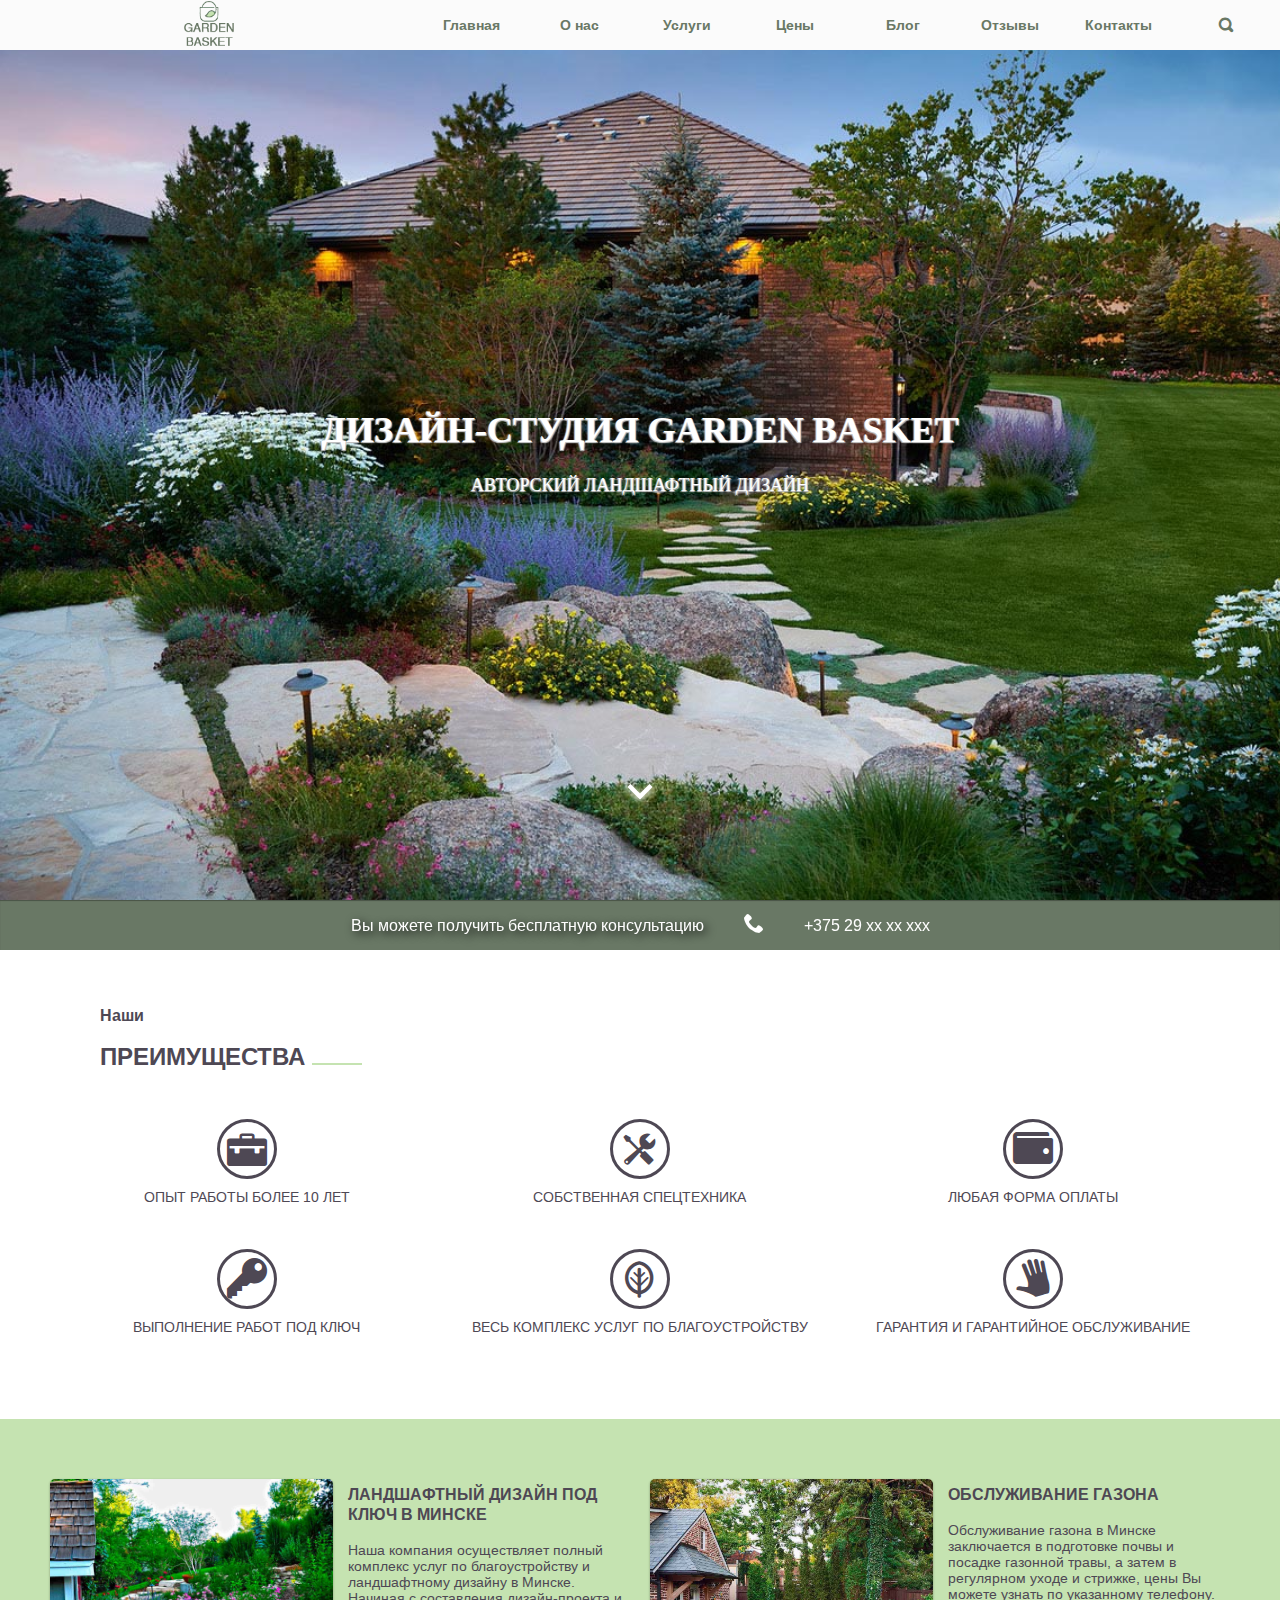
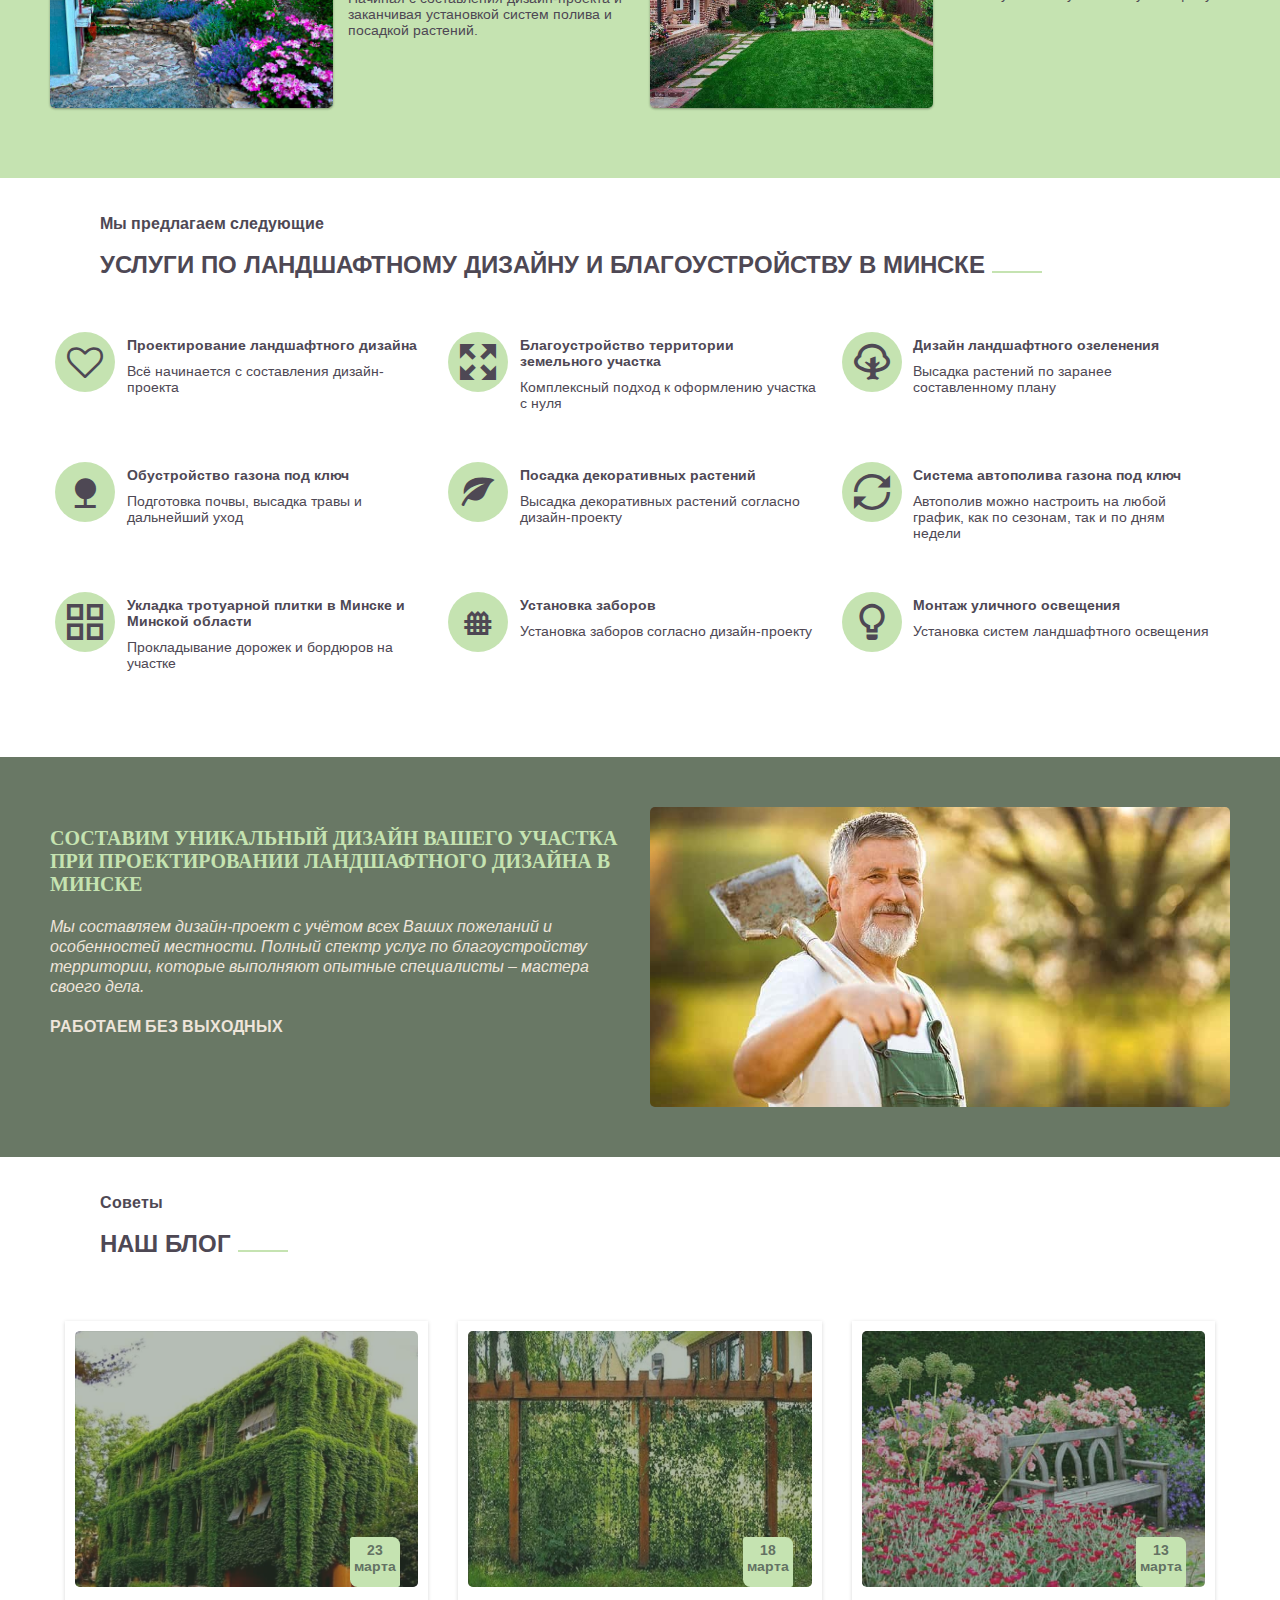
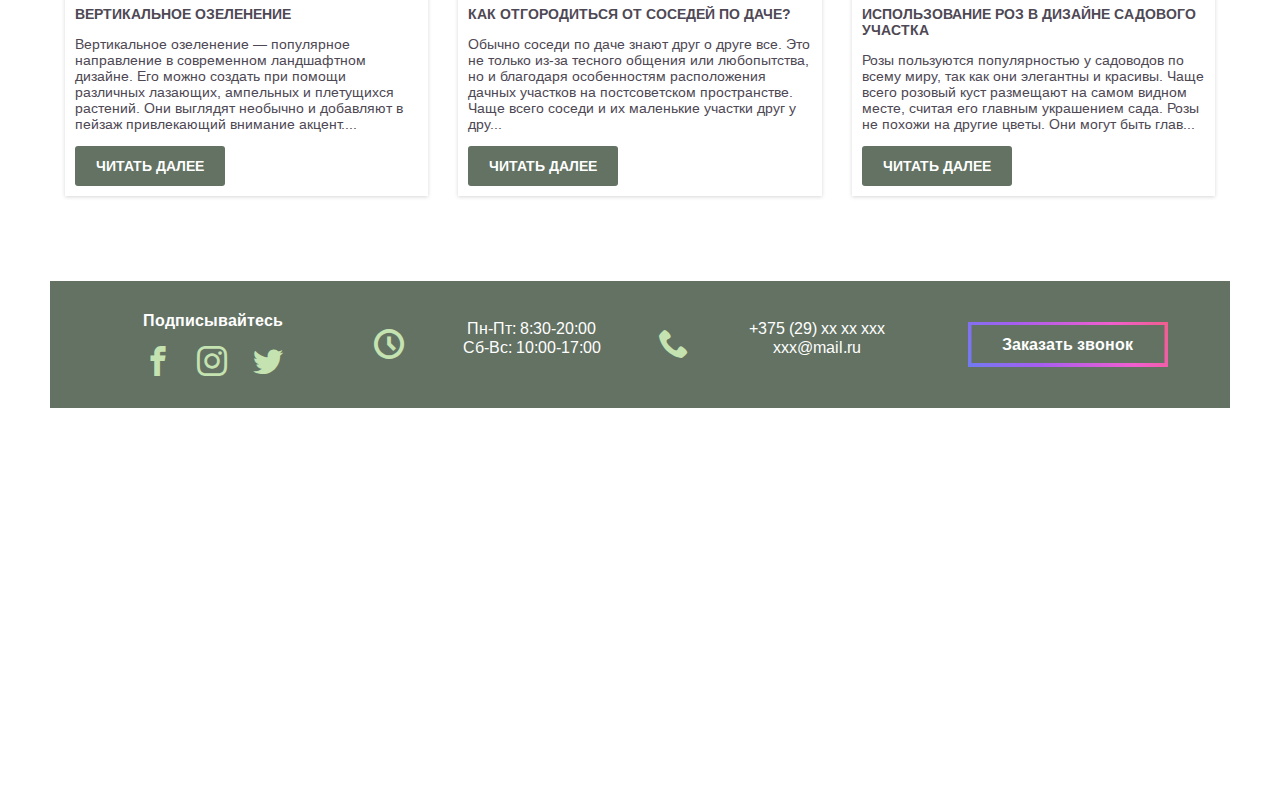
<file: index.html>
<!DOCTYPE html>
<html lang="ru">
<head>
	<title>Garden-basket</title>
	<meta charset="utf-8">
	<meta name="viewport" content="width=device-width, initial-scale=1">
	<link rel="stylesheet" type="text/css" href="styles/style.css">
	<link rel="preconnect" type="text/css" href="https://fonts.gstatic.com">
	<link href="https://fonts.googleapis.com/css2?family=Arimo&family=Merriweather+Sans&display=swap" rel="stylesheet">
	<link rel="stylesheet" type="text/css" href="fonts/icomoon-v1.0/style.css">
	<link rel="apple-touch-icon" sizes="180x180" href="favicon_io/apple-touch-icon.png">
	<link rel="icon" type="image/png" sizes="32x32" href="favicon_io/favicon-32x32.png">
	<link rel="icon" type="image/png" sizes="16x16" href="favicon_io/favicon-16x16.png">
	<link rel="manifest" href="favicon_io/site.webmanifest">
</head>
<body>
	<!-- Грид-контейенер общий -->
	<div class="grid">

		<!--Header-->
		<!--якорь-->
		<header id="to-top">
						<!--блок навгации-->
			<nav class="navigation">
				<!-- Кнопка раскрытия меню -->
				<a href="javascript:void(0)" class="btn-menu" onclick="myFunction()">
					<span class="icon icon-menu" ></span>
				</a>

				<!-- блок с логотипом -->
				<div class="logo">
					<img src="images/logo-png.png" alt="logo">
				</div>

				<!-- меню навигации -->
				<ul class="topnav" id="myTopnav">
					<li><a href="index.html">Главная</a></li>
					<li><a href="gallery.html">О нас</a></li>
					<li class="dropdown"><a href="javascript:void(0);" onclick="dropdownMenu()">Услуги</a>

						<!-- выпадающий список услуг в меню навигации -->
						<ul class="dropdown-menu" id="myDropdownMenu">
							<li><a href="service.html">Ландшафтное проектирование</a></li>
							<li><a href="service.html">Благоустройство территории</a></li>
							<li><a href="service.html">Озеленение территории</a></li>
							<li><a href="service.html">Устройство газона</a></li>
							<li><a href="service.html">Монтаж систем автополива</a></li>
							<li><a href="service.html">Укладка тротуарной плитки</a></li>
							<li><a href="service.html">Монтаж уличного освещения</a></li>
						</ul>
						<!-- / выпадающий список услуг в меню навигации -->

					</li>
					<li><a href="service.html">Цены</a></li>
					<li><a href="blog.html">Блог</a></li>
					<li><a href="feedback.html">Отзывы</a></li>
					<li><a href="contact.html">Контакты</a></li>

					<!-- кнопка поиска в меню навигации -->
					<li class="openBtn" onclick="openSearch()"><a class="icon icon-search" href="#"></a></li>
				</ul>
				<div id="myOverlay" class="overlay">
					<div class="closebtn" onclick="closeSearch()" title="Close Overlay"><span class="icon icon-keyboard_arrow_right"></span>
					</div>
					<div class="overlay-content">
						<form>
							<input type="text" placeholder="Search.." name="search">
							<button type="submit" class="search-btn"><span class="icon icon-search"></span></button>
						</form>
					</div>
				</div>
			</nav>
			<!--/ блок навгации-->

			<!-- текст-заголовок header -->
			<div class="header-caption">
				<h1>Дизайн-студия Garden Basket</h1>
				<h2>Дизайн-студия Garden Basket</h2>
				<p>Авторский ландшафтный дизайн</p>
			</div>

			<!-- стрелка прокрутки -->
			<div class="arrow">
				<a href="#start">
					<span class="icon icon-keyboard_arrow_down"></span></a>
				</div>
			</header>
			<!--/Header-->





			<!-- блок строки top-bar -->
			<div class="top-bar" id="start">
				<p>Вы можете получить бесплатную консультацию</p>
				<a href="tel:+37529xxxxxxx" class="top-bar-btn"><span class="icon icon-phone"></span></a>
				<a href="tel:+37529xxxxxxx">+375 29 xx xx xxx</a>
			</div>
			<!--/ блок строки top-bar -->


			<!--main-->
			<main>
				<!--блок с преимуществами-->
				<div class="adv"> 
					<div class="adv-block flex-column">
						<div class="block-title">
							<p>Наши</p>
							<div class="block-subtitle">
								ПРЕИМУЩЕСТВА
							</div>
						</div>
						<div class="flex adv-items">

							<div class="adv-item">
								<span class="icon icon-briefcase"></span>
								<p>ОПЫТ РАБОТЫ БОЛЕЕ 10 ЛЕТ</p>
							</div>

							<div class="adv-item">
								<span class="icon icon-tools"></span>
								<p>CОБСТВЕННАЯ СПЕЦТЕХНИКА</p>
							</div>

							<div class="adv-item">
								<span class="icon icon-wallet"></span>
								<p>ЛЮБАЯ ФОРМА ОПЛАТЫ</p>
							</div>

							<div class="adv-item">
								<span class="icon icon-key"></span>
								<p>ВЫПОЛНЕНИЕ РАБОТ ПОД КЛЮЧ</p>
							</div>

							<div class="adv-item">
								<span class="icon icon-leaf"></span>
								<p>ВЕСЬ КОМПЛЕКС УСЛУГ ПО БЛАГОУСТРОЙСТВУ</p>
							</div>

							<div class="adv-item">
								<span class="icon icon-hand"></span>
								<p>ГАРАНТИЯ И ГАРАНТИЙНОЕ ОБСЛУЖИВАНИЕ</p>
							</div>
						</div>
					</div>
				</div>
				<!--/блок с преимуществами-->


				<!--блок promo-->
				<div class="promo">
					<div class="flex-row">

						<div class=" promo-item flex">
							<div class="img">
								<img src="images/content/promor-1.jpg" title="landscape" alt="landscape">
							</div>
							<div class="promo-text">
								<h3>ЛАНДШАФТНЫЙ ДИЗАЙН ПОД КЛЮЧ В МИНСКЕ</h3>
								<p>Наша компания осуществляет полный комплекс услуг по благоустройству и ландшафтному дизайну в Минске. Начиная с составления дизайн-проекта и заканчивая установкой систем полива и посадкой растений.</p>
							</div>
						</div>

						<div class="promo-item flex">
							<div class="img">
								<img src="images/content/promo-2.jpg" title="landscape" alt="landscape">
							</div>
							<div class="promo-text">
								<h3>ОБСЛУЖИВАНИЕ ГАЗОНА</h3>
								<p>Обслуживание газона в Минске заключается в подготовке почвы и посадке газонной травы, а затем в регулярном уходе и стрижке, цены Вы можете узнать по указанному телефону.</p>
							</div>
						</div>
					</div>
						</div>
						<!--/блок promo-->


						<!--блок с услугами-->
						<div class="service">
							<div class="service-block flex-column">
								<div class="block-title">
									<p>Мы предлагаем следующие</p>
									<div class="block-subtitle">
										УСЛУГИ ПО ЛАНДШАФТНОМУ ДИЗАЙНУ И БЛАГОУСТРОЙСТВУ В МИНСКЕ
									</div>
								</div>
								<div class="flex service-items">

									<div class="service-item">
										<span class="icon icon-heart-o"></span>
										<div class="service-text">
											<p><a href="service.html">Проектирование ландшафтного дизайна</a></p>
											<p>Всё начинается с составления дизайн-проекта</p>
										</div>
									</div>

									<div class="service-item">
										<span class="icon icon-enlarge"></span>
										<div class="service-text">
											<p><a href="service.html">Благоустройство территории земельного участка</a></p>
											<p>Комплексный подход к оформлению участка с нуля</p>
										</div>
									</div>

									<div class="service-item">
										<span class="icon icon-tree1"></span>
										<div class="service-text">
											<p><a href="service.html">Дизайн ландшафтного озеленения</a></p>
											<p>Высадка растений по заранее составленному плану</p>
										</div>
									</div>

									<div class="service-item">
										<span class="icon icon-nature"></span>
										<div class="service-text">
											<p><a href="service.html">Обустройство газона под ключ</a></p>
											<p>Подготовка почвы, высадка травы и дальнейший уход</p>
										</div>
									</div>

									<div class="service-item">
										<span class="icon icon-leaf11"></span>
										<div class="service-text">
											<p><a href="service.html">Посадка декоративных растений</a></p>
											<p>Высадка декоративных растений согласно дизайн-проекту</p>
										</div>
									</div>

									<div class="service-item">
										<span class="icon icon-loop2"></span>
										<div class="service-text">
											<p><a href="service.html">Система автополива газона под ключ</a></p>
											<p>Автополив можно настроить на любой график, как по сезонам, так и по дням недели</p>
										</div>
									</div>

									<div class="service-item">
										<span class="icon icon-view-tile"></span>
										<div class="service-text">
											<p><a href="service.html">Укладка тротуарной плитки в Минске и Минской области</a></p>
											<p>Прокладывание дорожек и бордюров на участке</p>
										</div>
									</div>

									<div class="service-item">
										<span class="icon icon-fence"></span>
										<div class="service-text">
											<p><a href="service.html">Установка заборов</a></p>
											<p>Установка заборов согласно дизайн-проекту</p>
										</div>
									</div>

									<div class="service-item">
										<span class="icon icon-light-bulb"></span>
										<div class="service-text">
											<p><a href="service.html">Монтаж уличного освещения</a></p>
											<p>Установка систем ландшафтного освещения</p>
										</div>
									</div>
								</div>
							</div>
						</div>
						<!--/блок с услугами-->


						<!-- блок content -->
						<div class="content">
							<div class="flex-row">

								<div class="content-item">
									<h3>СОСТАВИМ УНИКАЛЬНЫЙ ДИЗАЙН ВАШЕГО УЧАСТКА ПРИ ПРОЕКТИРОВАНИИ ЛАНДШАФТНОГО ДИЗАЙНА В МИНСКЕ</h3>
									<p>Мы составляем дизайн-проект с учётом всех Ваших пожеланий и особенностей местности. Полный спектр услуг по благоустройству территории, которые выполняют опытные специалисты – мастера своего дела.</p>
									<h4>РАБОТАЕМ БЕЗ ВЫХОДНЫХ</h4>
								</div>

								<div class="content-item">
									<div class="img">
										<img src="images/content/farmer.jpg" title="farmer" alt="farmer">
										<a class="link" href="service.html"><span class="icon icon-keyboard_arrow_right"></span></a>
									</div>
								</div>
							</div>
						</div>
						<!--/ блок content -->


						<!-- блок блог -->
						<div class="blog"> 
							<div class="blog-block flex-column">
								<div class="block-title">
									<p>Советы</p>
									<div class="block-subtitle">
										НАШ БЛОГ
									</div>
								</div>
								<div class="flex blog-items">

									<div class="blog-item flex-column">
										<a class="img" href="blog.html">
											<!-- дата -->
											<div class="date">
												<p>23<br> марта</p>
											</div>
											<img src="images/content/blog/1606291792.jpg" alt="ВЕРТИКАЛЬНОЕ ОЗЕЛЕНЕНИЕ">
										</a>
											<h4><a href="blog.html">ВЕРТИКАЛЬНОЕ ОЗЕЛЕНЕНИЕ</a></h4>
										<p>Вертикальное озеленение — популярное направление в современном ландшафтном дизайне. Его можно создать при помощи различных лазающих, ампельных и плетущихся растений. Они выглядят необычно и добавляют в пейзаж привлекающий внимание акцент....</p>
										<a href="#" class="btn">Читать далее</a>
									</div>

									<div class="blog-item flex-column">
										<a class="img" href="blog.html">
											<!-- дата -->
											<div class="date">
												<p>18<br> марта</p>
											</div>
											<img src="images/content/blog/1606292669.jpg" alt="КАК ОТГОРОДИТЬСЯ ОТ СОСЕДЕЙ ПО ДАЧЕ?">
										</a>
										<h4><a href="blog.html">КАК ОТГОРОДИТЬСЯ ОТ СОСЕДЕЙ ПО ДАЧЕ?</a></h4>
										<p>Обычно соседи по даче знают друг о друге все. Это не только из-за тесного общения или любопытства, но и благодаря особенностям расположения дачных участков на постсоветском пространстве. Чаще всего соседи и их маленькие участки друг у дру...</p>
										<a href="blog.html" class="btn">Читать далее</a>
									</div>

									<div class="blog-item flex-column">
										<a class="img" href="blog.html">
											<!-- дата -->
											<div class="date">
												<p>13<br> марта</p>
											</div>
											<img src="images/content/blog/1606293789.jpg" alt="ИСПОЛЬЗОВАНИЕ РОЗ В ДИЗАЙНЕ САДОВОГО УЧАСТКА">
										</a>
										<h4><a href="blog.html">ИСПОЛЬЗОВАНИЕ РОЗ В ДИЗАЙНЕ САДОВОГО УЧАСТКА</a></h4>
										<p>Розы пользуются популярностью у садоводов по всему миру, так как они элегантны и красивы. Чаще всего розовый куст размещают на самом видном месте, считая его главным украшением сада. Розы не похожи на другие цветы. Они могут быть глав...</p>
										<a href="blog.html" class="btn">Читать далее</a>
									</div>

									<div class="blog-item flex-column passive">
										<a class="img" href="blog.html">
											<!-- дата -->
											<div class="date">
												<p>13<br> марта</p>
											</div>
											<img src="images/content/blog/1606293789.jpg" alt="ИСПОЛЬЗОВАНИЕ РОЗ В ДИЗАЙНЕ САДОВОГО УЧАСТКА"></a>
											<h4><a href="blog.html">ИСПОЛЬЗОВАНИЕ РОЗ В ДИЗАЙНЕ САДОВОГО УЧАСТКА</a></h4>
											<p>Розы пользуются популярностью у садоводов по всему миру, так как они элегантны и красивы. Чаще всего розовый куст размещают на самом видном месте, считая его главным украшением сада. Розы не похожи на другие цветы. Они могут быть глав...</p>
											<a href="blog.html" class="btn">Читать далее</a>
										</div>
											</div>
										</div>
									</div>
									<!--/ блок блог -->
								</main>
								<!-- /main -->


								<!-- стрелка прокрутки -->
								<div class="arrow-totop">
									<a href="#to-top" class="flex">
										<span class="icon icon-keyboard_arrow_up"></span></a>
								</div>


								<!-- footer -->
								<footer>
									<div class="flex-column footer">

										<!-- footer-top -->
										<div class="footer-top">
											<div class="flex">

												<div class="footer-top-item social">
													<h4>Подписывайтесь</h4>
													<a href="contact.html" target="blank">
														<span class="icon icon-facebook"></span>
													</a>
													<a href="contact.html" target="blank">
														<span class="icon icon-instagram"></span>
													</a>
													<a href="contact.html" target="blank">
														<span class="icon icon-c"></span>
													</a>
												</div>

												<div class="footer-top-item flex-item">
													<span class="icon icon-clock"></span>
													<p>Пн-Пт: 8:30-20:00<br>Сб-Вс: 10:00-17:00</p>
												</div>

												<div class="footer-top-item flex-item">
													<a href="tel:+37529xxxxxxx">
														<span class="icon icon-phone"></span>
													</a>
													<p>+375 (29) xx xx xxx<br>xxx@mail.ru</p>
												</div>

												<div class="footer-top-item flex-item">
													<div class="border">
														<a class="footer-btn" href="contact.html">Заказать звонок</a>
													</div>
												</div>
											</div>
										</div>
										<!-- /footer-top -->

										<!-- footer-bottom -->
										<div class="footer-bottom">
											<div class="flex">

												<div class="footer-bottom-item">
													<h4>О нас</h4>
													<p>Мы профессионалы своего дела и ценим свою репутацию. Именно поэтому качество наших услуг всегда остается на высоком уровне.
													Мы предоставляем все виды услуг по ландшафтному дизайну на всей территории Республики Беларусь</p>
												</div>

												<div class="footer-bottom-item">
													<h4>Наши услуги</h4>
													<ul>
														<li><a href="service.html"><span class="icon icon-keyboard_arrow_right"></span>Проектирование ландшафтного дизайна</a></li>
														<li><a href="service.html"><span class="icon icon-keyboard_arrow_right"></span>Благоустройство земельных территорий</a></li>
														<li><a href="service.html"><span class="icon icon-keyboard_arrow_right"></span>Озеленение участка дома под ключ</a></li>
														<li><a href="service.html"><span class="icon icon-keyboard_arrow_right"></span>Обустройство газона</a></li>
														<li><a href="#"><span class="icon icon-keyboard_arrow_right"></span>Посадка декоративных растений</a></li>
														<li><a href="service.html"><span class="icon icon-keyboard_arrow_right"></span>Монтаж и установка систем автоматического полива</a></li>
														<li><a href="service.html"><span class="icon icon-keyboard_arrow_right"></span>Укладка тротуарной плитки под ключ</a></li>
														<li><a href="service.html"><span class="icon icon-keyboard_arrow_right"></span>Установка заборовМонтаж уличного освещения</a></li>
													</ul>
												</div>

												<div class="footer-bottom-item">
													<h4>Контакты</h4>
													<ul class="contact">
														<li><span class="icon icon-location"></span> УНП XXXXXXXXX<br>
														г. Минск, уд.Семеняко 6</li>
														<li><span class="icon icon-phone"></span> +375 (29) xx xx xxx</li>
														<li><span class="icon icon-mail"></span> xxx@gmail.com</li>
													</ul>
												</div>

												<div class="footer-bottom-item">
													<h4>Где мы находимся</h4>
													<iframe src="https://www.google.com/maps/embed?pb=!1m18!1m12!1m3!1d2352.136440379468!2d27.4473220157515!3d53.87600228009349!2m3!1f0!2f0!3f0!3m2!1i1024!2i768!4f13.1!3m3!1m2!1s0x46dbda92c3136635%3A0xf54e6bbae216aaaa!2z0YPQuy4g0K7RgNC40Y8g0KHQtdC80LXQvdGP0LrQviA2LCDQnNC40L3RgdC6!5e0!3m2!1sru!2sby!4v1617837130729!5m2!1sru!2sby" width="270" height="270" style="border:0;" allowfullscreen="" loading="lazy"></iframe>
												</div>
											</div>
										</div>
									</div>
									<!--/ footer-bottom -->
								</footer>
								<!-- /footer -->
							</div>

					<!-- scripts -->
		<script src="scripts/jquery-3.6.0.min.js"></script>
		<!-- скрипт для вызова меню -->
		<script src="scripts/index.js">
		</script>

</body>
</html>
</file>
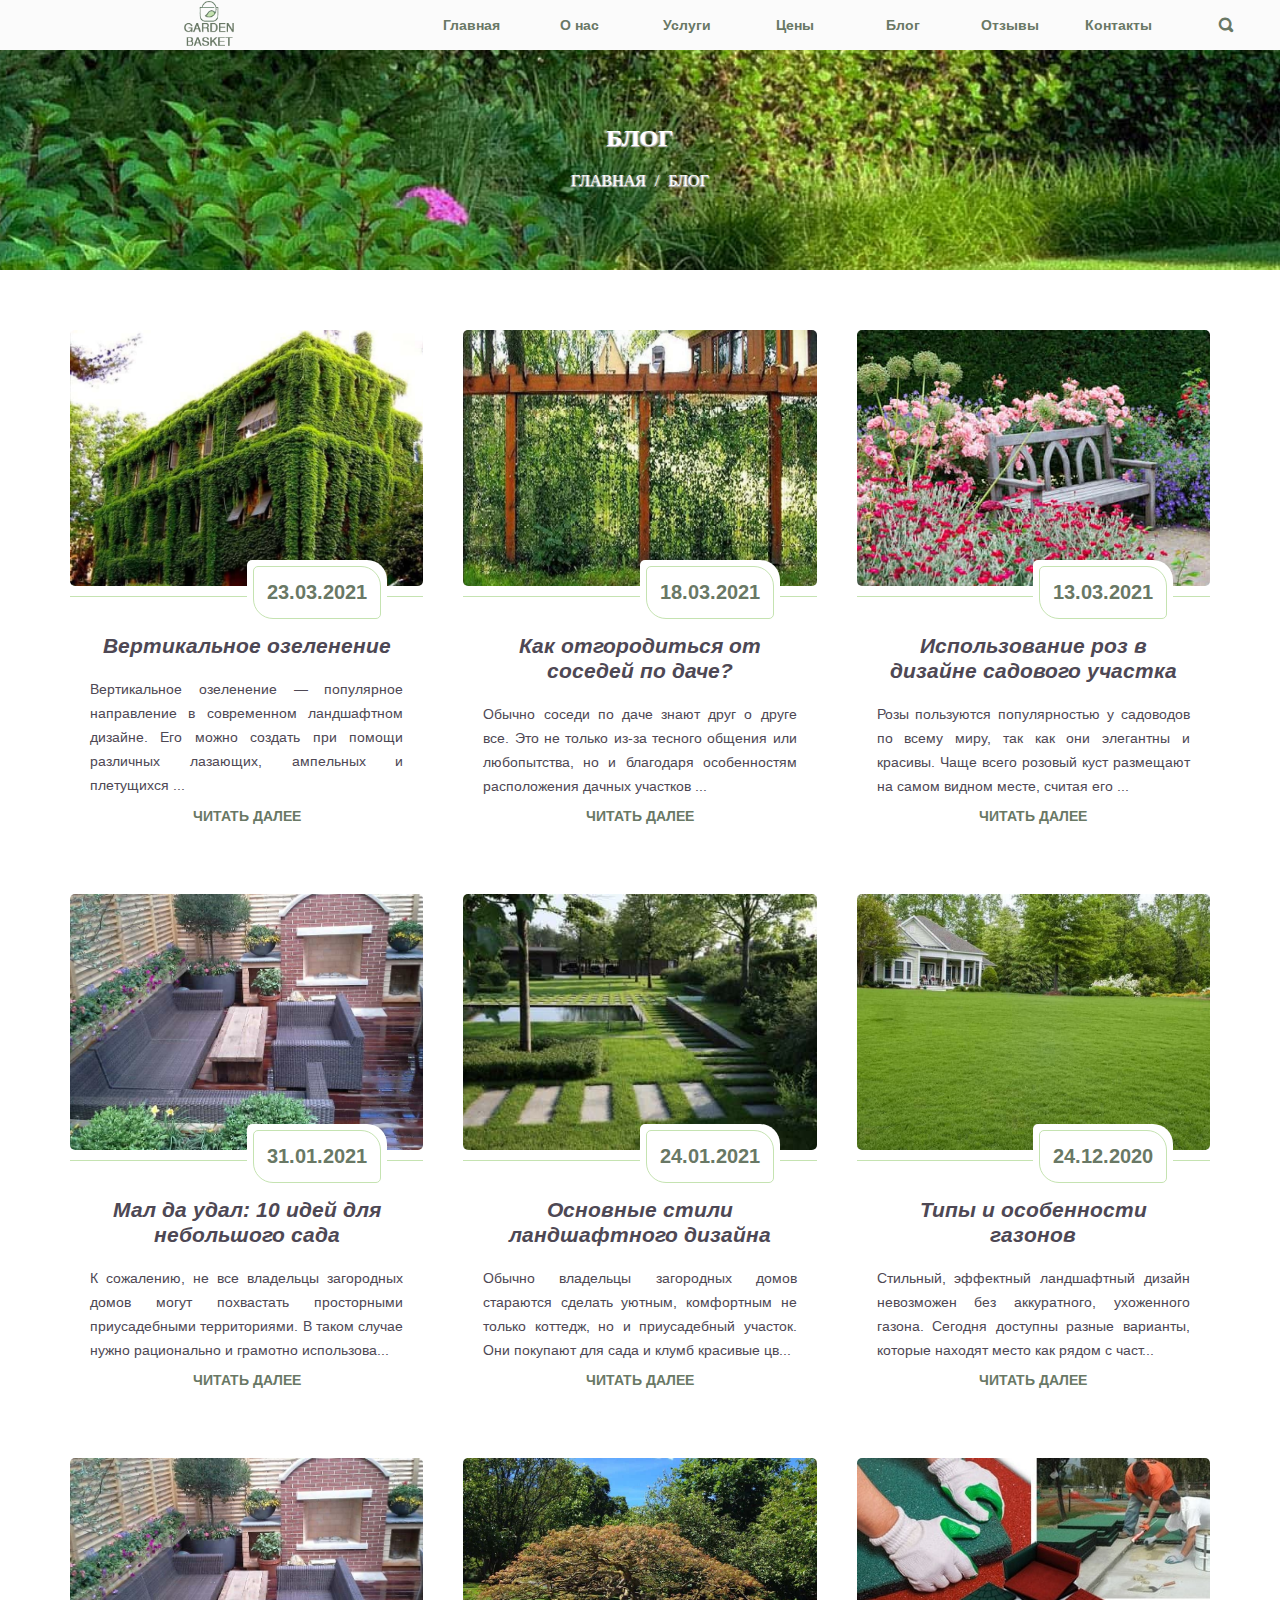
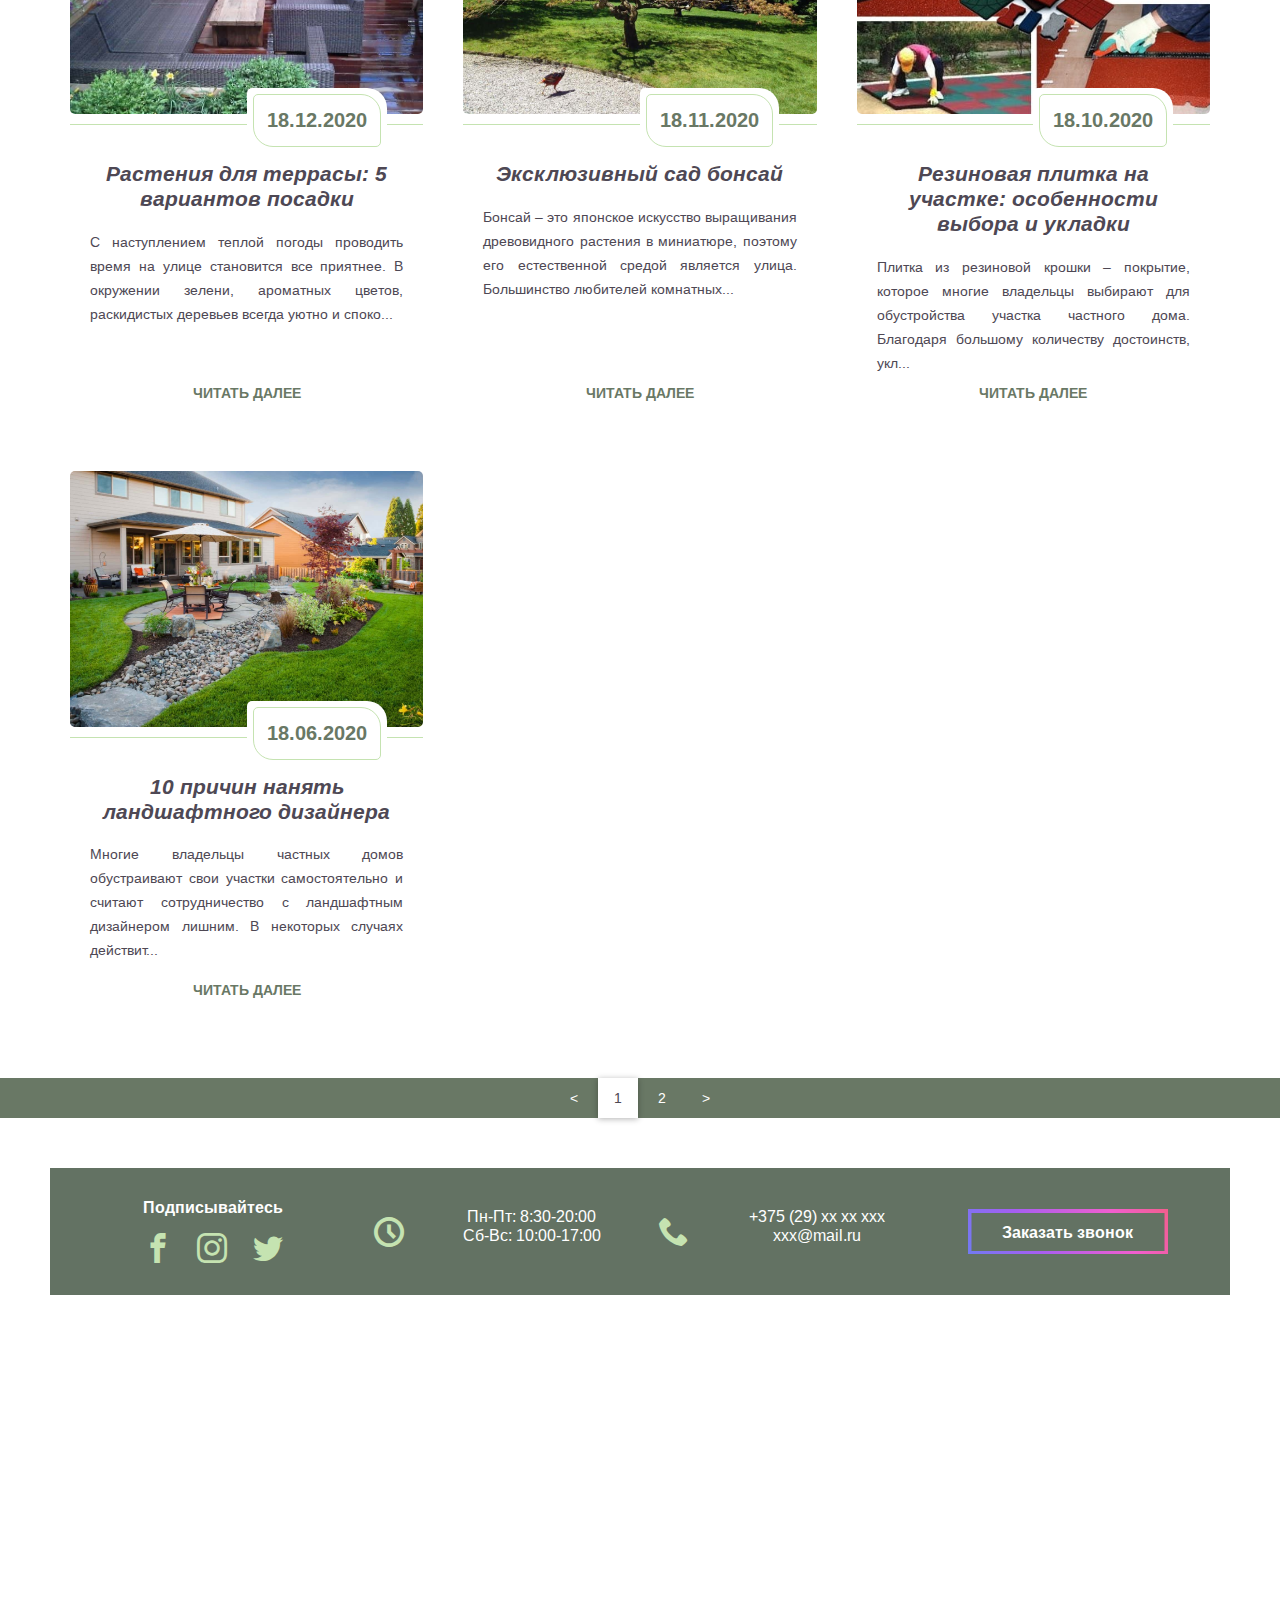
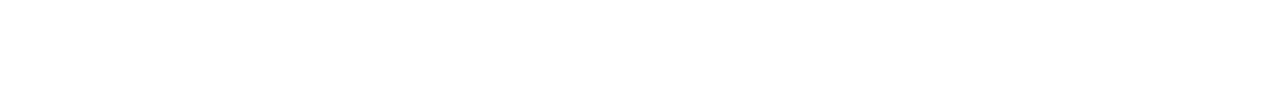
<file: blog.html>
<!DOCTYPE html>
<html lang="ru">
<head>
	<title>Garden-baske/Блог</title>
	<meta charset="utf-8">
	<meta name="viewport" content="width=device-width, initial-scale=1">
	<link rel="stylesheet" type="text/css" href="styles/style.css">
	<link rel="stylesheet" type="text/css" href="styles/style-blog.css">
	<link rel="preconnect" href="https://fonts.gstatic.com">
	<link href="https://fonts.googleapis.com/css2?family=Arimo&family=Merriweather+Sans&display=swap" rel="stylesheet">
	<link rel="stylesheet" type="text/css" href="fonts/icomoon-v1.0/style.css">
	<link rel="apple-touch-icon" sizes="180x180" href="favicon_io/apple-touch-icon.png">
	<link rel="icon" type="image/png" sizes="32x32" href="favicon_io/favicon-32x32.png">
	<link rel="icon" type="image/png" sizes="16x16" href="favicon_io/favicon-16x16.png">
	<link rel="manifest" href="favicon_io/site.webmanifest">
</head>
<body>
	<!-- Грид-контейенер общий -->
	<div class="grid">

		<!--Header-->
		<header id="to-top">
					<!--блок навгации-->
		<nav class="navigation minor-nav">
			<!-- Кнопка раскрытия меню -->
			<a href="javascript:void(0);" class="btn-menu" onclick="myFunction()">
				<span class="icon icon-menu" ></span>
			</a>

			<!-- блок с логотипом -->
			<div class="logo">
				<img src="images/logo-png.png" alt="logo">
			</div>

			<!-- меню навигации -->
			<ul class="topnav" id="myTopnav">
				<li><a href="index.html">Главная</a></li>
				<li><a href="gallery.html">О нас</a></li>
				<li class="dropdown"><a href="javascript:void(0);" onclick="dropdownMenu()">Услуги</a>

					<!-- выпадающий список услуг в меню навигации -->
					<ul class="dropdown-menu" id="myDropdownMenu">
						<li><a href="service.html">Ландшафтное проектирование</a></li>
						<li><a href="service.html">Благоустройство территории</a></li>
						<li><a href="service.html">Озеленение территории</a></li>
						<li><a href="service.html">Устройство газона</a></li>
						<li><a href="service.html">Монтаж систем автополива</a></li>
						<li><a href="service.html">Укладка тротуарной плитки</a></li>
						<li><a href="service.html">Монтаж уличного освещения</a></li>
					</ul>
					<!-- / выпадающий список услуг в меню навигации -->

				</li>
				<li><a href="service.html">Цены</a></li>
				<li><a href="blog.html">Блог</a></li>
				<li><a href="feedback.html">Отзывы</a></li>
				<li><a href="contact.html">Контакты</a></li>

				<!-- кнопка поиска в меню навигации -->
				<li class="openBtn" onclick="openSearch()"><a class="icon icon-search" href="#"></a></li>
			</ul>
			<div id="myOverlay" class="overlay">
				<div class="closebtn" onclick="closeSearch()" title="Close Overlay"><span class="icon icon-keyboard_arrow_right"></span></div>
				<div class="overlay-content">
					<form>
						<input type="text" placeholder="Search.." name="search">
						<button type="submit" class="search-btn"><span class="icon icon-search"></span></button>
					</form>
				</div>
			</div>
		</nav>
		<!--/ блок навгации-->

			<!-- текст-заголовок header -->
			<div class="header-caption">
				<h2>БЛОГ</h2>
				<h3>БЛОГ</h3>
				<p><a href="index.html">ГЛАВНАЯ </a> / <a href="#"> БЛОГ</a></p>
			</div>
		</header>
		<!--/Header-->



		<!--main-->
		<main>
			<div class="news-list flex-row">

				<div class="news-item flex-column">
					<a href="#" class="news-img">
						<img src="images/content/blog/1606291792.jpg" alt="Вертикальное озеленение" title="Вертикальное озеленение">
						<div class="news-date">23.03.2021</div>
					</a>

					<div class="news-desc flex-column">
						<a href="#">
							<h2 class="news-title">Вертикальное озеленение</h2>
						</a>
						<p>Вертикальное озеленение — популярное направление в современном ландшафтном дизайне. Его можно создать при помощи различных лазающих, ампельных и плетущихся ...</p>
						<a href="#" class="news-btn">Читать далее</a>
					</div>
				</div>

				<div class="news-item flex-column">
					<a href="#" class="news-img">
						<img src="images/content/blog/1606292669.jpg" alt="Как отгородиться от соседей по даче?" title="Как отгородиться от соседей по даче?">
						<div class="news-date">18.03.2021</div>
					</a>

					<div class="news-desc flex-column">
						<a href="#">
							<h2 class="news-title">Как отгородиться от соседей по даче?</h2>
						</a>
						<p>Обычно соседи по даче знают друг о друге все. Это не только из-за тесного общения или любопытства, но и благодаря особенностям расположения дачных участков ...</p>
						<a href="#" class="news-btn">Читать далее</a>
					</div>
				</div>

				<div class="news-item flex-column">
					<a href="#" class="news-img">
						<img src="images/content/blog/1606293789.jpg" alt="Использование роз в дизайне садового участка" title="Использование роз в дизайне садового участка">
						<div class="news-date">13.03.2021</div>
					</a>

					<div class="news-desc flex-column">
						<a href="#">
							<h2 class="news-title">Использование роз в дизайне садового участка</h2>
						</a>
						<p>Розы пользуются популярностью у садоводов по всему миру, так как они элегантны и красивы. Чаще всего розовый куст размещают на самом видном месте, считая его ...</p>
						<a href="#" class="news-btn">Читать далее</a>
					</div>
				</div>

				<div class="news-item flex-column">
					<a href="#" class="news-img">
						<img src="images/content/blog/1598860278.jpg" alt="Мал да удал: 10 идей для небольшого сада" title="Мал да удал: 10 идей для небольшого сада">
						<div class="news-date">31.01.2021</div>
					</a>

					<div class="news-desc flex-column">
						<a href="#">
							<h2 class="news-title">Мал да удал: 10 идей для небольшого сада</h2>
						</a>
						<p>К сожалению, не все владельцы загородных домов могут похвастать просторными приусадебными территориями. В таком случае нужно рационально и грамотно использова...</p>
						<a href="#" class="news-btn">Читать далее</a>
					</div>
				</div>

				<div class="news-item flex-column">
					<a href="#" class="news-img">
						<img src="images/content/blog/1598611270.jpg" alt="Основные стили ландшафтного дизайна" title="Основные стили ландшафтного дизайна">
						<div class="news-date">24.01.2021</div>
					</a>

					<div class="news-desc flex-column">
						<a href="#">
							<h2 class="news-title">Основные стили ландшафтного дизайна</h2>
						</a>
						<p>Обычно владельцы загородных домов стараются сделать уютным, комфортным не только коттедж, но и приусадебный участок. Они покупают для сада и клумб красивые цв...</p>
						<a href="#" class="news-btn">Читать далее</a>
					</div>
				</div>

				<div class="news-item flex-column">
					<a href="#" class="news-img">
						<img src="images/content/blog/1598612030.jpg" alt="Типы и особенности газонов" title="Типы и особенности газонов">
						<div class="news-date">24.12.2020</div>
					</a>

					<div class="news-desc flex-column">
						<a href="#">
							<h2 class="news-title">Типы и особенности газонов</h2>
						</a>
						<p>Стильный, эффектный ландшафтный дизайн невозможен без аккуратного, ухоженного газона. Сегодня доступны разные варианты, которые находят место как рядом с част...</p>
						<a href="#" class="news-btn">Читать далее</a>
					</div>
				</div>

				<div class="news-item flex-column">
					<a href="#" class="news-img">
						<img src="images/content/blog/1598609776.jpg" alt="Растения для террасы: 5 вариантов посадки" title="Растения для террасы: 5 вариантов посадки">
						<div class="news-date">18.12.2020</div>
					</a>

					<div class="news-desc flex-column">
						<a href="#">
							<h2 class="news-title">
								Растения для террасы: 5 вариантов посадки
							</h2>
						</a>
						<p>С наступлением теплой погоды проводить время на улице становится все приятнее. В окружении зелени, ароматных цветов, раскидистых деревьев всегда уютно и споко...</p>
						<a href="#" class="news-btn">
							Читать далее
						</a>
					</div>
				</div>

				<div class="news-item flex-column">
					<a href="#" class="news-img">
						<img src="images/content/blog/1598610742.jpg" alt="Эксклюзивный сад бонсай" title="Эксклюзивный сад бонсай">
						<div class="news-date">
							18.11.2020
						</div>
					</a>

					<div class="news-desc flex-column">
						<a href="#">
							<h2 class="news-title">
								Эксклюзивный сад бонсай
							</h2>
						</a>

						<p>Бонсай – это японское искусство выращивания древовидного растения в миниатюре, поэтому его естественной средой является улица. Большинство любителей комнатных...</p>
						<a href="#" class="news-btn">
							Читать далее
						</a>
					</div>
				</div>

				<div class="news-item flex-column">
					<a href="#" class="news-img">
						<img src="images/content/blog/1592475567.jpg" alt="Резиновая плитка на участке: особенности выбора и укладки" title="Резиновая плитка на участке: особенности выбора и укладки">
						<div class="news-date">
							18.10.2020
						</div>
					</a>

					<div class="news-desc flex-column">
						<a href="#">
							<h2 class="news-title">
								Резиновая плитка на участке: особенности выбора и укладки
							</h2>
						</a>
						<p>Плитка из резиновой крошки – покрытие, которое многие владельцы выбирают для обустройства участка частного дома. Благодаря большому количеству достоинств, укл...</p>
						<a href="#" class="news-btn">
							Читать далее
						</a>
					</div>
				</div>

				<div class="news-item flex-column">
					<a href="#" class="news-img">
						<img src="images/content/blog/1592477463.jpg" alt="10 причин нанять ландшафтного дизайнера" title="10 причин нанять ландшафтного дизайнера">
						<div class="news-date">
							18.06.2020
						</div>
					</a>

					<div class="news-desc">
						<a href="#">
							<h2 class="news-title">
								10 причин нанять ландшафтного дизайнера
							</h2>
						</a>
						<p>Многие владельцы частных домов обустраивают свои участки самостоятельно и считают сотрудничество с ландшафтным дизайнером лишним. В некоторых случаях действит...</p>
						<a href="#" class="news-btn">
							Читать далее
						</a>
					</div>
				</div>

				<div class="news-item flex-column passive">
					<a href="#" class="news-img">
						<img src="images/content/blog/1592477463.jpg" alt="10 причин нанять ландшафтного дизайнера" title="10 причин нанять ландшафтного дизайнера">
						<div class="news-date">
							18.06.2020
						</div>
					</a>

					<div class="news-desc">
						<a href="#">
							<h2 class="news-title">
								10 причин нанять ландшафтного дизайнера
							</h2>
						</a>
						<p>Многие владельцы частных домов обустраивают свои участки самостоятельно и считают сотрудничество с ландшафтным дизайнером лишним. В некоторых случаях действит...</p>
						<a href="#" class="news-btn">
							Читать далее
						</a>
					</div>
				</div>

				<div class="news-item flex-column passive">
					<a href="#" class="news-img">
						<img src="images/content/blog/1592477463.jpg" alt="10 причин нанять ландшафтного дизайнера" title="10 причин нанять ландшафтного дизайнера">
						<div class="news-date">
							18.06.2020
						</div>
					</a>

					<div class="news-desc">
						<a href="#">
							<h2 class="news-title">
								10 причин нанять ландшафтного дизайнера
							</h2>
						</a>
						<p>Многие владельцы частных домов обустраивают свои участки самостоятельно и считают сотрудничество с ландшафтным дизайнером лишним. В некоторых случаях действит...</p>
						<a href="#" class="news-btn">
							Читать далее
						</a>
					</div> 
				</div>
			</div>
			<!-- строка пагинации -->
			<div class="pagination-pager">
				<ul>
					<li><a href="#">&lt;</a></li>
					<li><a class='active ' href='#' >1</a></li>
					<li><a class=' ' href='#' >2</a></li>
					<li><a class=' ' href='#' >&gt;</a></li>
				</ul>
			</div>
		</main>
		<!-- /main -->


		<!-- стрелка прокрутки -->
		<div class="arrow-totop">
			<a href="#to-top" class="flex">
				<span class="icon icon-keyboard_arrow_up"></span>
			</a>
		</div>


		<!-- footer -->
		<footer>
			<div class="flex-column footer">

				<!-- footer-top -->
				<div class="footer-top">
					<div class="flex">

						<div class="footer-top-item social">
							<h4>Подписывайтесь</h4>
							<a href="contact.html" target="blank">
								<span class="icon icon-facebook"></span>
							</a>
							<a href="contact.html" target="blank">
								<span class="icon icon-instagram"></span>
							</a>
							<a href="contact.html" target="blank">
								<span class="icon icon-c"></span>
							</a>
						</div>

						<div class="footer-top-item flex-item">
							<span class="icon icon-clock"></span>
							<p>Пн-Пт: 8:30-20:00<br>Сб-Вс: 10:00-17:00</p>
						</div>

						<div class="footer-top-item flex-item">
							<a href="tel:+37529xxxxxxx">
								<span class="icon icon-phone"></span>
							</a>
							<p>+375 (29) xx xx xxx<br>xxx@mail.ru</p>
						</div>

						<div class="footer-top-item flex-item">
							<div class="border">
								<a class="footer-btn" href="contact.html">Заказать звонок</a>
							</div>
						</div>
					</div>
				</div>
				<!-- /footer-top -->

				<!-- footer-bottom -->
				<div class="footer-bottom">
					<div class="flex">

						<div class="footer-bottom-item">
							<h4>О нас</h4>
							<p>Мы профессионалы своего дела и ценим свою репутацию. Именно поэтому качество наших услуг всегда остается на высоком уровне.
							Мы предоставляем все виды услуг по ландшафтному дизайну на всей территории Республики Беларусь</p>
						</div>

						<div class="footer-bottom-item">
							<h4>Наши услуги</h4>
							<ul>
								<li><a href="service.html"><span class="icon icon-keyboard_arrow_right"></span>Проектирование ландшафтного дизайна</a></li>
								<li><a href="service.html"><span class="icon icon-keyboard_arrow_right"></span>Благоустройство земельных территорий</a></li>
								<li><a href="service.html"><span class="icon icon-keyboard_arrow_right"></span>Озеленение участка дома под ключ</a></li>
								<li><a href="service.html"><span class="icon icon-keyboard_arrow_right"></span>Обустройство газона</a></li>
								<li><a href="#"><span class="icon icon-keyboard_arrow_right"></span>Посадка декоративных растений</a></li>
								<li><a href="service.html"><span class="icon icon-keyboard_arrow_right"></span>Монтаж и установка систем автоматического полива</a></li>
								<li><a href="service.html"><span class="icon icon-keyboard_arrow_right"></span>Укладка тротуарной плитки под ключ</a></li>
								<li><a href="service.html"><span class="icon icon-keyboard_arrow_right"></span>Установка заборовМонтаж уличного освещения</a></li>
							</ul>
						</div>

						<div class="footer-bottom-item">
							<h4>Контакты</h4>
							<ul class="contact">
								<li><span class="icon icon-location"></span> УНП XXXXXXXXX<br>
								г. Минск, уд.Семеняко 6</li>
								<li><span class="icon icon-phone"></span> +375 (29) xx xx xxx</li>
								<li><span class="icon icon-mail"></span> xxx@gmail.com</li>
							</ul>
						</div>

						<div class="footer-bottom-item">
							<h4>Где мы находимся</h4>
							<iframe src="https://www.google.com/maps/embed?pb=!1m18!1m12!1m3!1d2352.136440379468!2d27.4473220157515!3d53.87600228009349!2m3!1f0!2f0!3f0!3m2!1i1024!2i768!4f13.1!3m3!1m2!1s0x46dbda92c3136635%3A0xf54e6bbae216aaaa!2z0YPQuy4g0K7RgNC40Y8g0KHQtdC80LXQvdGP0LrQviA2LCDQnNC40L3RgdC6!5e0!3m2!1sru!2sby!4v1617837130729!5m2!1sru!2sby" width="270" height="270" style="border:0;" allowfullscreen="" loading="lazy"></iframe>
						</div>
					</div>
				</div>
			</div>
			<!--/ footer-bottom -->
		</footer>
		<!-- /footer -->
	</div>

	<!-- scripts -->
	<script src="scripts/jquery-3.6.0.min.js"></script>
	<!-- скрипт для вызова меню -->
	<script src="scripts/index.js">
	</script>
</body>
</html>
</file>
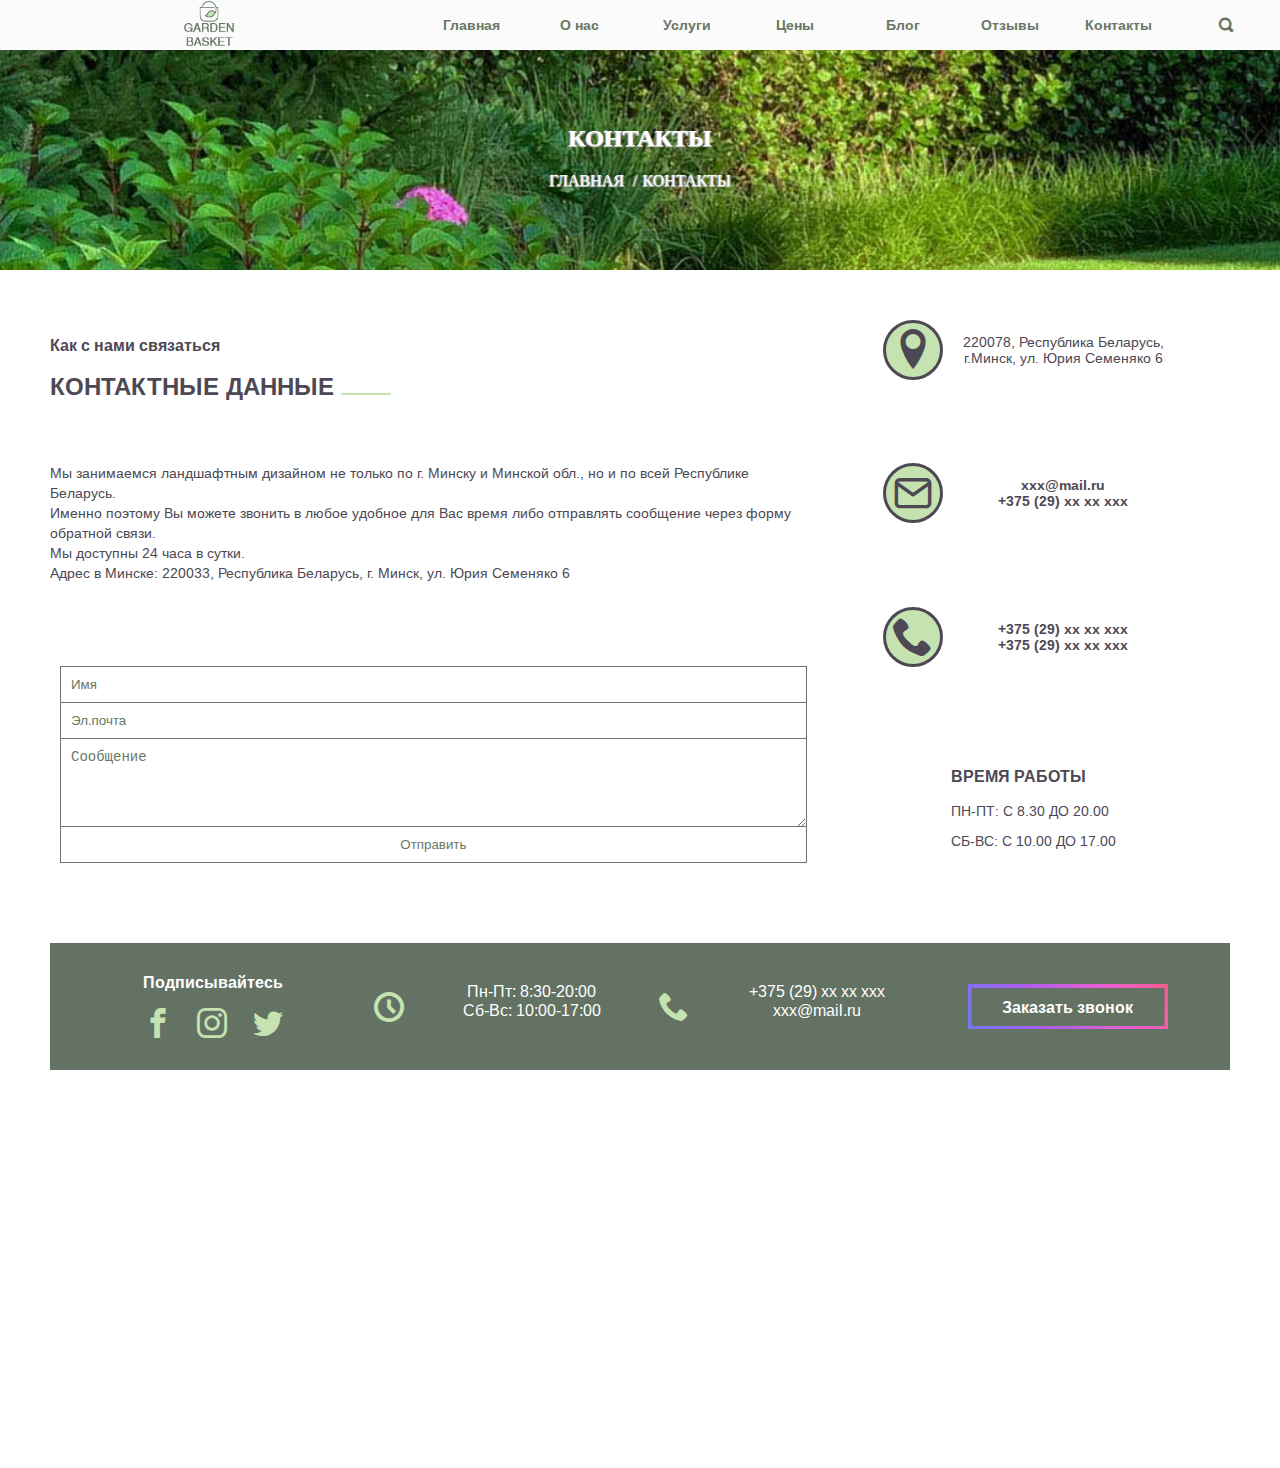
<file: contact.html>
<!DOCTYPE html>
<html lang="ru">
<head>
	<title>Наши контакты</title>
	<meta charset="utf-8">
	<meta name="viewport" content="width=device-width, initial-scale=1">
	<link rel="stylesheet" type="text/css" href="styles/style.css">
	<link rel="stylesheet" type="text/css" href="styles/style-contact.css">
	<link rel="preconnect" href="https://fonts.gstatic.com">
	<link href="https://fonts.googleapis.com/css2?family=Arimo&family=Merriweather+Sans&display=swap" rel="stylesheet">
	<link rel="stylesheet" type="text/css" href="fonts/icomoon-v1.0/style.css">
	<link rel="apple-touch-icon" sizes="180x180" href="favicon_io/apple-touch-icon.png">
	<link rel="icon" type="image/png" sizes="32x32" href="favicon_io/favicon-32x32.png">
	<link rel="icon" type="image/png" sizes="16x16" href="favicon_io/favicon-16x16.png">
	<link rel="manifest" href="favicon_io/site.webmanifest">
</head>
<body>
	<!-- Грид-контейенер общий -->
	<div class="grid">

		<!--Header-->
		<header id="to-top">
					<!--блок навгации-->
		<nav class="navigation minor-nav">
			<!-- Кнопка раскрытия меню -->
			<a href="javascript:void(0);" class="btn-menu" onclick="myFunction()">
				<span class="icon icon-menu" ></span>
			</a>

			<!-- блок с логотипом -->
			<div class="logo">
				<img src="images/logo-png.png" alt="logo">
			</div>

			<!-- меню навигации -->
			<ul class="topnav" id="myTopnav">
				<li><a href="index.html">Главная</a></li>
				<li><a href="gallery.html">О нас</a></li>
				<li class="dropdown"><a href="javascript:void(0);" onclick="dropdownMenu()">Услуги</a>

					<!-- выпадающий список услуг в меню навигации -->
					<ul class="dropdown-menu" id="myDropdownMenu">
						<li><a href="service.html">Ландшафтное проектирование</a></li>
						<li><a href="service.html">Благоустройство территории</a></li>
						<li><a href="service.html">Озеленение территории</a></li>
						<li><a href="service.html">Устройство газона</a></li>
						<li><a href="service.html">Монтаж систем автополива</a></li>
						<li><a href="service.html">Укладка тротуарной плитки</a></li>
						<li><a href="service.html">Монтаж уличного освещения</a></li>
					</ul>
					<!-- / выпадающий список услуг в меню навигации -->

				</li>
				<li><a href="service.html">Цены</a></li>
				<li><a href="blog.html">Блог</a></li>
				<li><a href="feedback.html">Отзывы</a></li>
				<li><a href="contact.html">Контакты</a></li>

				<!-- кнопка поиска в меню навигации -->
				<li class="openBtn" onclick="openSearch()"><a class="icon icon-search" href="#"></a></li>
			</ul>
			<div id="myOverlay" class="overlay">
				<div class="closebtn" onclick="closeSearch()" title="Close Overlay"><span class="icon icon-keyboard_arrow_right"></span></div>
				<div class="overlay-content">
					<form>
						<input type="text" placeholder="Search.." name="search">
						<button type="submit" class="search-btn"><span class="icon icon-search"></span></button>
					</form>
				</div>
			</div>
		</nav>
		<!--/ блок навгации-->

			<!-- текст-заголовок header -->
			<div class="header-caption">
				<h2>КОНТАКТЫ</h2>
				<h3>КОНТАКТЫ</h3>
				<p><a href="index.html">ГЛАВНАЯ </a> /<a href="contact.html"> КОНТАКТЫ</a></p>
			</div>
		</header>
		<!--/Header-->



		<!--main-->
		<main>
			<section class="contact-block">
				<div class="flex-row">

					<div class="left-side">
						<div class="left-side-text flex-column">
							<div class="block-title">
								<p>Как с нами связаться</p>
								<div class="block-subtitle">
									КОНТАКТНЫЕ ДАННЫЕ
								</div>
							</div>
							<p>Мы занимаемся ландшафтным дизайном не только по г. Минску и Минской обл., но и по всей Республике Беларусь.<br> Именно поэтому Вы можете звонить в любое удобное для Вас время либо отправлять сообщение через форму обратной связи.<br> Мы доступны 24 часа в сутки.<br>
							Адрес в Минске: 220033, Республика Беларусь, г. Минск, ул. Юрия Семеняко 6</p>
						</div>

						<form class="flex-column">
							<div>
								<input id="name" name="name" type="text" placeholder="Имя">
							</div>
							<div>
								<input id="mail" name='mail' type='email' placeholder="Эл.почта">
							</div>
							<div>
								<textarea name="message" id="message" placeholder="Сообщение"></textarea> 
							</div>
							<div>
								<input id="submit" name="submit" type="submit" value="Отправить">
							</div>
						</form>
					</div>

					<div class="flex-column contact-block-items">
						<div class="contact-block-item">
							<span class="icon icon-location"></span>
							<div class="contact-block-item-text">
								<p>220078, Республика Беларусь,<br> г.Минск, ул. Юрия Семеняко 6</p>
							</div>
						</div>

						<div class="contact-block-item">
							<span class="icon icon-mail"></span>
							<div class="contact-block-item-text">
								<p><a href="mailto:xxx@mail.ru">xxx@mail.ru</a><br><a href="tel:+37529xxxxxxx">+375 (29) xx xx xxx</a></p>
							</div>
						</div>

						<div class="contact-block-item">
							<span class="icon icon-phone"></span>
							<div class="contact-block-item-text">
								<p><a href="tel:+37529xxxxxxx">+375 (29) xx xx xxx</a><br><a href="tel:+37529xxxxxxx">+375 (29) xx xx xxx</a></p>
							</div>
						</div>
						<div class="contact-block-block-item">
							<h3>ВРЕМЯ РАБОТЫ</h3>
							<p>ПН-ПТ: С 8.30 ДО 20.00</p>
							<p>СБ-ВС: С 10.00 ДО 17.00</p>
						</div>
					</div>
				</div>
			</section>
		</main>
		<!-- /main -->


			<!-- стрелка прокрутки -->
			<div class="arrow-totop">
				<a href="#to-top" class="flex">
					<span class="icon icon-keyboard_arrow_up"></span>
				</a>
			</div>


			<!-- footer -->
			<footer>
				<div class="flex-column footer">

					<!-- footer-top -->
					<div class="footer-top">
						<div class="flex">

							<div class="footer-top-item social">
								<h4>Подписывайтесь</h4>
								<a href="contact.html" target="blank">
									<span class="icon icon-facebook"></span>
								</a>
								<a href="contact.html" target="blank">
									<span class="icon icon-instagram"></span>
								</a>
								<a href="contact.html" target="blank">
									<span class="icon icon-c"></span>
								</a>
							</div>

							<div class="footer-top-item flex-item">
								<span class="icon icon-clock"></span>
								<p>Пн-Пт: 8:30-20:00<br>Сб-Вс: 10:00-17:00</p>
							</div>

							<div class="footer-top-item flex-item">
								<a href="tel:+37529xxxxxxx">
									<span class="icon icon-phone"></span>
								</a>
								<p>+375 (29) xx xx xxx<br>xxx@mail.ru</p>
							</div>

							<div class="footer-top-item flex-item">
								<div class="border">
									<a class="footer-btn" href="contact.html">Заказать звонок</a>
								</div>
							</div>
						</div>
					</div>
					<!-- /footer-top -->

					<!-- footer-bottom -->
					<div class="footer-bottom">
						<div class="flex">

							<div class="footer-bottom-item">
								<h4>О нас</h4>
								<p>Мы профессионалы своего дела и ценим свою репутацию. Именно поэтому качество наших услуг всегда остается на высоком уровне.
								Мы предоставляем все виды услуг по ландшафтному дизайну на всей территории Республики Беларусь</p>
							</div>

							<div class="footer-bottom-item">
								<h4>Наши услуги</h4>
								<ul>
									<li><a href="service.html"><span class="icon icon-keyboard_arrow_right"></span>Проектирование ландшафтного дизайна</a></li>
									<li><a href="service.html"><span class="icon icon-keyboard_arrow_right"></span>Благоустройство земельных территорий</a></li>
									<li><a href="service.html"><span class="icon icon-keyboard_arrow_right"></span>Озеленение участка дома под ключ</a></li>
									<li><a href="service.html"><span class="icon icon-keyboard_arrow_right"></span>Обустройство газона</a></li>
									<li><a href="#"><span class="icon icon-keyboard_arrow_right"></span>Посадка декоративных растений</a></li>
									<li><a href="service.html"><span class="icon icon-keyboard_arrow_right"></span>Монтаж и установка систем автоматического полива</a></li>
									<li><a href="service.html"><span class="icon icon-keyboard_arrow_right"></span>Укладка тротуарной плитки под ключ</a></li>
									<li><a href="service.html"><span class="icon icon-keyboard_arrow_right"></span>Установка заборовМонтаж уличного освещения</a></li>
								</ul>
							</div>

							<div class="footer-bottom-item">
								<h4>Контакты</h4>
								<ul class="contact">
									<li><span class="icon icon-location"></span> УНП XXXXXXXXX<br>
									г. Минск, уд.Семеняко 6</li>
									<li><span class="icon icon-phone"></span> +375 (29) xx xx xxx</li>
									<li><span class="icon icon-mail"></span> xxx@gmail.com</li>
								</ul>
							</div>

							<div class="footer-bottom-item">
								<h4>Где мы находимся</h4>
								<iframe src="https://www.google.com/maps/embed?pb=!1m18!1m12!1m3!1d2352.136440379468!2d27.4473220157515!3d53.87600228009349!2m3!1f0!2f0!3f0!3m2!1i1024!2i768!4f13.1!3m3!1m2!1s0x46dbda92c3136635%3A0xf54e6bbae216aaaa!2z0YPQuy4g0K7RgNC40Y8g0KHQtdC80LXQvdGP0LrQviA2LCDQnNC40L3RgdC6!5e0!3m2!1sru!2sby!4v1617837130729!5m2!1sru!2sby" width="270" height="270" style="border:0;" allowfullscreen="" loading="lazy"></iframe>
							</div>
						</div>
					</div>
				</div>
				<!--/ footer-bottom -->
			</footer>
			<!-- /footer -->
		</div>

		<!-- scripts -->
	<script src="scripts/jquery-3.6.0.min.js"></script>

	<!-- скрипт для вызова меню -->
	<script src="scripts/index.js">
	</script>
</body>
</html>
</file>
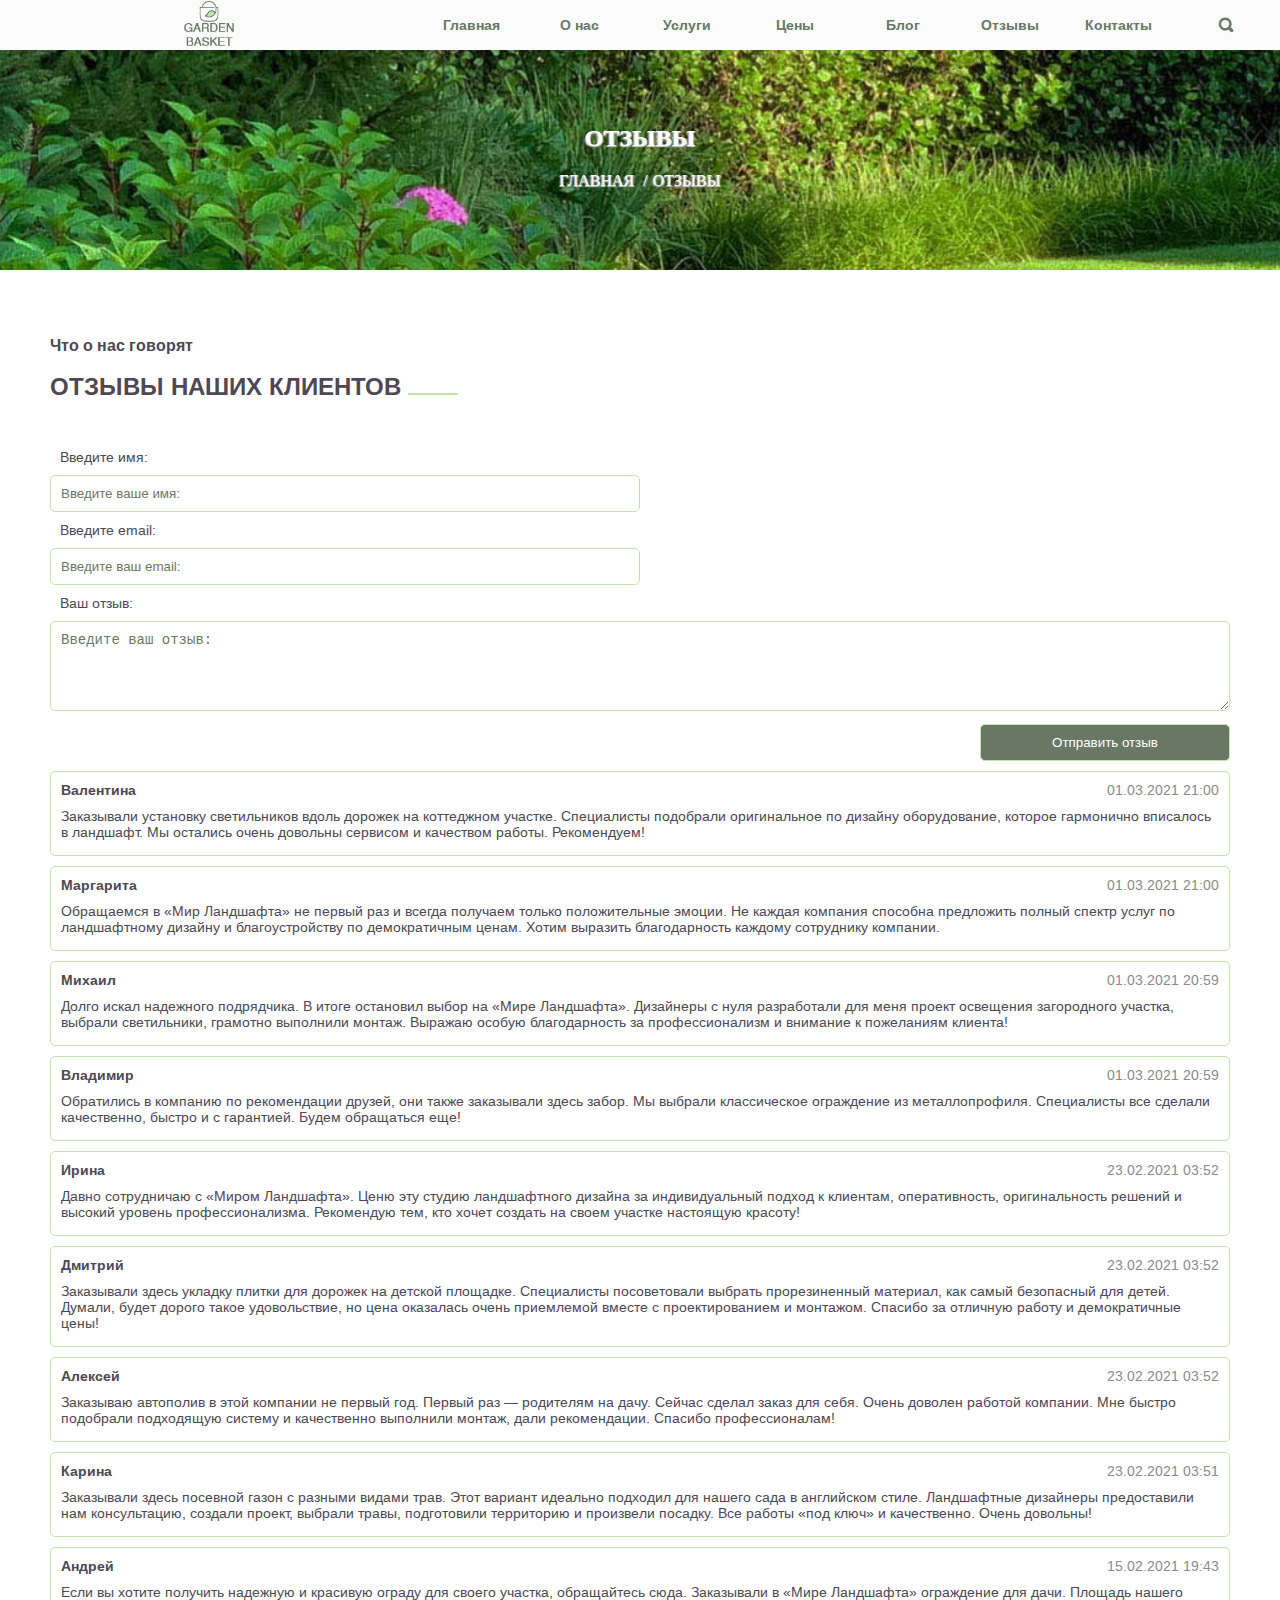
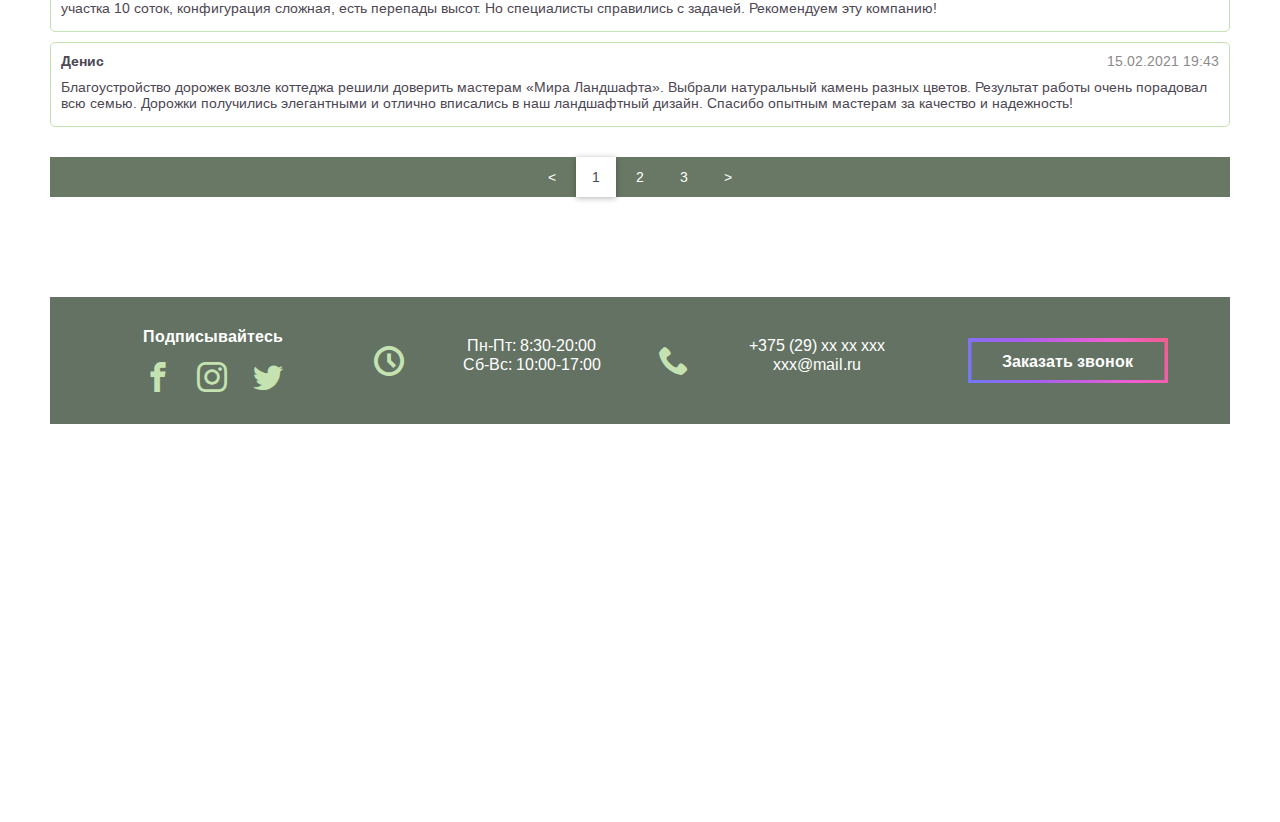
<file: feedback.html>
<!DOCTYPE html>
<html lang="ru">
<head>
	<title>Отзывы наших клиентов</title>
	<meta charset="utf-8">
	<meta name="viewport" content="width=device-width, initial-scale=1">
	<link rel="stylesheet" type="text/css" href="styles/style.css">
	<link rel="stylesheet" type="text/css" href="styles/style-feedback.css">
	<link rel="preconnect" href="https://fonts.gstatic.com">
	<link href="https://fonts.googleapis.com/css2?family=Arimo&family=Merriweather+Sans&display=swap" rel="stylesheet">
	<link rel="stylesheet" type="text/css" href="fonts/icomoon-v1.0/style.css">
	<link rel="apple-touch-icon" sizes="180x180" href="favicon_io/apple-touch-icon.png">
	<link rel="icon" type="image/png" sizes="32x32" href="favicon_io/favicon-32x32.png">
	<link rel="icon" type="image/png" sizes="16x16" href="favicon_io/favicon-16x16.png">
	<link rel="manifest" href="favicon_io/site.webmanifest">
</head>
<body>
	<!-- Грид-контейенер общий -->
	<div class="grid">

		<!--Header-->
		<header id="to-top">
					<!--блок навгации-->
		<nav class="navigation minor-nav">
			<!-- Кнопка раскрытия меню -->
			<a href="javascript:void(0);" class="btn-menu" onclick="myFunction()">
				<span class="icon icon-menu" ></span>
			</a>

			<!-- блок с логотипом -->
			<div class="logo">
				<img src="images/logo-png.png" alt="logo">
			</div>

			<!-- меню навигации -->
			<ul class="topnav" id="myTopnav">
				<li><a href="index.html">Главная</a></li>
				<li><a href="gallery.html">О нас</a></li>
				<li class="dropdown"><a href="javascript:void(0);" onclick="dropdownMenu()">Услуги</a>

					<!-- выпадающий список услуг в меню навигации -->
					<ul class="dropdown-menu" id="myDropdownMenu">
						<li><a href="service.html">Ландшафтное проектирование</a></li>
						<li><a href="service.html">Благоустройство территории</a></li>
						<li><a href="service.html">Озеленение территории</a></li>
						<li><a href="service.html">Устройство газона</a></li>
						<li><a href="service.html">Монтаж систем автополива</a></li>
						<li><a href="service.html">Укладка тротуарной плитки</a></li>
						<li><a href="service.html">Монтаж уличного освещения</a></li>
					</ul>
					<!-- / выпадающий список услуг в меню навигации -->

				</li>
				<li><a href="service.html">Цены</a></li>
				<li><a href="blog.html">Блог</a></li>
				<li><a href="feedback.html">Отзывы</a></li>
				<li><a href="contact.html">Контакты</a></li>

				<!-- кнопка поиска в меню навигации -->
				<li class="openBtn" onclick="openSearch()"><a class="icon icon-search" href="#"></a></li>
			</ul>
			<div id="myOverlay" class="overlay">
				<div class="closebtn" onclick="closeSearch()" title="Close Overlay"><span class="icon icon-keyboard_arrow_right"></span></div>
				<div class="overlay-content">
					<form>
						<input type="text" placeholder="Search.." name="search">
						<button type="submit" class="search-btn"><span class="icon icon-search"></span></button>
					</form>
				</div>
			</div>
		</nav>
		<!--/ блок навгации-->

			<!-- текст-заголовок header -->
			<div class="header-caption">
				<h2>ОТЗЫВЫ</h2>
				<h3>ОТЗЫВЫ</h3>
				<p><a href="index.html">ГЛАВНАЯ </a> /<a href="contact.html"> ОТЗЫВЫ</a></p>
			</div>
		</header>
		<!--/Header-->




		<!--main-->
		<main>
			<div class="flex-column feedback">
				<div class="block-title">
					<p>Что о нас говорят</p>
					<div class="block-subtitle">
						Отзывы наших клиентов
					</div>
				</div>

				<form class="flex-column">
					<div>
						<label>Введите имя:</label>
						<div>
							<input id="name" name="name" type="text" placeholder="Введите ваше имя:">
						</div>
					</div>
					<div>
						<label>Введите email:</label>
						<div>
							<input id="mail" name='mail' type='email' placeholder="Введите ваш email:">
						</div>
					</div>
					<div>
						<label>Ваш отзыв:</label>
						<div>
							<textarea name="message" id="message" placeholder="Введите ваш отзыв:"></textarea>
						</div> 
					</div>
					<div>
						<input id="submit" name="submit" type="submit" value="Отправить отзыв">
					</div>
				</form>

				<!-- список с отзывами -->
				<div class='feedback-list'>
					<div class='feedback-post'>
						<span class='post-author'>Валентина</span>
						<span class='post-date'>01.03.2021 21:00</span>
						<p>Заказывали установку светильников вдоль дорожек на коттеджном участке. Специалисты подобрали оригинальное по дизайну оборудование, которое гармонично вписалось в ландшафт. Мы остались очень довольны сервисом и качеством работы. Рекомендуем!</p>
					</div>

					<div class='feedback-post'>
						<span class='post-author'>Маргарита</span>
						<span class='post-date'>01.03.2021 21:00</span>
						<p>Обращаемся в «Мир Ландшафта» не первый раз и всегда получаем только положительные эмоции. Не каждая компания способна предложить полный спектр услуг по ландшафтному дизайну и благоустройству по демократичным ценам. Хотим выразить благодарность каждому сотруднику компании.</p>
					</div>

					<div class='feedback-post'>
						<span class='post-author'>Михаил</span>
						<span class='post-date'>01.03.2021 20:59</span>
						<p>Долго искал надежного подрядчика. В итоге остановил выбор на «Мире Ландшафта». Дизайнеры с нуля разработали для меня проект освещения загородного участка, выбрали светильники, грамотно выполнили монтаж. Выражаю особую благодарность за профессионализм и внимание к пожеланиям клиента!</p>
					</div>

					<div class='feedback-post'>
						<span class='post-author'>Владимир</span>
						<span class='post-date'>01.03.2021 20:59</span>
						<p>Обратились в компанию по рекомендации друзей, они также заказывали здесь забор. Мы выбрали классическое ограждение из металлопрофиля. Специалисты все сделали качественно, быстро и с гарантией. Будем обращаться еще!</p>
					</div>

					<div class='feedback-post'>
						<span class='post-author'>Ирина</span>
						<span class='post-date'>23.02.2021 03:52</span>
						<p>Давно сотрудничаю с «Миром Ландшафта». Ценю эту студию ландшафтного дизайна за индивидуальный подход к клиентам, оперативность, оригинальность решений и высокий уровень профессионализма. Рекомендую тем, кто хочет создать на своем участке настоящую красоту!</p>
					</div>

					<div class='feedback-post'>
						<span class='post-author'>Дмитрий</span>
						<span class='post-date'>23.02.2021 03:52</span>
						<p>Заказывали здесь укладку плитки для дорожек на детской площадке. Специалисты посоветовали выбрать прорезиненный материал, как самый безопасный для детей. Думали, будет дорого такое удовольствие, но цена оказалась очень приемлемой вместе с проектированием и монтажом. Спасибо за отличную работу и демократичные цены!</p>
					</div>

					<div class='feedback-post'>
						<span class='post-author'>Алексей</span>
						<span class='post-date'>23.02.2021 03:52</span>
						<p>Заказываю автополив в этой компании не первый год. Первый раз — родителям на дачу. Сейчас сделал заказ для себя. Очень доволен работой компании. Мне быстро подобрали подходящую систему и качественно выполнили монтаж, дали рекомендации. Спасибо профессионалам!</p>
					</div>

					<div class='feedback-post'>
						<span class='post-author'>Карина</span>
						<span class='post-date'>23.02.2021 03:51</span>
						<p>Заказывали здесь посевной газон с разными видами трав. Этот вариант идеально подходил для нашего сада в английском стиле. Ландшафтные дизайнеры предоставили нам консультацию, создали проект, выбрали травы, подготовили территорию и произвели посадку. Все работы «под ключ» и качественно. Очень довольны!</p>
					</div>

					<div class='feedback-post'>
						<span class='post-author'>Андрей</span>
						<span class='post-date'>15.02.2021 19:43</span>
						<p>Если вы хотите получить надежную и красивую ограду для своего участка, обращайтесь сюда. Заказывали в «Мире Ландшафта» ограждение для дачи. Площадь нашего участка 10 соток, конфигурация сложная, есть перепады высот. Но специалисты справились с задачей. Рекомендуем эту компанию!</p>
					</div>

					<div class='feedback-post'>
						<span class='post-author'>Денис</span>
						<span class='post-date'>15.02.2021 19:43</span>
						<p>Благоустройство дорожек возле коттеджа решили доверить мастерам «Мира Ландшафта». Выбрали натуральный камень разных цветов. Результат работы очень порадовал всю семью. Дорожки получились элегантными и отлично вписались в наш ландшафтный дизайн. Спасибо опытным мастерам за качество и надежность!</p>
					</div>
				</div>
				<!-- строка пагинации -->
				<div class="pagination-pager">
					<ul>
						<li><a href="#" >&lt;</a></li>
						<li><a class='active ' href='#' >1</a></li>
						<li><a  href='#' >2</a></li>
						<li><a  href='#' >3</a></li>
						<li><a  href='#' >&gt;</a></li>
					</ul>
				</div>
			</div>
		</main>
		<!-- /main -->


				<!-- стрелка прокрутки -->
				<div class="arrow-totop">
					<a href="#to-top" class="flex">
						<span class="icon icon-keyboard_arrow_up"></span>
					</a>
				</div>


				<!-- footer -->
				<footer>
					<div class="flex-column footer">

						<!-- footer-top -->
						<div class="footer-top">
							<div class="flex">

								<div class="footer-top-item social">
									<h4>Подписывайтесь</h4>
									<a href="contact.html" target="blank">
										<span class="icon icon-facebook"></span>
									</a>
									<a href="contact.html" target="blank">
										<span class="icon icon-instagram"></span>
									</a>
									<a href="contact.html" target="blank">
										<span class="icon icon-c"></span>
									</a>
								</div>

								<div class="footer-top-item flex-item">
									<span class="icon icon-clock"></span>
									<p>Пн-Пт: 8:30-20:00<br>Сб-Вс: 10:00-17:00</p>
								</div>

								<div class="footer-top-item flex-item">
									<a href="tel:+37529xxxxxxx">
										<span class="icon icon-phone"></span>
									</a>
									<p>+375 (29) xx xx xxx<br>xxx@mail.ru</p>
								</div>

								<div class="footer-top-item flex-item">
									<div class="border">
										<a class="footer-btn" href="contact.html">Заказать звонок</a>
									</div>
								</div>
							</div>
						</div>
						<!-- /footer-top -->

						<!-- footer-bottom -->
						<div class="footer-bottom">
							<div class="flex">

								<div class="footer-bottom-item">
									<h4>О нас</h4>
									<p>Мы профессионалы своего дела и ценим свою репутацию. Именно поэтому качество наших услуг всегда остается на высоком уровне.
									Мы предоставляем все виды услуг по ландшафтному дизайну на всей территории Республики Беларусь</p>
								</div>

								<div class="footer-bottom-item">
									<h4>Наши услуги</h4>
									<ul>
										<li><a href="service.html"><span class="icon icon-keyboard_arrow_right"></span>Проектирование ландшафтного дизайна</a></li>
										<li><a href="service.html"><span class="icon icon-keyboard_arrow_right"></span>Благоустройство земельных территорий</a></li>
										<li><a href="service.html"><span class="icon icon-keyboard_arrow_right"></span>Озеленение участка дома под ключ</a></li>
										<li><a href="service.html"><span class="icon icon-keyboard_arrow_right"></span>Обустройство газона</a></li>
										<li><a href="#"><span class="icon icon-keyboard_arrow_right"></span>Посадка декоративных растений</a></li>
										<li><a href="service.html"><span class="icon icon-keyboard_arrow_right"></span>Монтаж и установка систем автоматического полива</a></li>
										<li><a href="service.html"><span class="icon icon-keyboard_arrow_right"></span>Укладка тротуарной плитки под ключ</a></li>
										<li><a href="service.html"><span class="icon icon-keyboard_arrow_right"></span>Установка заборовМонтаж уличного освещения</a></li>
									</ul>
								</div>

								<div class="footer-bottom-item">
									<h4>Контакты</h4>
									<ul class="contact">
										<li><span class="icon icon-location"></span> УНП XXXXXXXXX<br>
										г. Минск, уд.Семеняко 6</li>
										<li><span class="icon icon-phone"></span> +375 (29) xx xx xxx</li>
										<li><span class="icon icon-mail"></span> xxx@gmail.com</li>
									</ul>
								</div>

								<div class="footer-bottom-item">
									<h4>Где мы находимся</h4>
									<iframe src="https://www.google.com/maps/embed?pb=!1m18!1m12!1m3!1d2352.136440379468!2d27.4473220157515!3d53.87600228009349!2m3!1f0!2f0!3f0!3m2!1i1024!2i768!4f13.1!3m3!1m2!1s0x46dbda92c3136635%3A0xf54e6bbae216aaaa!2z0YPQuy4g0K7RgNC40Y8g0KHQtdC80LXQvdGP0LrQviA2LCDQnNC40L3RgdC6!5e0!3m2!1sru!2sby!4v1617837130729!5m2!1sru!2sby" width="270" height="270" style="border:0;" allowfullscreen="" loading="lazy"></iframe>
								</div>
							</div>
						</div>
					</div>
					<!--/ footer-bottom -->
				</footer>
				<!-- /footer -->
			</div>

			<!-- scripts -->
			<script src="scripts/jquery-3.6.0.min.js"></script>

			<!-- скрипт для вызова меню -->
			<script src="scripts/index.js">
			</script>
		</body>
		</html>
</file>
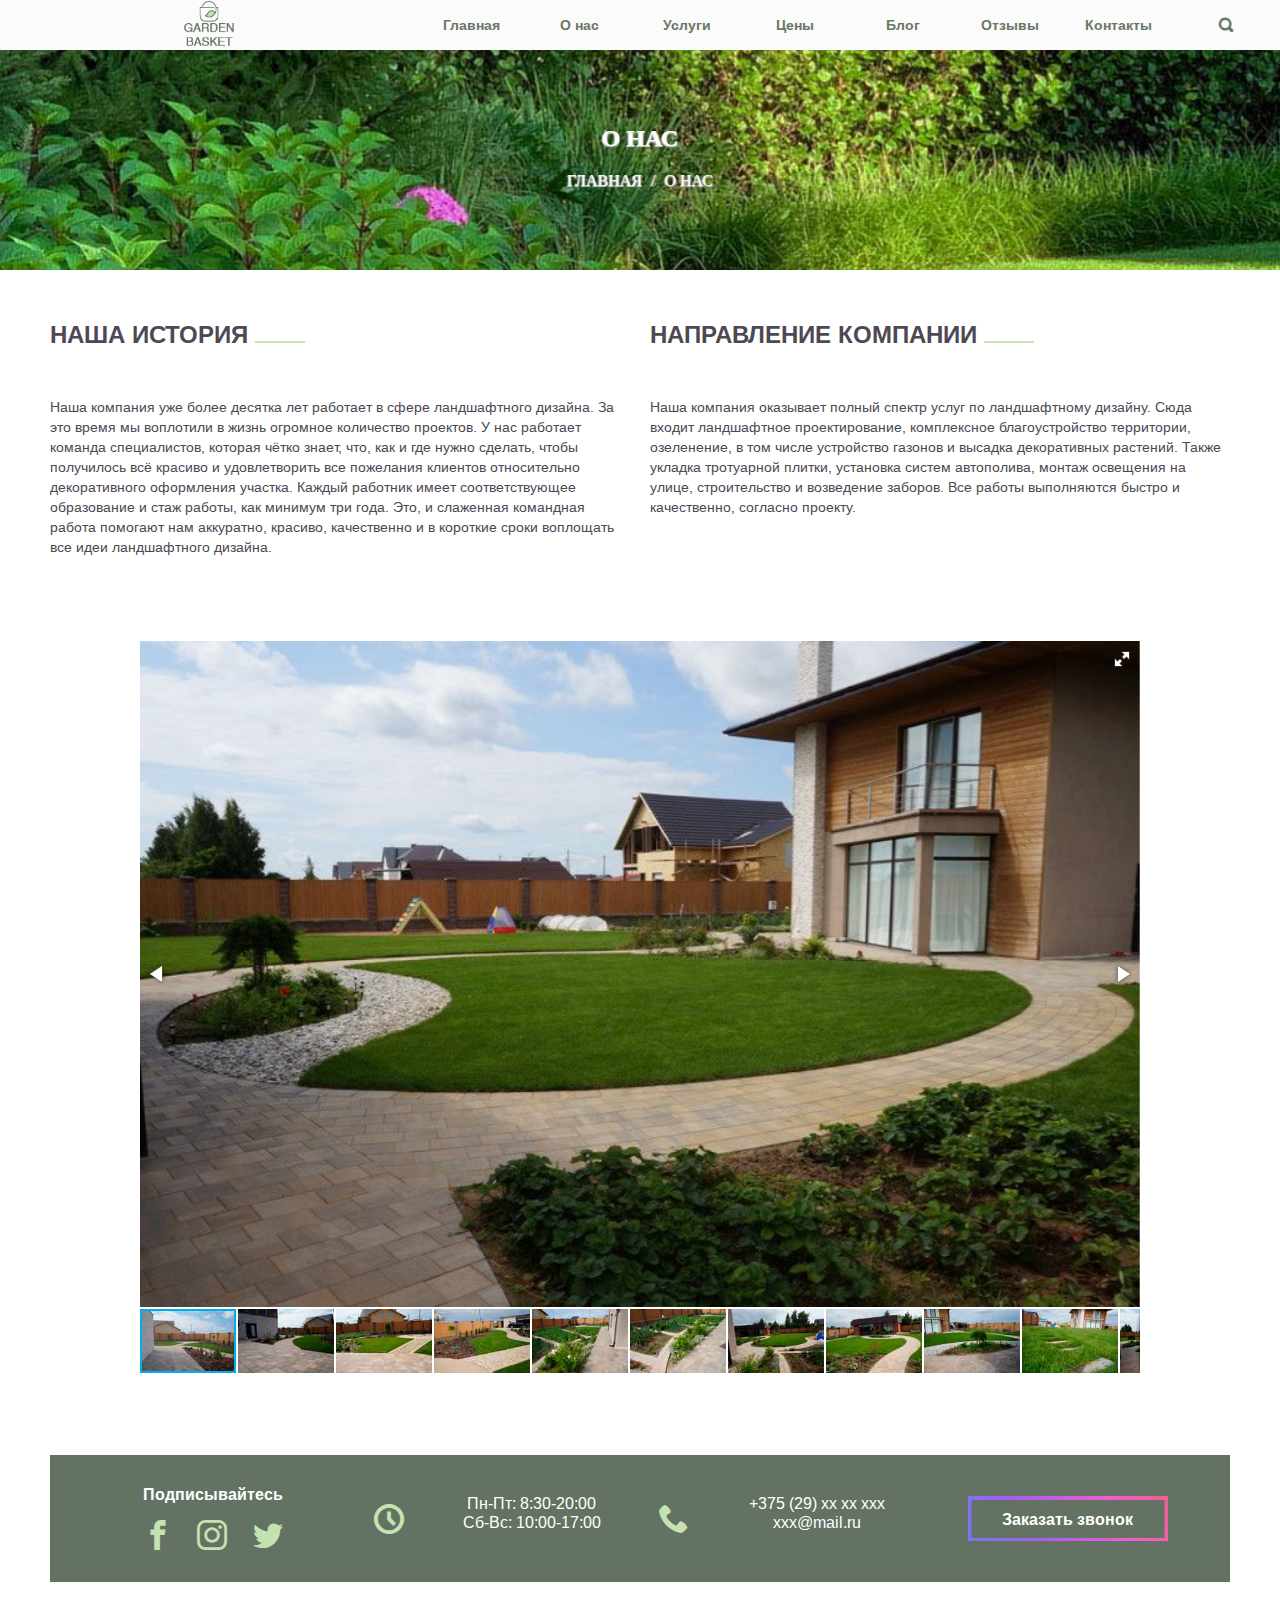
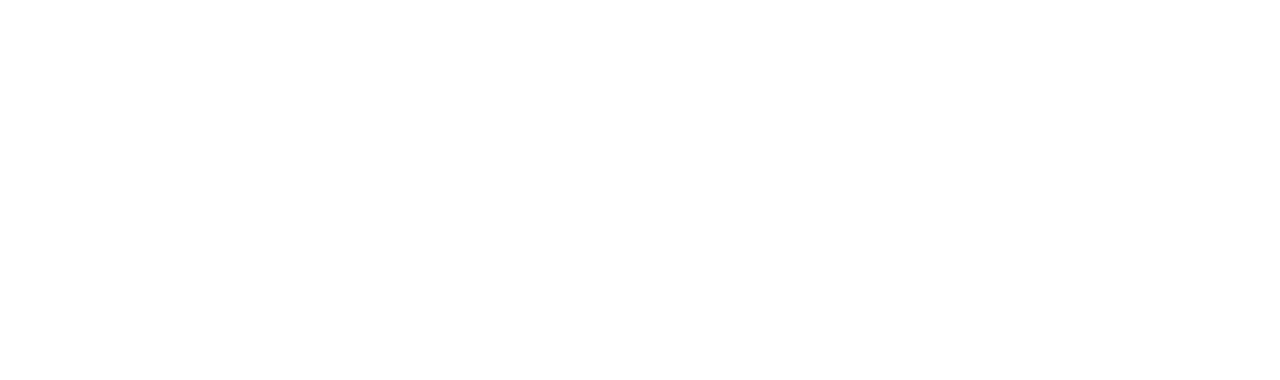
<file: gallery.html>
<!DOCTYPE html>
<html lang="ru">
<head>
	<title>Garden-basket/О нас</title>
	<meta charset="utf-8">
	<meta name="viewport" content="width=device-width, initial-scale=1">
	<link rel="stylesheet" type="text/css" href="styles/style.css">
	<link rel="stylesheet" type="text/css" href="styles/style-gallery.css">
	<link rel="preconnect" href="https://fonts.gstatic.com">
	<link href="https://fonts.googleapis.com/css2?family=Arimo&family=Merriweather+Sans&display=swap" rel="stylesheet">
	<link rel="stylesheet" type="text/css" href="fonts/icomoon-v1.0/style.css">
	<link rel="apple-touch-icon" sizes="180x180" href="favicon_io/apple-touch-icon.png">
	<link rel="icon" type="image/png" sizes="32x32" href="favicon_io/favicon-32x32.png">
	<link rel="icon" type="image/png" sizes="16x16" href="favicon_io/favicon-16x16.png">
	<link rel="manifest" href="favicon_io/site.webmanifest">
	<link  href="fotorama-4.6.4/fotorama.css" rel="stylesheet">
</head>
<body>

	<!-- Грид-контейенер общий -->
	<div class="grid">

		<!--Header-->
		<header id="to-top">
		<!--блок навгации-->
		<nav class="navigation minor-nav">

			<!-- Кнопка раскрытия меню -->
			<a href="javascript:void(0);" class="btn-menu" onclick="myFunction()">
				<span class="icon icon-menu" ></span>
			</a>

			<!-- блок с логотипом -->
			<div class="logo">
				<img src="images/logo-png.png" alt="logo">
			</div>

			<!-- меню навигации -->
			<ul class="topnav" id="myTopnav">
				<li><a href="index.html">Главная</a></li>
				<li><a href="gallery.html">О нас</a></li>
				<li class="dropdown"><a href="javascript:void(0);" onclick="dropdownMenu()">Услуги</a>

					<!-- выпадающий список услуг в меню навигации -->
					<ul class="dropdown-menu" id="myDropdownMenu">
						<li><a href="service.html">Ландшафтное проектирование</a></li>
						<li><a href="service.html">Благоустройство территории</a></li>
						<li><a href="service.html">Озеленение территории</a></li>
						<li><a href="service.html">Устройство газона</a></li>
						<li><a href="service.html">Монтаж систем автополива</a></li>
						<li><a href="service.html">Укладка тротуарной плитки</a></li>
						<li><a href="service.html">Монтаж уличного освещения</a></li>
					</ul>
					<!-- / выпадающий список услуг в меню навигации -->

				</li>
				<li><a href="service.html">Цены</a></li>
				<li><a href="blog.html">Блог</a></li>
				<li><a href="feedback.html">Отзывы</a></li>
				<li><a href="contact.html">Контакты</a></li>

				<!-- кнопка поиска в меню навигации -->
				<li class="openBtn" onclick="openSearch()"><a class="icon icon-search" href="#"></a></li>
			</ul>
			<div id="myOverlay" class="overlay">
				<div class="closebtn" onclick="closeSearch()" title="Close Overlay"><span class="icon icon-keyboard_arrow_right"></span></div>
				<div class="overlay-content">
					<form>
						<input type="text" placeholder="Search.." name="search">
						<button type="submit" class="search-btn"><span class="icon icon-search"></span></button>
					</form>
				</div>
			</div>
		</nav>
		<!--/ блок навгации-->
			<!-- текст-заголовок header -->
			<div class="header-caption">
				<h2>О нас</h2>
				<h3>О нас</h3>
				<p><a href="#">ГЛАВНАЯ </a> / <a href="#"> О НАС </a> </p>
			</div>
		</header>
		<!--/Header-->




		<!--main-->
		<main>
			<div class="flex-row">
				<div class="gallery-block">
					<div class="block-title">
						<div class="block-subtitle">
							<span>Наша история</span>
						</div>
					</div>
					<div class="gallery-block-text">
						<p>Наша компания уже более десятка лет работает в сфере ландшафтного дизайна. За это время мы воплотили в жизнь огромное количество проектов. У нас работает команда специалистов, которая чётко знает, что, как и где нужно сделать, чтобы получилось всё красиво и удовлетворить все пожелания клиентов относительно декоративного оформления участка. Каждый работник имеет соответствующее образование и стаж работы, как минимум три года. Это, и слаженная командная работа помогают нам аккуратно, красиво, качественно и в короткие сроки воплощать все идеи ландшафтного дизайна.</p>
					</div>
				</div>
				<div class="gallery-block">
					<div class="block-title">
						<div class="block-subtitle">
							<span>Направление компании</span>
						</div>
					</div>
					<div class="gallery-block-text">
						<p>Наша компания оказывает полный спектр услуг по ландшафтному дизайну. Сюда входит ландшафтное
							проектирование, комплексное благоустройство территории, озеленение, в том числе устройство
							газонов и высадка декоративных растений. Также укладка тротуарной плитки, установка систем
							автополива, монтаж освещения на улице, строительство и возведение заборов. Все работы
						выполняются быстро и качественно, согласно проекту.</p>
					</div>
				</div>
			</div>

			<!-- блок с fotorama -->
			<div class="container ">
				<div class="gallery ">
					<div class="fotorama" data-width="80%"
					data-ratio="800/600"
					data-minwidth="300"
					data-maxwidth="1000"
					data-minheight="300"
					data-maxheight="80%"  
					data-allowfullscreen="native" 
					data-nav="thumbs"  
					data-loop="true" 
					data-arrows="true" 
					data-click="true" 
					data-swipe="true">
						<a href="images/content/gallery/DSC03561.jpg">
							<img src="images/content/gallery/DSC03544_thumb.jpg" width="150"
							height="100" alt="landscape">
						</a>
						<a href="images/content/gallery/DSC03561.jpg">
							<img src="images/content/gallery/DSC03545_thumb.jpg" width="150"
							height="100" alt="landscape">
						</a>
						<a href="images/content/gallery/DSC03561.jpg">
							<img src="images/content/gallery/DSC03547_thumb.jpg" width="150"
							height="100" alt="landscape">
						</a>
						<a href="images/content/gallery/DSC03561.jpg">
							<img src="images/content/gallery/DSC03550_thumb.jpg" width="150"
							height="100" alt="landscape">
						</a>
						<a href="images/content/gallery/DSC03561.jpg">
							<img src="images/content/gallery/DSC03551_thumb.jpg" width="150"
							height="100" alt="landscape">
						</a>
						<a href="images/content/gallery/DSC03561.jpg">
							<img src="images/content/gallery/DSC03552_thumb.jpg" width="150"
							height="100" alt="landscape">
						</a>
						<a href="images/content/gallery/DSC03561.jpg">
							<img src="images/content/gallery/DSC03553_thumb.jpg" width="150"
							height="100" alt="landscape">
						</a>
						<a href="images/content/gallery/DSC03561.jpg">
							<img src="images/content/gallery/DSC03556_thumb.jpg" width="150"
							height="100" alt="landscape">
						</a>
						<a href="images/content/gallery/DSC03561.jpg">
							<img src="images/content/gallery/DSC03557_thumb.jpg" width="150"
							height="100" alt="landscape">
						</a>
						<a href="images/content/gallery/DSC03561.jpg">
							<img src="images/content/gallery/DSC03559_thumb.jpg" width="150"
							height="100" alt="landscape">
						</a>
						<a href="images/content/gallery/DSC03561.jpg">
							<img src="images/content/gallery/DSC03561_thumb.jpg" width="150"
							height="100" alt="landscape">
						</a>
						<a href="images/content/gallery/DSC03561.jpg">
							<img src="images/content/gallery/DSC03562_thumb.jpg" width="150"
							height="100" alt="landscape">
						</a>
					</div>
				</div>
			</div>
		</main>
		<!-- /main -->


		<!-- стрелка прокрутки -->
		<div class="arrow-totop">
			<a href="#to-top" class="flex">
				<span class="icon icon-keyboard_arrow_up"></span>
			</a>
		</div>


		<!-- footer -->
		<footer>
			<div class="flex-column footer">

				<!-- footer-top -->
				<div class="footer-top">
					<div class="flex">

						<div class="footer-top-item social">
							<h4>Подписывайтесь</h4>
							<a href="contact.html" target="blank">
								<span class="icon icon-facebook"></span>
							</a>
							<a href="contact.html" target="blank">
								<span class="icon icon-instagram"></span>
							</a>
							<a href="contact.html" target="blank">
								<span class="icon icon-c"></span>
							</a>
						</div>

						<div class="footer-top-item flex-item">
							<span class="icon icon-clock"></span>
							<p>Пн-Пт: 8:30-20:00<br>Сб-Вс: 10:00-17:00</p>
						</div>

						<div class="footer-top-item flex-item">
							<a href="tel:+37529xxxxxxx">
								<span class="icon icon-phone"></span>
							</a>
							<p>+375 (29) xx xx xxx<br>xxx@mail.ru</p>
						</div>

						<div class="footer-top-item flex-item">
							<div class="border">
								<a class="footer-btn" href="contact.html">Заказать звонок</a>
							</div>
						</div>
					</div>
				</div>
				<!-- /footer-top -->

				<!-- footer-bottom -->
				<div class="footer-bottom">
					<div class="flex">

						<div class="footer-bottom-item">
							<h4>О нас</h4>
							<p>Мы профессионалы своего дела и ценим свою репутацию. Именно поэтому качество наших услуг всегда остается на высоком уровне.
							Мы предоставляем все виды услуг по ландшафтному дизайну на всей территории Республики Беларусь</p>
						</div>

						<div class="footer-bottom-item">
							<h4>Наши услуги</h4>
							<ul>
								<li><a href="service.html"><span class="icon icon-keyboard_arrow_right"></span>Проектирование ландшафтного дизайна</a></li>
								<li><a href="service.html"><span class="icon icon-keyboard_arrow_right"></span>Благоустройство земельных территорий</a></li>
								<li><a href="service.html"><span class="icon icon-keyboard_arrow_right"></span>Озеленение участка дома под ключ</a></li>
								<li><a href="service.html"><span class="icon icon-keyboard_arrow_right"></span>Обустройство газона</a></li>
								<li><a href="#"><span class="icon icon-keyboard_arrow_right"></span>Посадка декоративных растений</a></li>
								<li><a href="service.html"><span class="icon icon-keyboard_arrow_right"></span>Монтаж и установка систем автоматического полива</a></li>
								<li><a href="service.html"><span class="icon icon-keyboard_arrow_right"></span>Укладка тротуарной плитки под ключ</a></li>
								<li><a href="service.html"><span class="icon icon-keyboard_arrow_right"></span>Установка заборовМонтаж уличного освещения</a></li>
							</ul>
						</div>

						<div class="footer-bottom-item">
							<h4>Контакты</h4>
							<ul class="contact">
								<li><span class="icon icon-location"></span> УНП XXXXXXXXX<br>
								г. Минск, уд.Семеняко 6</li>
								<li><span class="icon icon-phone"></span> +375 (29) xx xx xxx</li>
								<li><span class="icon icon-mail"></span> xxx@gmail.com</li>
							</ul>
						</div>

						<div class="footer-bottom-item">
							<h4>Где мы находимся</h4>
							<iframe src="https://www.google.com/maps/embed?pb=!1m18!1m12!1m3!1d2352.136440379468!2d27.4473220157515!3d53.87600228009349!2m3!1f0!2f0!3f0!3m2!1i1024!2i768!4f13.1!3m3!1m2!1s0x46dbda92c3136635%3A0xf54e6bbae216aaaa!2z0YPQuy4g0K7RgNC40Y8g0KHQtdC80LXQvdGP0LrQviA2LCDQnNC40L3RgdC6!5e0!3m2!1sru!2sby!4v1617837130729!5m2!1sru!2sby" width="270" height="270" style="border:0;" allowfullscreen="" loading="lazy"></iframe>
						</div>
					</div>
				</div>
			</div>
			<!--/ footer-bottom -->
		</footer>
		<!-- /footer -->
		</div>

					<!-- scripts -->
		<script src="scripts/jquery-3.6.0.min.js"></script>
		<script src="fotorama-4.6.4/fotorama.js"></script>
		<!-- скрипт для вызова меню -->
		<script src="scripts/index.js">
		</script>
</body>
</html>
</file>
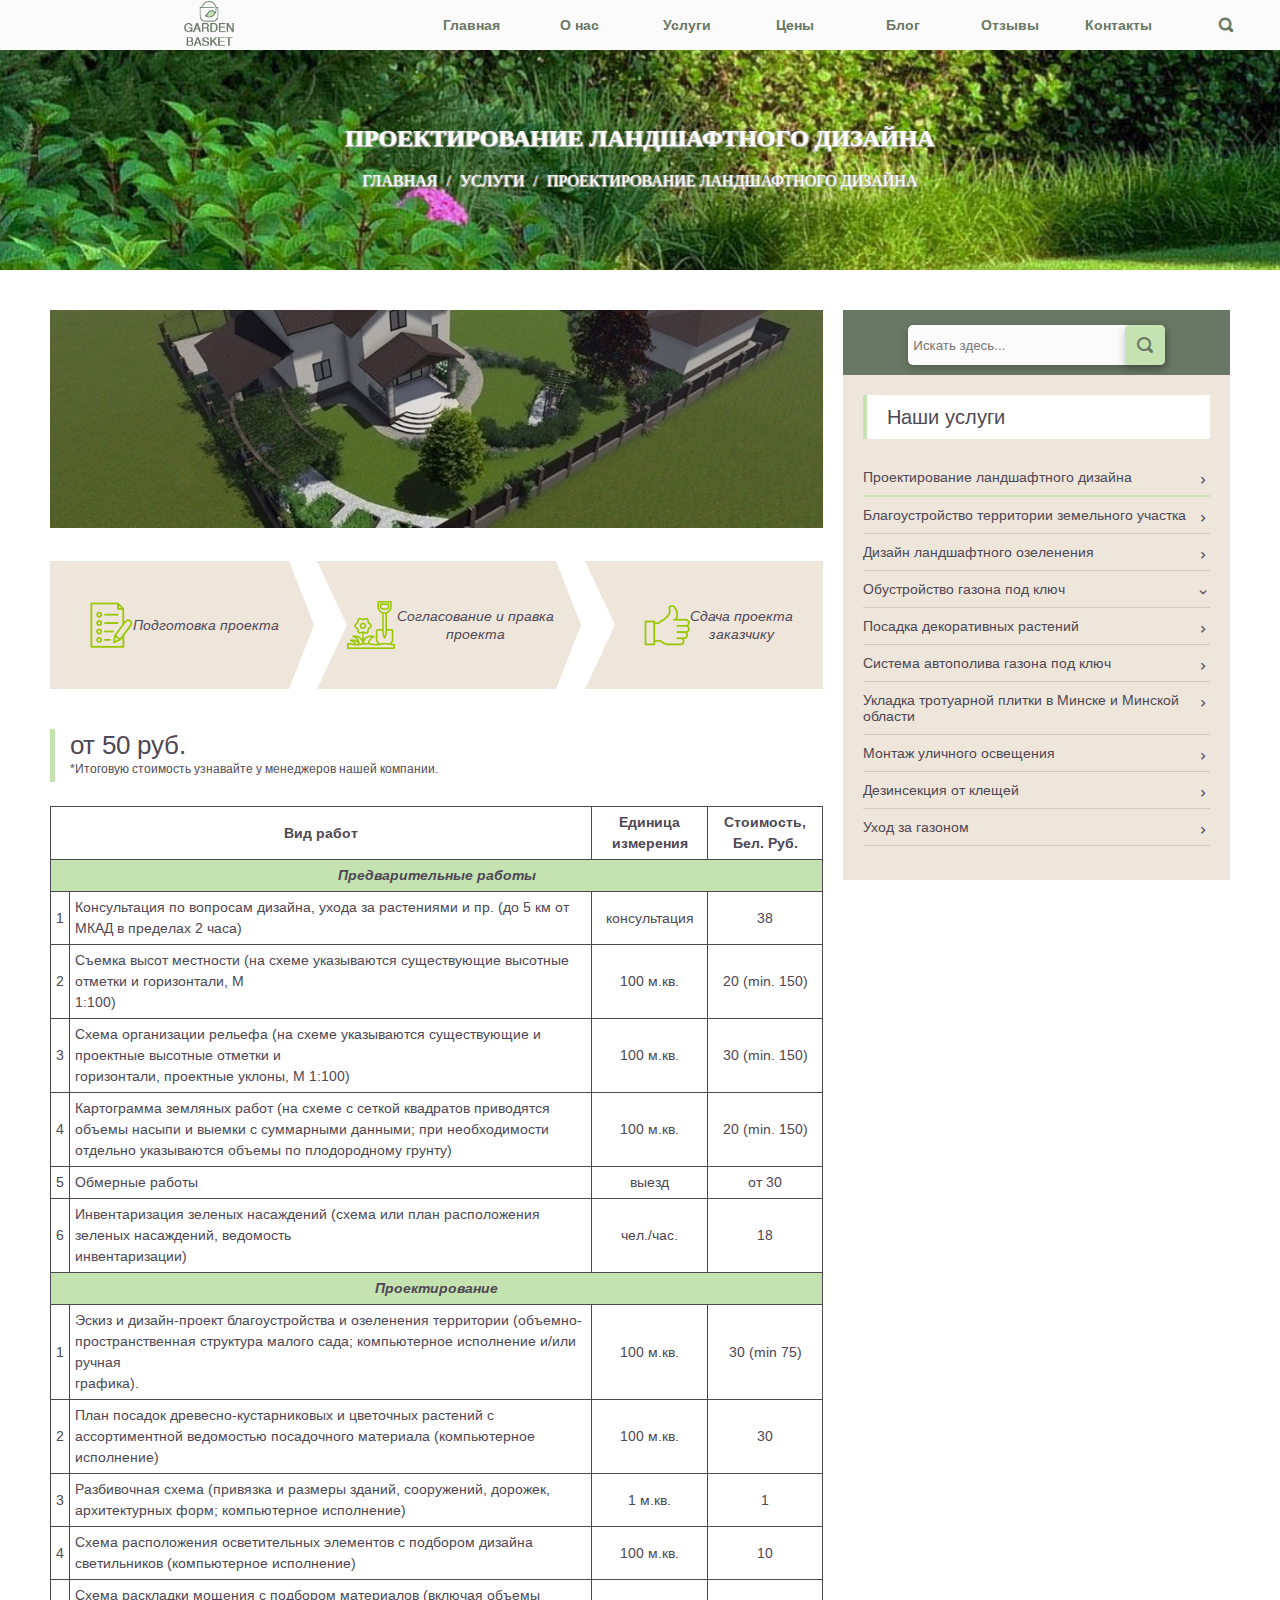
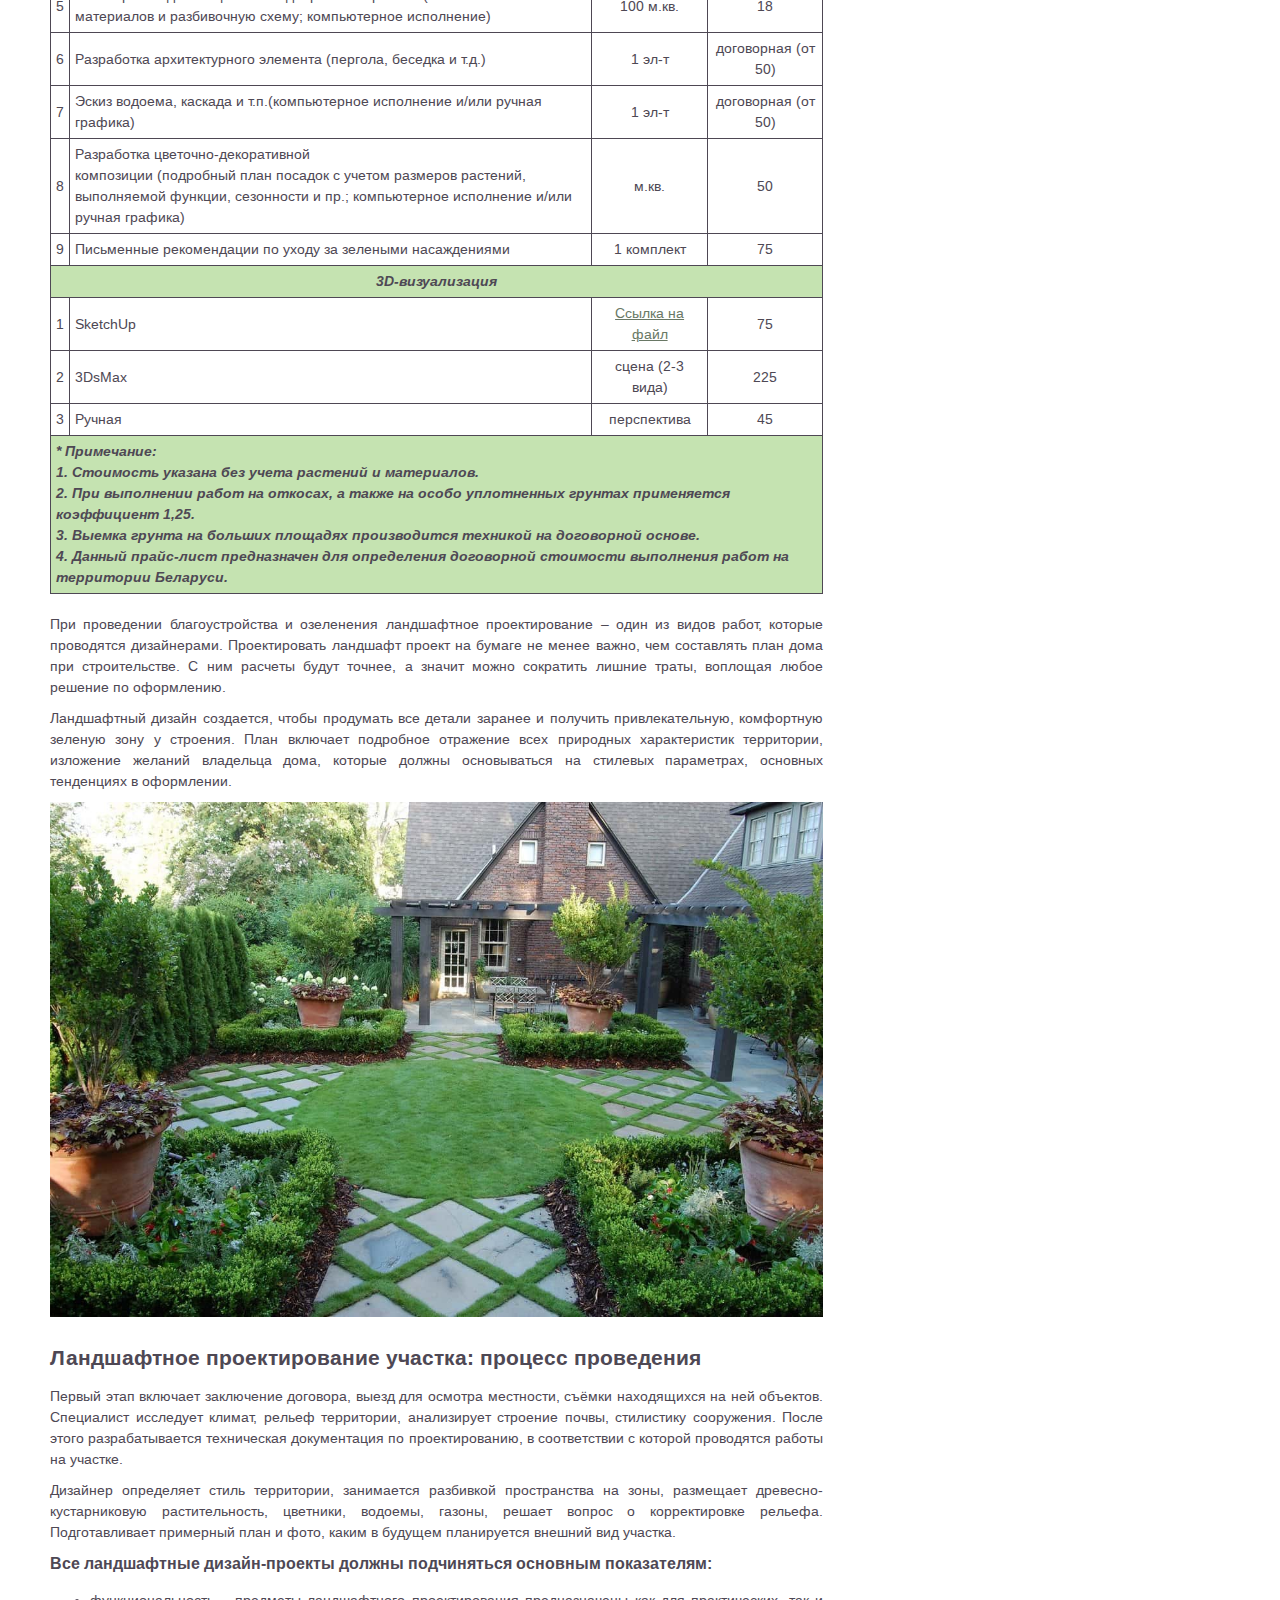
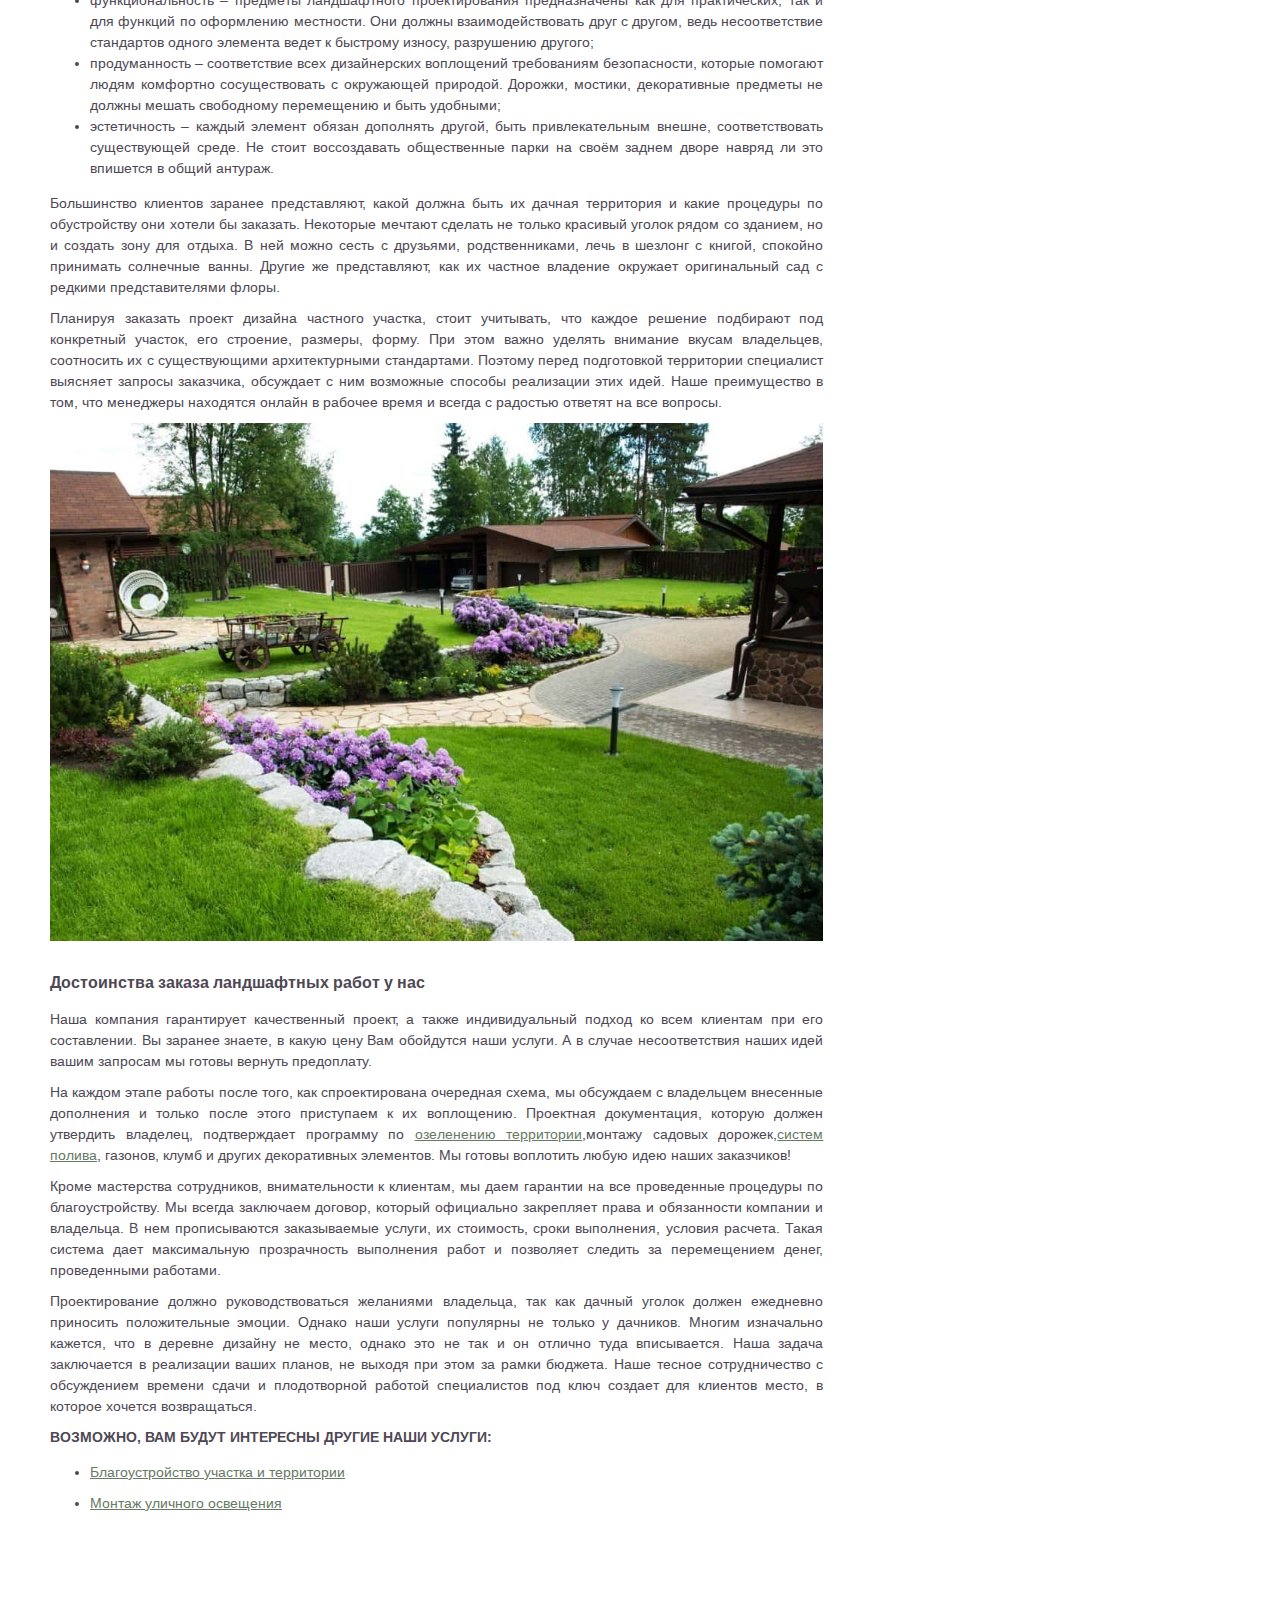
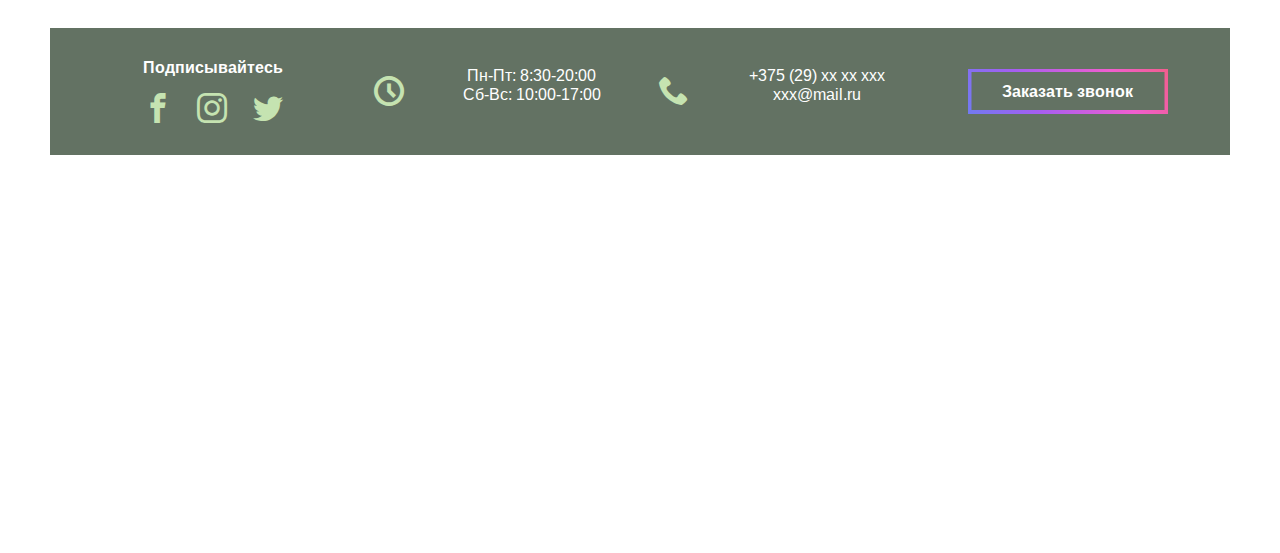
<file: service.html>
<!DOCTYPE html>
<html lang="ru">
<head>
	<title>Наши услуги/ПРОЕКТИРОВАНИЕ ЛАНДШАФТНОГО ДИЗАЙНА</title>
	<meta charset="utf-8">
	<meta name="viewport" content="width=device-width, initial-scale=1">
	<link rel="stylesheet" type="text/css" href="styles/style.css">
	<link rel="stylesheet" type="text/css" href="styles/style-service.css">
	<link rel="preconnect" href="https://fonts.gstatic.com">
	<link href="https://fonts.googleapis.com/css2?family=Arimo&family=Merriweather+Sans&display=swap" rel="stylesheet">
	<link rel="stylesheet" type="text/css" href="fonts/icomoon-v1.0/style.css">
	<link rel="apple-touch-icon" sizes="180x180" href="favicon_io/apple-touch-icon.png">
	<link rel="icon" type="image/png" sizes="32x32" href="favicon_io/favicon-32x32.png">
	<link rel="icon" type="image/png" sizes="16x16" href="favicon_io/favicon-16x16.png">
	<link rel="manifest" href="favicon_io/site.webmanifest">
</head>
<body>

	<!-- Грид-контейенер общий -->
	<div class="grid">

		<!--Header-->
		<header id="to-top">
					<nav class="navigation minor-nav">
			<!-- Кнопка раскрытия меню -->
			<a href="javascript:void(0);" class="btn-menu" onclick="myFunction()">
				<span class="icon icon-menu" ></span>
			</a>

			<!-- блок с логотипом -->
			<div class="logo">
				<img src="images/logo-png.png" alt="logo">
			</div>

			<!-- меню навигации -->
			<ul class="topnav" id="myTopnav">
				<li><a href="index.html">Главная</a></li>
				<li><a href="gallery.html">О нас</a></li>
				<li class="dropdown"><a href="javascript:void(0);" onclick="dropdownMenu()">Услуги</a>

					<!-- выпадающий список услуг в меню навигации -->
					<ul class="dropdown-menu" id="myDropdownMenu">
						<li><a href="service.html">Ландшафтное проектирование</a></li>
						<li><a href="service.html">Благоустройство территории</a></li>
						<li><a href="service.html">Озеленение территории</a></li>
						<li><a href="service.html">Устройство газона</a></li>
						<li><a href="service.html">Монтаж систем автополива</a></li>
						<li><a href="service.html">Укладка тротуарной плитки</a></li>
						<li><a href="service.html">Монтаж уличного освещения</a></li>
					</ul>
					<!-- / выпадающий список услуг в меню навигации -->

				</li>
				<li><a href="service.html">Цены</a></li>
				<li><a href="blog.html">Блог</a></li>
				<li><a href="feedback.html">Отзывы</a></li>
				<li><a href="contact.html">Контакты</a></li>

				<!-- кнопка поиска в меню навигации -->
				<li class="openBtn" onclick="openSearch()"><a class="icon icon-search" href="#"></a></li>
			</ul>
			<div id="myOverlay" class="overlay">
				<div class="closebtn" onclick="closeSearch()" title="Close Overlay"><span class="icon icon-keyboard_arrow_right"></span></div>
				<div class="overlay-content">
					<form>
						<input type="text" placeholder="Search.." name="search">
						<button type="submit" class="search-btn"><span class="icon icon-search"></span></button>
					</form>
				</div>
			</div>
		</nav>
		<!--/ блок навгации-->

			<!-- текст-заголовок header -->
			<div class="header-caption">
				<h2>ПРОЕКТИРОВАНИЕ ЛАНДШАФТНОГО ДИЗАЙНА</h2>
				<h3>ПРОЕКТИРОВАНИЕ ЛАНДШАФТНОГО ДИЗАЙНА</h3>
				<p><a href="index.html">ГЛАВНАЯ </a> / <a href="service.html"> УСЛУГИ </a> / <a href="service.html"> ПРОЕКТИРОВАНИЕ ЛАНДШАФТНОГО ДИЗАЙНА</a></p>
			</div>
		</header>
		<!--/Header-->

		<!--блок навгации-->



		<!--main-->
		<main>
			<div class="flex-row">
				<!-- блок с ценами -->
				<div class="service-block">
					<div class="flex-column">
						<div class="service-block-img">
							<img src="images/content/cat_landshaftnoe-proektirovanie.jpg" alt="landshaftnoe-proektirovanie">
						</div>

						<div class="how-work-block">
							<div class="how-work-items how-work-three-items">
								<div class="how-work-item">
									<img class="how-work-item_image" src="images/how_page.png" alt="page" />
									<p class="how-work-item_text">Подготовка проекта</p>
								</div>
								<div class="how-work-item">
									<img class="how-work-item_image" src="images/how_Plants.png" alt="plants" />
									<p class="how-work-item_text">Cогласование и правка проекта </p>
								</div>
								<div class="how-work-item">
									<img class="how-work-item_image" src="images/how_hand.png" alt="hand" />
									<p class="how-work-item_text">Cдача проекта<br> заказчику</p>
								</div>
							</div>
						</div>

						<div class="block_price">
							<div class="price-elem">
								<div class="price">
									<div class="price_text">от 50 руб.</div>
									<div class="footnote">*Итоговую стоимость узнавайте у менеджеров нашей компании.</div>
								</div>
							</div>
						</div>
						<!-- таблица с ценами -->
						<div class="service-desc">
							<div class="price-table">
								<table>
									<thead>
										<tr class="showtr">
											<th colspan="2">
												<p>
													<strong>Вид работ</strong>
												</p>
											</th>
											<th>
												<p>
													<strong>Единица измерения</strong>
												</p>
											</th>
											<th>
												<p>
													<strong>Стоимость, Бел. Руб.</strong>
												</p>
											</th>
										</tr>
									</thead>
									<tbody>
										<tr class="showtr">
											<td colspan="4">
												<p>
													<strong>Предварительные работы</strong>
												</p>
											</td>
										</tr>
										<tr class="showtr">
											<td>
												<p>
													1
												</p>
											</td>
											<td>
												<p>
													Консультация по вопросам дизайна, ухода за растениями и пр. (до 5 км от МКАД в пределах 2 часа)
												</p>
											</td>
											<td>
												<p>
													консультация
												</p>
											</td>
											<td>
												<p>
													38
												</p>
											</td>
										</tr>
										<tr class="showtr">
											<td>
												<p>
													2
												</p>
											</td>
											<td>
												<p>
													Съемка высот местности (на схеме указываются существующие высотные отметки и горизонтали, М
												</p>

												<p>
													1:100)
												</p>
											</td>
											<td>
												<p>
													100 м.кв.
												</p>
											</td>
											<td>
												<p>
													20 (min. 150)
												</p>
											</td>
										</tr>
										<tr class="showtr">
											<td>
												<p>
													3
												</p>
											</td>
											<td>
												<p>
													Схема организации рельефа (на схеме указываются существующие и проектные высотные отметки и
												</p>

												<p>
													горизонтали, проектные уклоны, М 1:100)
												</p>
											</td>
											<td>
												<p>
													100 м.кв.
												</p>
											</td>
											<td>
												<p>
													30 (min. 150)
												</p>
											</td>
										</tr>
										<tr class="showtr">
											<td>
												<p>
													4
												</p>
											</td>
											<td>
												<p>
													Картограмма земляных работ (на схеме с сеткой квадратов приводятся объемы насыпи и выемки с суммарными данными; при необходимости отдельно указываются объемы по плодородному грунту)
												</p>
											</td>
											<td>
												<p>
													100 м.кв.
												</p>
											</td>
											<td>
												<p>
													20 (min. 150)
												</p>
											</td>
										</tr>
										<tr class="showtr">
											<td>
												<p>
													5
												</p>
											</td>
											<td>
												<p>
													Обмерные работы
												</p>
											</td>
											<td>
												<p>
													выезд
												</p>
											</td>
											<td>
												<p>
													от 30
												</p>
											</td>
										</tr>
										<tr class="showtr">
											<td>
												<p>
													6
												</p>
											</td>
											<td>
												<p>
													Инвентаризация зеленых насаждений (схема или план расположения зеленых насаждений, ведомость
												</p>

												<p>
													инвентаризации)
												</p>
											</td>
											<td>
												<p>
													чел./час.
												</p>
											</td>
											<td>
												<p>
													18
												</p>
											</td>
										</tr>
										<tr>
											<td colspan="4">
												<p>
													<strong><em>Проектирование</em></strong>
												</p>
											</td>
										</tr>
										<tr id="hide">
											<td>
												<p>
													1
												</p>
											</td>
											<td>
												<p>
													Эскиз и дизайн-проект благоустройства и озеленения территории (объемно-пространственная структура малого сада; компьютерное исполнение и/или ручная
												</p>

												<p>
													графика).
												</p>
											</td>
											<td>
												<p>
													100 м.кв.
												</p>
											</td>
											<td>
												<p>
													30 (min 75)
												</p>
											</td>
										</tr>
										<tr>
											<td>
												<p>
													2
												</p>
											</td>
											<td>
												<p>
													План посадок древесно-кустарниковых и цветочных
													растений с ассортиментной ведомостью посадочного материала (компьютерное исполнение)
												</p>
											</td>
											<td>
												<p>
													100 м.кв.
												</p>
											</td>
											<td>
												<p>
													30
												</p>
											</td>
										</tr>
										<tr>
											<td>
												<p>
													3
												</p>
											</td>
											<td>
												<p>
													Разбивочная схема (привязка и размеры зданий, сооружений, дорожек, архитектурных форм; компьютерное исполнение)
												</p>
											</td>
											<td>
												<p>
													1 м.кв.
												</p>
											</td>
											<td>
												<p>
													1
												</p>
											</td>
										</tr>
										<tr>
											<td>
												<p>
													4
												</p>
											</td>
											<td>
												<p>
													Схема расположения осветительных элементов с подбором дизайна светильников (компьютерное исполнение)
												</p>
											</td>
											<td>
												<p>
													100 м.кв.
												</p>
											</td>
											<td>
												<p>
													10
												</p>
											</td>
										</tr>
										<tr>
											<td>
												<p>
													5
												</p>
											</td>
											<td>
												<p>
													Схема раскладки мощения с подбором материалов (включая объемы материалов и разбивочную схему; компьютерное исполнение)
												</p>
											</td>
											<td>
												<p>
													100 м.кв.
												</p>
											</td>
											<td>
												<p>
													18
												</p>
											</td>
										</tr>
										<tr>
											<td>
												<p>
													6
												</p>
											</td>
											<td>
												<p>
													Разработка архитектурного элемента (пергола, беседка и т.д.)
												</p>
											</td>
											<td>
												<p>
													1 эл-т
												</p>
											</td>
											<td>
												<p>
													договорная (от 50)
												</p>
											</td>
										</tr>
										<tr>
											<td>
												<p>
													7
												</p>
											</td>
											<td>
												<p>
													Эскиз водоема, каскада и т.п.(компьютерное исполнение и/или ручная графика)
												</p>
											</td>
											<td>
												<p>
													1 эл-т
												</p>
											</td>
											<td>
												<p>
													договорная (от 50)
												</p>
											</td>
										</tr>
										<tr>
											<td>
												<p>
													8
												</p>
											</td>
											<td>
												<p>
													Разработка цветочно-декоративной
												</p>

												<p>
													композиции (подробный план посадок с учетом размеров растений, выполняемой функции, сезонности и пр.; компьютерное исполнение и/или ручная графика)
												</p>
											</td>
											<td>
												<p>
													м.кв.
												</p>
											</td>
											<td>
												<p>
													50
												</p>
											</td>
										</tr>
										<tr>
											<td>
												<p>
													9
												</p>
											</td>
											<td>
												<p>
													Письменные рекомендации по уходу за зелеными насаждениями
												</p>
											</td>
											<td>
												<p>
													1 комплект
												</p>
											</td>
											<td>
												<p>
													75
												</p>
											</td>
										</tr>
										<tr>
											<td colspan="4">
												<p>
													<strong><em>3</em></strong><strong><em>D-визуализация</em></strong>
												</p>
											</td>
										</tr>
										<tr>
											<td>
												<p>
													1
												</p>
											</td>
											<td>
												<p>
													SketchUp
												</p>
											</td>
											<td>
												<p>
													<a href="https://3dwarehouse.sketchup.com/search/?q=landscape&searchTab=model">Ссылка на файл</a>
												</p>
											</td>
											<td>
												<p>
													75
												</p>
											</td>
										</tr>
										<tr>
											<td>
												<p>
													2
												</p>
											</td>
											<td>
												<p>
													3DsMax
												</p>
											</td>
											<td>
												<p>
													сцена (2-3 вида)
												</p>
											</td>
											<td>
												<p>
													225
												</p>
											</td>
										</tr>
										<tr>
											<td>
												<p>
													3
												</p>
											</td>
											<td>
												<p>
													Ручная
												</p>
											</td>
											<td>
												<p>
													перспектива
												</p>
											</td>
											<td>
												<p>
													45
												</p>
											</td>
										</tr>
										<tr class="last-row">
											<td colspan="4">
												<p>
													<strong>*&nbsp;Примечание:</strong>
												</p>

												<p>
													<strong>1.&nbsp;Стоимость указана без учета растений и материалов.</strong>
												</p>

												<p>
													<strong>2.&nbsp;При выполнении работ на откосах, а также на особо уплотненных грунтах применяется коэффициент 1,25.</strong>
												</p>

												<p>
													<strong>3.&nbsp;Выемка грунта на больших площадях производится техникой на договорной основе.</strong>
												</p>

												<p>
													<strong>4.&nbsp;Данный прайс-лист предназначен для определения договорной стоимости выполнения работ на территории Беларуси.</strong>
												</p>
											</td>
										</tr>
									</tbody>
								</table>
							</div>

							<div class="service-desc-text">
								<p>
									При проведении благоустройства и озеленения ландшафтное проектирование – один из видов работ, которые проводятся дизайнерами. Проектировать ландшафт проект на бумаге не менее важно, чем составлять план дома при строительстве. С ним расчеты будут точнее, а значит можно сократить лишние траты, воплощая любое решение по оформлению.
								</p>

								<p>
									Ландшафтный дизайн создается, чтобы продумать все детали заранее и получить привлекательную, комфортную зеленую зону у строения. План включает подробное отражение всех природных характеристик территории, изложение желаний владельца дома, которые должны основываться на стилевых параметрах, основных тенденциях в оформлении.
								</p>

								<p class="img">
									<img alt="Ландшафтное проектирование" src="images/content/proekt-landshaftnogo-dizajna-doma.jpg" />
								</p>
								&nbsp;

								<h2>
									Ландшафтное проектирование участка: процесс проведения
								</h2>

								<p>
									Первый этап включает заключение договора, выезд для осмотра местности, съёмки находящихся на ней объектов. Специалист исследует климат, рельеф территории, анализирует строение почвы, стилистику сооружения. После этого разрабатывается техническая документация по проектированию, в соответствии с которой проводятся работы на участке.
								</p>

								<p>
									Дизайнер определяет стиль территории, занимается разбивкой пространства на зоны, размещает древесно-кустарниковую растительность, цветники, водоемы, газоны, решает вопрос о корректировке рельефа. Подготавливает примерный план и фото, каким в будущем планируется внешний вид участка.
								</p>

								<h3>
									Все ландшафтные дизайн-проекты должны подчиняться основным показателям:
								</h3>

								<ul>
									<li>
										функциональность – предметы ландшафтного проектирования предназначены как для практических, так и для функций по оформлению местности. Они должны взаимодействовать друг с другом, ведь несоответствие стандартов одного элемента ведет к быстрому износу, разрушению другого;
									</li>
									<li>
										продуманность – соответствие всех дизайнерских воплощений требованиям безопасности, которые помогают людям комфортно сосуществовать с окружающей природой. Дорожки, мостики, декоративные предметы не должны мешать свободному перемещению и быть удобными;
									</li>
									<li>
										эстетичность – каждый элемент обязан дополнять другой, быть привлекательным внешне, соответствовать существующей среде. Не стоит воссоздавать общественные парки на своём заднем дворе  навряд ли это впишется в общий антураж.
									</li>
								</ul>

								<p>
									Большинство клиентов заранее представляют, какой должна быть их дачная территория и какие процедуры по обустройству они хотели бы заказать. Некоторые мечтают сделать не только красивый уголок рядом со зданием, но и создать зону для отдыха. В ней можно сесть с друзьями, родственниками, лечь в шезлонг с книгой, спокойно принимать солнечные ванны. Другие же представляют, как их частное владение окружает оригинальный сад с редкими представителями флоры.
								</p>

								<p>
									Планируя заказать проект дизайна частного участка, стоит учитывать, что каждое решение подбирают под конкретный участок, его строение, размеры, форму. При этом важно уделять внимание вкусам владельцев, соотносить их с существующими архитектурными стандартами. Поэтому перед подготовкой территории специалист выясняет запросы заказчика, обсуждает с ним возможные способы реализации этих идей. Наше преимущество в том, что менеджеры находятся онлайн в рабочее время и всегда с радостью ответят на все вопросы.
								</p>

								<p class="img"><img alt="Проектирование дизайна участка дома" src="images/content/landshaftnyj-dizajn-pod-klyuch.jpg" /></p>
								&nbsp;
								<h3>Достоинства заказа ландшафтных работ у нас</h3>

								<p >
									Наша компания гарантирует качественный проект, а также индивидуальный подход ко всем клиентам при его составлении. Вы заранее знаете, в какую цену Вам обойдутся наши услуги. А в случае несоответствия наших идей вашим запросам мы готовы вернуть предоплату.
								</p>

								<p>
									На каждом этапе работы после того, как спроектирована очередная схема, мы обсуждаем с владельцем внесенные дополнения и только после этого приступаем к их воплощению. Проектная документация, которую должен утвердить владелец, подтверждает программу по <a href="#">озеленению территории</a>,монтажу садовых дорожек,<a href="#">систем полива</a>, газонов, клумб и других декоративных элементов. Мы готовы воплотить любую идею наших заказчиков!
								</p>

								<p>
									Кроме мастерства сотрудников, внимательности к клиентам, мы даем гарантии на все проведенные процедуры по благоустройству. Мы всегда заключаем договор, который официально закрепляет права и обязанности компании и владельца. В нем прописываются заказываемые услуги, их стоимость, сроки выполнения, условия расчета. Такая система дает максимальную прозрачность выполнения работ и позволяет следить за перемещением денег, проведенными работами.
								</p>

								<p>
									Проектирование должно руководствоваться желаниями владельца, так как дачный уголок должен ежедневно приносить положительные эмоции. Однако наши услуги популярны не только у дачников. Многим изначально кажется, что в деревне дизайну не место, однако это не так и он отлично туда вписывается. Наша задача заключается в реализации ваших планов, не выходя при этом за рамки бюджета. Наше тесное сотрудничество с обсуждением времени сдачи и плодотворной работой специалистов под ключ создает для клиентов место, в которое хочется возвращаться.
								</p>

								<p>
									<strong>ВОЗМОЖНО, ВАМ БУДУТ ИНТЕРЕСНЫ ДРУГИЕ НАШИ УСЛУГИ:</strong>
								</p>

								<ul>
									<li>
										<p>
											<a href="service.html">Благоустройство участка и территории</a>
										</p>
									</li>
									<li>
										<p>
											<a href="service.html">Монтаж уличного освещения</a>
										</p>
									</li>
								</ul>
							</div>
						</div>
					</div>
				</div>

				<div class="sidebar">
					<div class="sidebar-search">
						<form >
							<input type="search" placeholder="Искать здесь...">
							<button class="search-btn"><span class="icon icon-search"></span></button>
						</form>
					</div>

					<div class="sidebar-menu">
						<a href="#" class="service-link">
							<span class="service-title">Наши услуги</span>
						</a>
						<!-- Вывод левого меню-->
						<ul class="sidebar-menu-list">
							<li class="active">
								<a href="#">
									<span>Проектирование ландшафтного дизайна</span>
								</a>
							</li>
							<li class="">
								<a href="#">
									<span>Благоустройство территории земельного участка</span>
								</a>
							</li>
							<li class="">
								<a href="#">
									<span>Дизайн ландшафтного озеленения</span>
								</a>
							</li>
							<li class="sidebar-submenu ">
								<a href="javascript:void(0);" onclick="serviceDropdownMenu()">
									<span>Обустройство газона под ключ</span>
								</a>

								<!-- дополнительный список по газону -->
								<ul class="sidebar-submenu-list" id="myServiceDropdownMenu">
									<li >
										<a class="showdown" href="#">
											<span>Укладка рулонных газонов в Минске</span>
										</a>
									</li>
									<li >
										<a class="showdown" href="#">
											<span>Устройство посевного газона в Минске</span>
										</a>
									</li>
								</ul>
							</li>

							<li class="">
								<a href="#">
									<span>Посадка декоративных растений</span>
								</a>
							</li>
							<li class="">
								<a href="#">
									<span>Система автополива газона под ключ</span>
								</a>
							</li>
							<li class="">
								<a href="#">
									<span>Укладка тротуарной плитки в Минске и Минской области</span>
								</a>
							</li>
							<li class="">
								<a href="#">
									<span>Монтаж уличного освещения</span>
								</a>
							</li>
							<li class="">
								<a href="#">
									<span>Дезинсекция от клещей</span>
								</a>
							</li>
							<li class="">
								<a href="#">
									<span>Уход за газоном</span>
								</a>
							</li>
						</ul>
						<!--/Вывод левого меню-->
					</div>
				</div>
			</div>
		</main>
		<!-- /main -->

			<!-- стрелка прокрутки -->
			<div class="arrow-totop">
				<a href="#to-top" class="flex">
					<span class="icon icon-keyboard_arrow_up"></span>
				</a>
			</div>


			<!-- footer -->
			<footer>
				<div class="flex-column footer">

					<!-- footer-top -->
					<div class="footer-top">
						<div class="flex">

							<div class="footer-top-item social">
								<h4>Подписывайтесь</h4>
								<a href="contact.html" target="blank">
									<span class="icon icon-facebook"></span>
								</a>
								<a href="contact.html" target="blank">
									<span class="icon icon-instagram"></span>
								</a>
								<a href="contact.html" target="blank">
									<span class="icon icon-c"></span>
								</a>
							</div>

							<div class="footer-top-item flex-item">
								<span class="icon icon-clock"></span>
								<p>Пн-Пт: 8:30-20:00<br>Сб-Вс: 10:00-17:00</p>
							</div>

							<div class="footer-top-item flex-item">
								<a href="tel:+37529xxxxxxx">
									<span class="icon icon-phone"></span>
								</a>
								<p>+375 (29) xx xx xxx<br>xxx@mail.ru</p>
							</div>

							<div class="footer-top-item flex-item">
								<div class="border">
									<a class="footer-btn" href="contact.html">Заказать звонок</a>
								</div>
							</div>
						</div>
					</div>
					<!-- /footer-top -->

					<!-- footer-bottom -->
					<div class="footer-bottom">
						<div class="flex">

							<div class="footer-bottom-item">
								<h4>О нас</h4>
								<p>Мы профессионалы своего дела и ценим свою репутацию. Именно поэтому качество наших услуг всегда остается на высоком уровне.
								Мы предоставляем все виды услуг по ландшафтному дизайну на всей территории Республики Беларусь</p>
							</div>

							<div class="footer-bottom-item">
								<h4>Наши услуги</h4>
								<ul>
									<li><a href="service.html"><span class="icon icon-keyboard_arrow_right"></span>Проектирование ландшафтного дизайна</a></li>
									<li><a href="service.html"><span class="icon icon-keyboard_arrow_right"></span>Благоустройство земельных территорий</a></li>
									<li><a href="service.html"><span class="icon icon-keyboard_arrow_right"></span>Озеленение участка дома под ключ</a></li>
									<li><a href="service.html"><span class="icon icon-keyboard_arrow_right"></span>Обустройство газона</a></li>
									<li><a href="#"><span class="icon icon-keyboard_arrow_right"></span>Посадка декоративных растений</a></li>
									<li><a href="service.html"><span class="icon icon-keyboard_arrow_right"></span>Монтаж и установка систем автоматического полива</a></li>
									<li><a href="service.html"><span class="icon icon-keyboard_arrow_right"></span>Укладка тротуарной плитки под ключ</a></li>
									<li><a href="service.html"><span class="icon icon-keyboard_arrow_right"></span>Установка заборовМонтаж уличного освещения</a></li>
								</ul>
							</div>

							<div class="footer-bottom-item">
								<h4>Контакты</h4>
								<ul class="contact">
									<li><span class="icon icon-location"></span> УНП XXXXXXXXX<br>
									г. Минск, уд.Семеняко 6</li>
									<li><span class="icon icon-phone"></span> +375 (29) xx xx xxx</li>
									<li><span class="icon icon-mail"></span> xxx@gmail.com</li>
								</ul>
							</div>

							<div class="footer-bottom-item">
								<h4>Где мы находимся</h4>
								<iframe src="https://www.google.com/maps/embed?pb=!1m18!1m12!1m3!1d2352.136440379468!2d27.4473220157515!3d53.87600228009349!2m3!1f0!2f0!3f0!3m2!1i1024!2i768!4f13.1!3m3!1m2!1s0x46dbda92c3136635%3A0xf54e6bbae216aaaa!2z0YPQuy4g0K7RgNC40Y8g0KHQtdC80LXQvdGP0LrQviA2LCDQnNC40L3RgdC6!5e0!3m2!1sru!2sby!4v1617837130729!5m2!1sru!2sby" width="270" height="270" style="border:0;" allowfullscreen="" loading="lazy"></iframe>
							</div>
						</div>
					</div>
				</div>
				<!--/ footer-bottom -->
			</footer>
			<!-- /footer -->
		</div>

		<!-- scripts -->
		<script src="scripts/jquery-3.6.0.min.js"></script>
		<!-- скрипт для вызова меню -->
		<script src="scripts/index.js">
		</script>
	</body>
	</html>
</file>
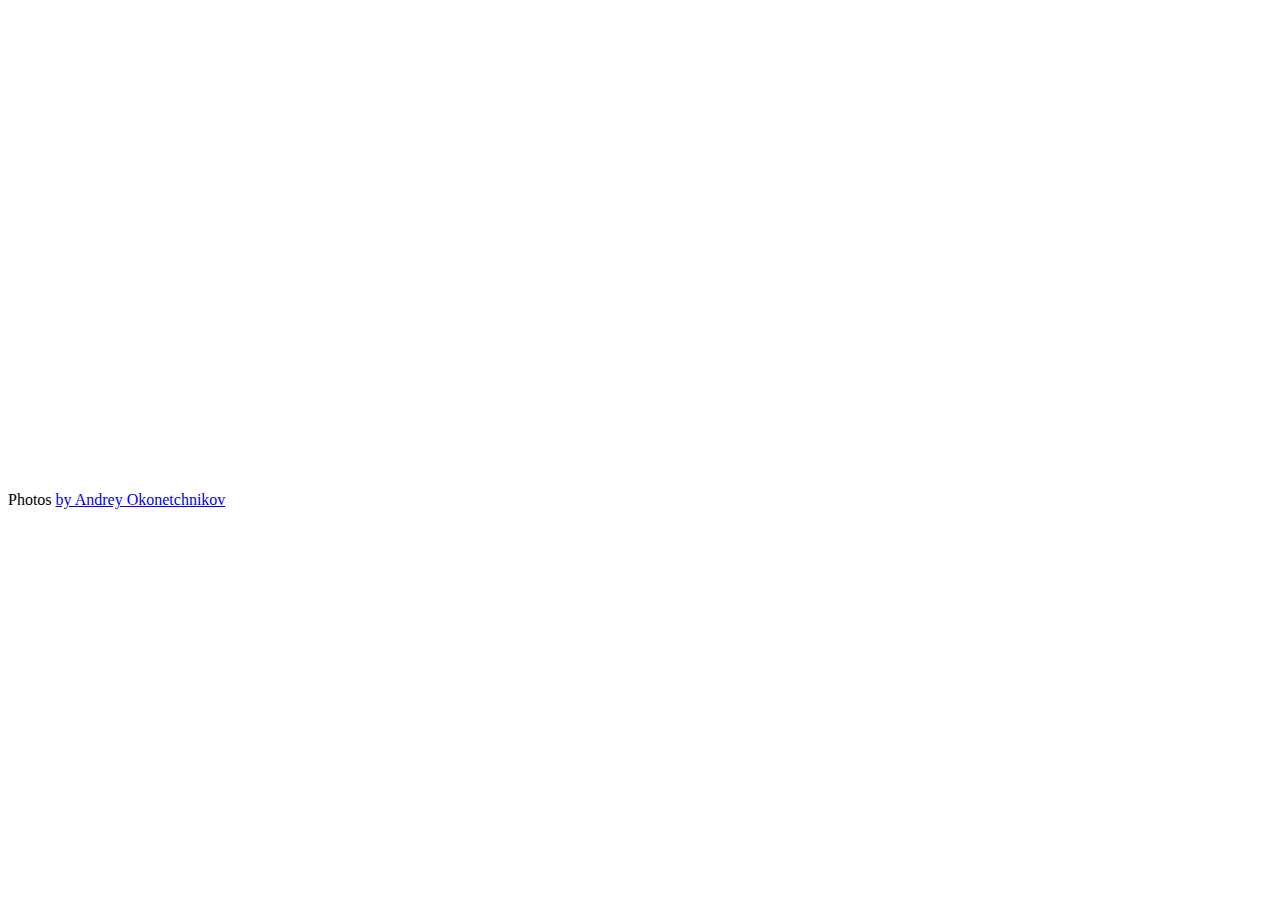
<file: fotorama-4.6.4/example.html>
<!DOCTYPE html>
<html>
<head>
  <title>Basic fotorama</title>
  <meta charset="utf-8">
  <meta name="viewport" content="width=device-width">

  <!-- jQuery -->
  <script src="http://code.jquery.com/jquery-1.10.2.min.js"></script>

  <!-- Fotorama -->
  <link href="fotorama.css" rel="stylesheet">
  <script src="fotorama.js"></script>

  <!-- Just don’t want to repeat this prefix in every img[src] -->
  <base href="http://s.fotorama.io/okonechnikov/">
</head>

<body>

<!-- Fotorama -->
<div class="fotorama" data-width="700" data-ratio="700/467" data-max-width="100%">
  <img src="1-lo.jpg">
  <img src="2-lo.jpg">
  <img src="9-lo.jpg">
  <img src="6-lo.jpg">
  <img src="5-lo.jpg">
</div>

<!-- © -->
<p>Photos <a href="http://okonet.ru/">by Andrey Okonetchnikov</a></p>
</body>
</html>
</file>
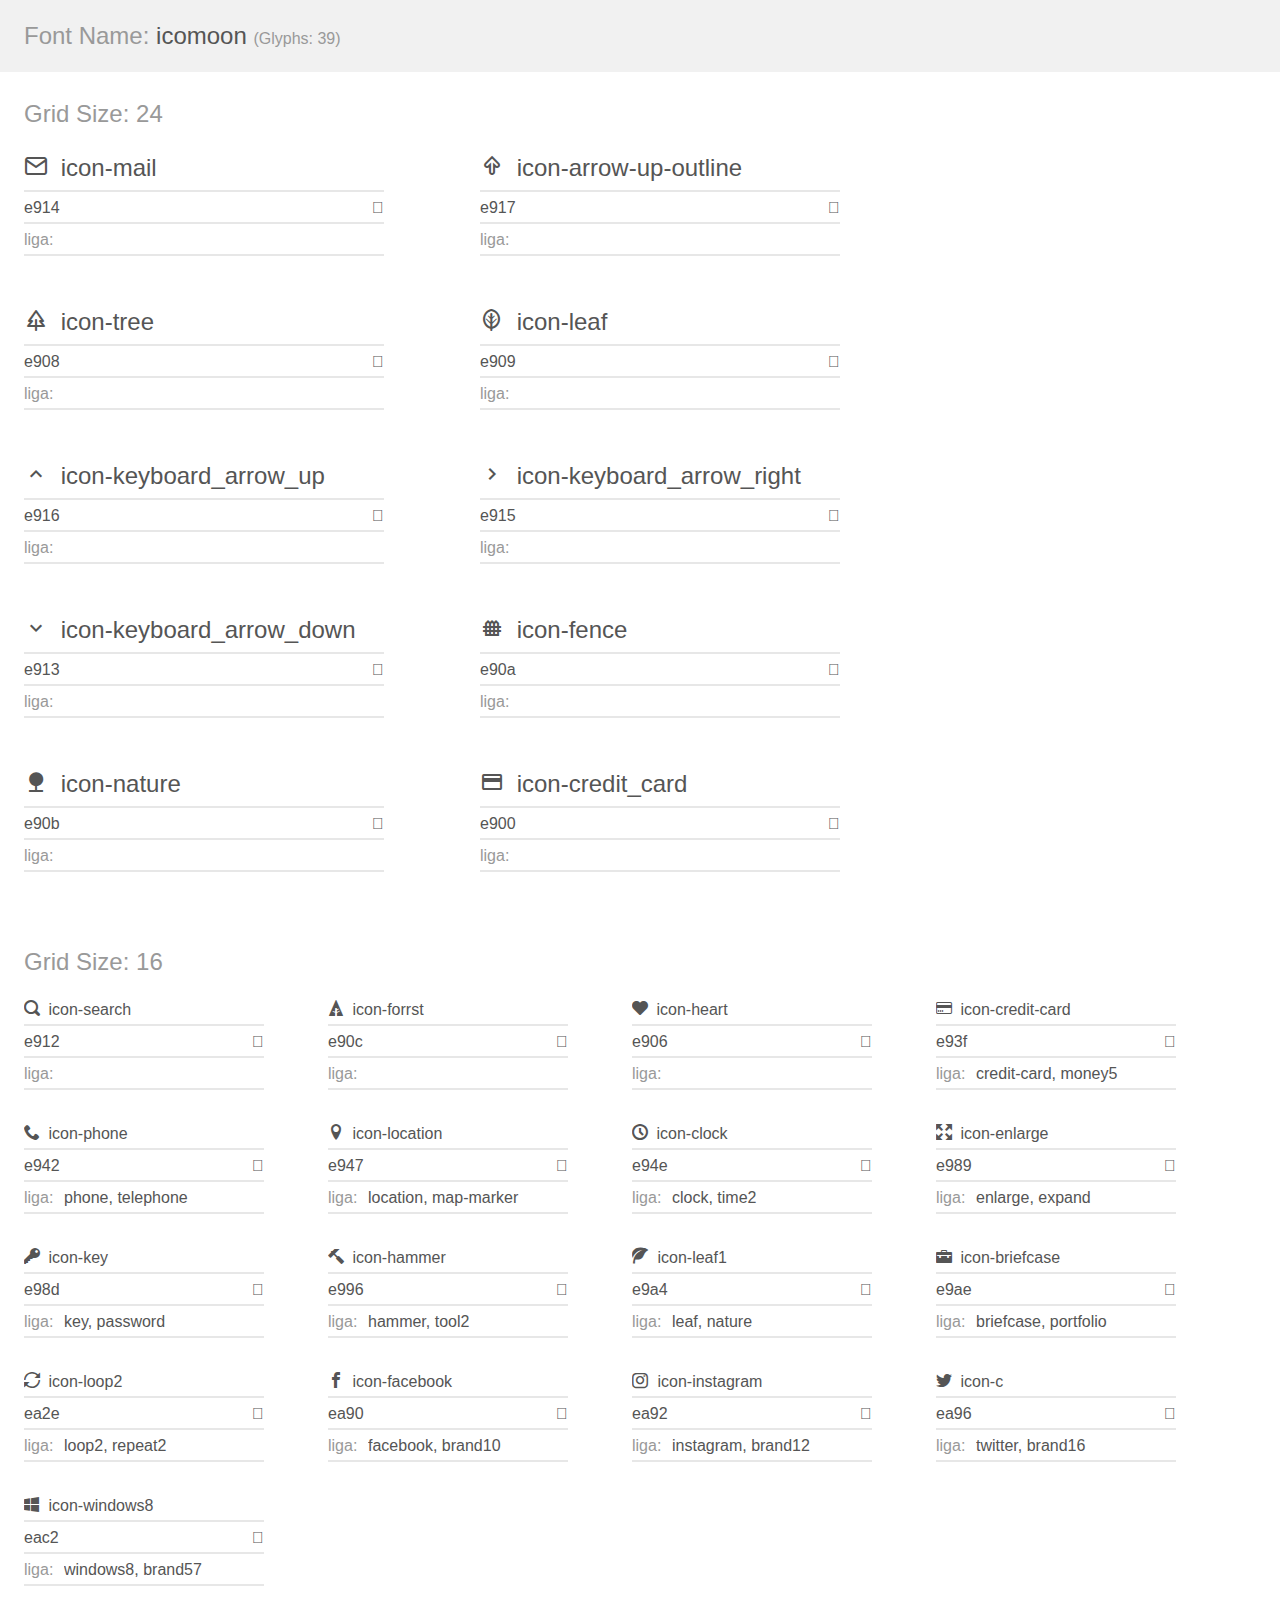
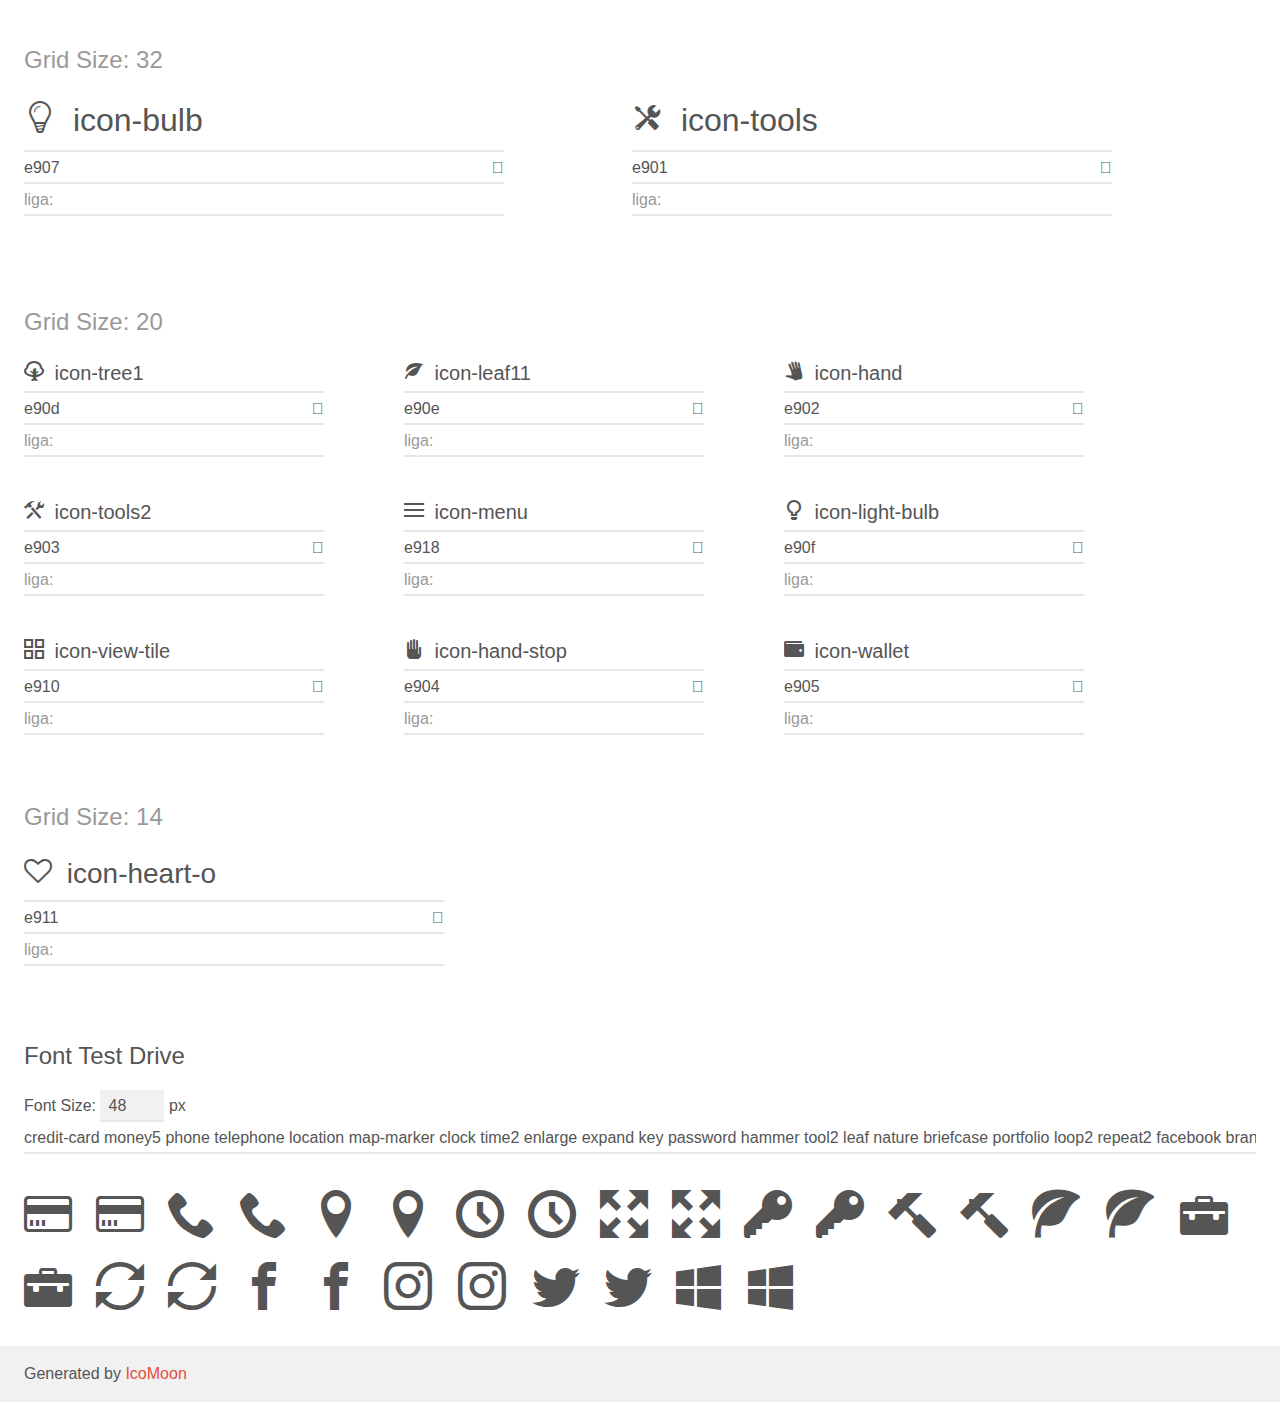
<file: fonts/icomoon-v1.0/demo.html>
<!doctype html>
<html>
<head>
    <meta charset="utf-8">
    <title>IcoMoon Demo</title>
    <meta name="description" content="An Icon Font Generated By IcoMoon.io">
    <meta name="viewport" content="width=device-width, initial-scale=1">
    <link rel="stylesheet" href="demo-files/demo.css">
    <link rel="stylesheet" href="style.css"></head>
<body>
    <div class="bgc1 clearfix">
        <h1 class="mhmm mvm"><span class="fgc1">Font Name:</span> icomoon <small class="fgc1">(Glyphs:&nbsp;39)</small></h1>
    </div>
    <div class="clearfix mhl ptl">
        <h1 class="mvm mtn fgc1">Grid Size: 24</h1>
        <div class="glyph fs1">
            <div class="clearfix bshadow0 pbs">
                <span class="icon icon-mail"></span>
                <span class="mls"> icon-mail</span>
            </div>
            <fieldset class="fs0 size1of1 clearfix hidden-false">
                <input type="text" readonly value="e914" class="unit size1of2" />
                <input type="text" maxlength="1" readonly value="&#xe914;" class="unitRight size1of2 talign-right" />
            </fieldset>
            <div class="fs0 bshadow0 clearfix hidden-false">
                <span class="unit pvs fgc1">liga: </span>
                <input type="text" readonly value="" class="liga unitRight" />
            </div>
        </div>
        <div class="glyph fs1">
            <div class="clearfix bshadow0 pbs">
                <span class="icon icon-arrow-up-outline"></span>
                <span class="mls"> icon-arrow-up-outline</span>
            </div>
            <fieldset class="fs0 size1of1 clearfix hidden-false">
                <input type="text" readonly value="e917" class="unit size1of2" />
                <input type="text" maxlength="1" readonly value="&#xe917;" class="unitRight size1of2 talign-right" />
            </fieldset>
            <div class="fs0 bshadow0 clearfix hidden-false">
                <span class="unit pvs fgc1">liga: </span>
                <input type="text" readonly value="" class="liga unitRight" />
            </div>
        </div>
        <div class="glyph fs1">
            <div class="clearfix bshadow0 pbs">
                <span class="icon icon-tree"></span>
                <span class="mls"> icon-tree</span>
            </div>
            <fieldset class="fs0 size1of1 clearfix hidden-false">
                <input type="text" readonly value="e908" class="unit size1of2" />
                <input type="text" maxlength="1" readonly value="&#xe908;" class="unitRight size1of2 talign-right" />
            </fieldset>
            <div class="fs0 bshadow0 clearfix hidden-false">
                <span class="unit pvs fgc1">liga: </span>
                <input type="text" readonly value="" class="liga unitRight" />
            </div>
        </div>
        <div class="glyph fs1">
            <div class="clearfix bshadow0 pbs">
                <span class="icon icon-leaf"></span>
                <span class="mls"> icon-leaf</span>
            </div>
            <fieldset class="fs0 size1of1 clearfix hidden-false">
                <input type="text" readonly value="e909" class="unit size1of2" />
                <input type="text" maxlength="1" readonly value="&#xe909;" class="unitRight size1of2 talign-right" />
            </fieldset>
            <div class="fs0 bshadow0 clearfix hidden-false">
                <span class="unit pvs fgc1">liga: </span>
                <input type="text" readonly value="" class="liga unitRight" />
            </div>
        </div>
        <div class="glyph fs1">
            <div class="clearfix bshadow0 pbs">
                <span class="icon icon-keyboard_arrow_up"></span>
                <span class="mls"> icon-keyboard_arrow_up</span>
            </div>
            <fieldset class="fs0 size1of1 clearfix hidden-false">
                <input type="text" readonly value="e916" class="unit size1of2" />
                <input type="text" maxlength="1" readonly value="&#xe916;" class="unitRight size1of2 talign-right" />
            </fieldset>
            <div class="fs0 bshadow0 clearfix hidden-false">
                <span class="unit pvs fgc1">liga: </span>
                <input type="text" readonly value="" class="liga unitRight" />
            </div>
        </div>
        <div class="glyph fs1">
            <div class="clearfix bshadow0 pbs">
                <span class="icon icon-keyboard_arrow_right"></span>
                <span class="mls"> icon-keyboard_arrow_right</span>
            </div>
            <fieldset class="fs0 size1of1 clearfix hidden-false">
                <input type="text" readonly value="e915" class="unit size1of2" />
                <input type="text" maxlength="1" readonly value="&#xe915;" class="unitRight size1of2 talign-right" />
            </fieldset>
            <div class="fs0 bshadow0 clearfix hidden-false">
                <span class="unit pvs fgc1">liga: </span>
                <input type="text" readonly value="" class="liga unitRight" />
            </div>
        </div>
        <div class="glyph fs1">
            <div class="clearfix bshadow0 pbs">
                <span class="icon icon-keyboard_arrow_down"></span>
                <span class="mls"> icon-keyboard_arrow_down</span>
            </div>
            <fieldset class="fs0 size1of1 clearfix hidden-false">
                <input type="text" readonly value="e913" class="unit size1of2" />
                <input type="text" maxlength="1" readonly value="&#xe913;" class="unitRight size1of2 talign-right" />
            </fieldset>
            <div class="fs0 bshadow0 clearfix hidden-false">
                <span class="unit pvs fgc1">liga: </span>
                <input type="text" readonly value="" class="liga unitRight" />
            </div>
        </div>
        <div class="glyph fs1">
            <div class="clearfix bshadow0 pbs">
                <span class="icon icon-fence"></span>
                <span class="mls"> icon-fence</span>
            </div>
            <fieldset class="fs0 size1of1 clearfix hidden-false">
                <input type="text" readonly value="e90a" class="unit size1of2" />
                <input type="text" maxlength="1" readonly value="&#xe90a;" class="unitRight size1of2 talign-right" />
            </fieldset>
            <div class="fs0 bshadow0 clearfix hidden-false">
                <span class="unit pvs fgc1">liga: </span>
                <input type="text" readonly value="" class="liga unitRight" />
            </div>
        </div>
        <div class="glyph fs1">
            <div class="clearfix bshadow0 pbs">
                <span class="icon icon-nature"></span>
                <span class="mls"> icon-nature</span>
            </div>
            <fieldset class="fs0 size1of1 clearfix hidden-false">
                <input type="text" readonly value="e90b" class="unit size1of2" />
                <input type="text" maxlength="1" readonly value="&#xe90b;" class="unitRight size1of2 talign-right" />
            </fieldset>
            <div class="fs0 bshadow0 clearfix hidden-false">
                <span class="unit pvs fgc1">liga: </span>
                <input type="text" readonly value="" class="liga unitRight" />
            </div>
        </div>
        <div class="glyph fs1">
            <div class="clearfix bshadow0 pbs">
                <span class="icon icon-credit_card"></span>
                <span class="mls"> icon-credit_card</span>
            </div>
            <fieldset class="fs0 size1of1 clearfix hidden-false">
                <input type="text" readonly value="e900" class="unit size1of2" />
                <input type="text" maxlength="1" readonly value="&#xe900;" class="unitRight size1of2 talign-right" />
            </fieldset>
            <div class="fs0 bshadow0 clearfix hidden-false">
                <span class="unit pvs fgc1">liga: </span>
                <input type="text" readonly value="" class="liga unitRight" />
            </div>
        </div>
    </div>
    <div class="clearfix mhl ptl">
        <h1 class="mvm mtn fgc1">Grid Size: 16</h1>
        <div class="glyph fs2">
            <div class="clearfix bshadow0 pbs">
                <span class="icon icon-search"></span>
                <span class="mls"> icon-search</span>
            </div>
            <fieldset class="fs0 size1of1 clearfix hidden-false">
                <input type="text" readonly value="e912" class="unit size1of2" />
                <input type="text" maxlength="1" readonly value="&#xe912;" class="unitRight size1of2 talign-right" />
            </fieldset>
            <div class="fs0 bshadow0 clearfix hidden-false">
                <span class="unit pvs fgc1">liga: </span>
                <input type="text" readonly value="" class="liga unitRight" />
            </div>
        </div>
        <div class="glyph fs2">
            <div class="clearfix bshadow0 pbs">
                <span class="icon icon-forrst"></span>
                <span class="mls"> icon-forrst</span>
            </div>
            <fieldset class="fs0 size1of1 clearfix hidden-false">
                <input type="text" readonly value="e90c" class="unit size1of2" />
                <input type="text" maxlength="1" readonly value="&#xe90c;" class="unitRight size1of2 talign-right" />
            </fieldset>
            <div class="fs0 bshadow0 clearfix hidden-false">
                <span class="unit pvs fgc1">liga: </span>
                <input type="text" readonly value="" class="liga unitRight" />
            </div>
        </div>
        <div class="glyph fs2">
            <div class="clearfix bshadow0 pbs">
                <span class="icon icon-heart"></span>
                <span class="mls"> icon-heart</span>
            </div>
            <fieldset class="fs0 size1of1 clearfix hidden-false">
                <input type="text" readonly value="e906" class="unit size1of2" />
                <input type="text" maxlength="1" readonly value="&#xe906;" class="unitRight size1of2 talign-right" />
            </fieldset>
            <div class="fs0 bshadow0 clearfix hidden-false">
                <span class="unit pvs fgc1">liga: </span>
                <input type="text" readonly value="" class="liga unitRight" />
            </div>
        </div>
        <div class="glyph fs2">
            <div class="clearfix bshadow0 pbs">
                <span class="icon icon-credit-card"></span>
                <span class="mls"> icon-credit-card</span>
            </div>
            <fieldset class="fs0 size1of1 clearfix hidden-false">
                <input type="text" readonly value="e93f" class="unit size1of2" />
                <input type="text" maxlength="1" readonly value="&#xe93f;" class="unitRight size1of2 talign-right" />
            </fieldset>
            <div class="fs0 bshadow0 clearfix hidden-false">
                <span class="unit pvs fgc1">liga: </span>
                <input type="text" readonly value="credit-card, money5" class="liga unitRight" />
            </div>
        </div>
        <div class="glyph fs2">
            <div class="clearfix bshadow0 pbs">
                <span class="icon icon-phone"></span>
                <span class="mls"> icon-phone</span>
            </div>
            <fieldset class="fs0 size1of1 clearfix hidden-false">
                <input type="text" readonly value="e942" class="unit size1of2" />
                <input type="text" maxlength="1" readonly value="&#xe942;" class="unitRight size1of2 talign-right" />
            </fieldset>
            <div class="fs0 bshadow0 clearfix hidden-false">
                <span class="unit pvs fgc1">liga: </span>
                <input type="text" readonly value="phone, telephone" class="liga unitRight" />
            </div>
        </div>
        <div class="glyph fs2">
            <div class="clearfix bshadow0 pbs">
                <span class="icon icon-location"></span>
                <span class="mls"> icon-location</span>
            </div>
            <fieldset class="fs0 size1of1 clearfix hidden-false">
                <input type="text" readonly value="e947" class="unit size1of2" />
                <input type="text" maxlength="1" readonly value="&#xe947;" class="unitRight size1of2 talign-right" />
            </fieldset>
            <div class="fs0 bshadow0 clearfix hidden-false">
                <span class="unit pvs fgc1">liga: </span>
                <input type="text" readonly value="location, map-marker" class="liga unitRight" />
            </div>
        </div>
        <div class="glyph fs2">
            <div class="clearfix bshadow0 pbs">
                <span class="icon icon-clock"></span>
                <span class="mls"> icon-clock</span>
            </div>
            <fieldset class="fs0 size1of1 clearfix hidden-false">
                <input type="text" readonly value="e94e" class="unit size1of2" />
                <input type="text" maxlength="1" readonly value="&#xe94e;" class="unitRight size1of2 talign-right" />
            </fieldset>
            <div class="fs0 bshadow0 clearfix hidden-false">
                <span class="unit pvs fgc1">liga: </span>
                <input type="text" readonly value="clock, time2" class="liga unitRight" />
            </div>
        </div>
        <div class="glyph fs2">
            <div class="clearfix bshadow0 pbs">
                <span class="icon icon-enlarge"></span>
                <span class="mls"> icon-enlarge</span>
            </div>
            <fieldset class="fs0 size1of1 clearfix hidden-false">
                <input type="text" readonly value="e989" class="unit size1of2" />
                <input type="text" maxlength="1" readonly value="&#xe989;" class="unitRight size1of2 talign-right" />
            </fieldset>
            <div class="fs0 bshadow0 clearfix hidden-false">
                <span class="unit pvs fgc1">liga: </span>
                <input type="text" readonly value="enlarge, expand" class="liga unitRight" />
            </div>
        </div>
        <div class="glyph fs2">
            <div class="clearfix bshadow0 pbs">
                <span class="icon icon-key"></span>
                <span class="mls"> icon-key</span>
            </div>
            <fieldset class="fs0 size1of1 clearfix hidden-false">
                <input type="text" readonly value="e98d" class="unit size1of2" />
                <input type="text" maxlength="1" readonly value="&#xe98d;" class="unitRight size1of2 talign-right" />
            </fieldset>
            <div class="fs0 bshadow0 clearfix hidden-false">
                <span class="unit pvs fgc1">liga: </span>
                <input type="text" readonly value="key, password" class="liga unitRight" />
            </div>
        </div>
        <div class="glyph fs2">
            <div class="clearfix bshadow0 pbs">
                <span class="icon icon-hammer"></span>
                <span class="mls"> icon-hammer</span>
            </div>
            <fieldset class="fs0 size1of1 clearfix hidden-false">
                <input type="text" readonly value="e996" class="unit size1of2" />
                <input type="text" maxlength="1" readonly value="&#xe996;" class="unitRight size1of2 talign-right" />
            </fieldset>
            <div class="fs0 bshadow0 clearfix hidden-false">
                <span class="unit pvs fgc1">liga: </span>
                <input type="text" readonly value="hammer, tool2" class="liga unitRight" />
            </div>
        </div>
        <div class="glyph fs2">
            <div class="clearfix bshadow0 pbs">
                <span class="icon icon-leaf1"></span>
                <span class="mls"> icon-leaf1</span>
            </div>
            <fieldset class="fs0 size1of1 clearfix hidden-false">
                <input type="text" readonly value="e9a4" class="unit size1of2" />
                <input type="text" maxlength="1" readonly value="&#xe9a4;" class="unitRight size1of2 talign-right" />
            </fieldset>
            <div class="fs0 bshadow0 clearfix hidden-false">
                <span class="unit pvs fgc1">liga: </span>
                <input type="text" readonly value="leaf, nature" class="liga unitRight" />
            </div>
        </div>
        <div class="glyph fs2">
            <div class="clearfix bshadow0 pbs">
                <span class="icon icon-briefcase"></span>
                <span class="mls"> icon-briefcase</span>
            </div>
            <fieldset class="fs0 size1of1 clearfix hidden-false">
                <input type="text" readonly value="e9ae" class="unit size1of2" />
                <input type="text" maxlength="1" readonly value="&#xe9ae;" class="unitRight size1of2 talign-right" />
            </fieldset>
            <div class="fs0 bshadow0 clearfix hidden-false">
                <span class="unit pvs fgc1">liga: </span>
                <input type="text" readonly value="briefcase, portfolio" class="liga unitRight" />
            </div>
        </div>
        <div class="glyph fs2">
            <div class="clearfix bshadow0 pbs">
                <span class="icon icon-loop2"></span>
                <span class="mls"> icon-loop2</span>
            </div>
            <fieldset class="fs0 size1of1 clearfix hidden-false">
                <input type="text" readonly value="ea2e" class="unit size1of2" />
                <input type="text" maxlength="1" readonly value="&#xea2e;" class="unitRight size1of2 talign-right" />
            </fieldset>
            <div class="fs0 bshadow0 clearfix hidden-false">
                <span class="unit pvs fgc1">liga: </span>
                <input type="text" readonly value="loop2, repeat2" class="liga unitRight" />
            </div>
        </div>
        <div class="glyph fs2">
            <div class="clearfix bshadow0 pbs">
                <span class="icon icon-facebook"></span>
                <span class="mls"> icon-facebook</span>
            </div>
            <fieldset class="fs0 size1of1 clearfix hidden-false">
                <input type="text" readonly value="ea90" class="unit size1of2" />
                <input type="text" maxlength="1" readonly value="&#xea90;" class="unitRight size1of2 talign-right" />
            </fieldset>
            <div class="fs0 bshadow0 clearfix hidden-false">
                <span class="unit pvs fgc1">liga: </span>
                <input type="text" readonly value="facebook, brand10" class="liga unitRight" />
            </div>
        </div>
        <div class="glyph fs2">
            <div class="clearfix bshadow0 pbs">
                <span class="icon icon-instagram"></span>
                <span class="mls"> icon-instagram</span>
            </div>
            <fieldset class="fs0 size1of1 clearfix hidden-false">
                <input type="text" readonly value="ea92" class="unit size1of2" />
                <input type="text" maxlength="1" readonly value="&#xea92;" class="unitRight size1of2 talign-right" />
            </fieldset>
            <div class="fs0 bshadow0 clearfix hidden-false">
                <span class="unit pvs fgc1">liga: </span>
                <input type="text" readonly value="instagram, brand12" class="liga unitRight" />
            </div>
        </div>
        <div class="glyph fs2">
            <div class="clearfix bshadow0 pbs">
                <span class="icon icon-c"></span>
                <span class="mls"> icon-c</span>
            </div>
            <fieldset class="fs0 size1of1 clearfix hidden-false">
                <input type="text" readonly value="ea96" class="unit size1of2" />
                <input type="text" maxlength="1" readonly value="&#xea96;" class="unitRight size1of2 talign-right" />
            </fieldset>
            <div class="fs0 bshadow0 clearfix hidden-false">
                <span class="unit pvs fgc1">liga: </span>
                <input type="text" readonly value="twitter, brand16" class="liga unitRight" />
            </div>
        </div>
        <div class="glyph fs2">
            <div class="clearfix bshadow0 pbs">
                <span class="icon icon-windows8"></span>
                <span class="mls"> icon-windows8</span>
            </div>
            <fieldset class="fs0 size1of1 clearfix hidden-false">
                <input type="text" readonly value="eac2" class="unit size1of2" />
                <input type="text" maxlength="1" readonly value="&#xeac2;" class="unitRight size1of2 talign-right" />
            </fieldset>
            <div class="fs0 bshadow0 clearfix hidden-false">
                <span class="unit pvs fgc1">liga: </span>
                <input type="text" readonly value="windows8, brand57" class="liga unitRight" />
            </div>
        </div>
    </div>
    <div class="clearfix mhl ptl">
        <h1 class="mvm mtn fgc1">Grid Size: 32</h1>
        <div class="glyph fs3">
            <div class="clearfix bshadow0 pbs">
                <span class="icon icon-bulb"></span>
                <span class="mls"> icon-bulb</span>
            </div>
            <fieldset class="fs0 size1of1 clearfix hidden-false">
                <input type="text" readonly value="e907" class="unit size1of2" />
                <input type="text" maxlength="1" readonly value="&#xe907;" class="unitRight size1of2 talign-right" />
            </fieldset>
            <div class="fs0 bshadow0 clearfix hidden-false">
                <span class="unit pvs fgc1">liga: </span>
                <input type="text" readonly value="" class="liga unitRight" />
            </div>
        </div>
        <div class="glyph fs3">
            <div class="clearfix bshadow0 pbs">
                <span class="icon icon-tools"></span>
                <span class="mls"> icon-tools</span>
            </div>
            <fieldset class="fs0 size1of1 clearfix hidden-false">
                <input type="text" readonly value="e901" class="unit size1of2" />
                <input type="text" maxlength="1" readonly value="&#xe901;" class="unitRight size1of2 talign-right" />
            </fieldset>
            <div class="fs0 bshadow0 clearfix hidden-false">
                <span class="unit pvs fgc1">liga: </span>
                <input type="text" readonly value="" class="liga unitRight" />
            </div>
        </div>
    </div>
    <div class="clearfix mhl ptl">
        <h1 class="mvm mtn fgc1">Grid Size: 20</h1>
        <div class="glyph fs4">
            <div class="clearfix bshadow0 pbs">
                <span class="icon icon-tree1"></span>
                <span class="mls"> icon-tree1</span>
            </div>
            <fieldset class="fs0 size1of1 clearfix hidden-false">
                <input type="text" readonly value="e90d" class="unit size1of2" />
                <input type="text" maxlength="1" readonly value="&#xe90d;" class="unitRight size1of2 talign-right" />
            </fieldset>
            <div class="fs0 bshadow0 clearfix hidden-false">
                <span class="unit pvs fgc1">liga: </span>
                <input type="text" readonly value="" class="liga unitRight" />
            </div>
        </div>
        <div class="glyph fs4">
            <div class="clearfix bshadow0 pbs">
                <span class="icon icon-leaf11"></span>
                <span class="mls"> icon-leaf11</span>
            </div>
            <fieldset class="fs0 size1of1 clearfix hidden-false">
                <input type="text" readonly value="e90e" class="unit size1of2" />
                <input type="text" maxlength="1" readonly value="&#xe90e;" class="unitRight size1of2 talign-right" />
            </fieldset>
            <div class="fs0 bshadow0 clearfix hidden-false">
                <span class="unit pvs fgc1">liga: </span>
                <input type="text" readonly value="" class="liga unitRight" />
            </div>
        </div>
        <div class="glyph fs4">
            <div class="clearfix bshadow0 pbs">
                <span class="icon icon-hand"></span>
                <span class="mls"> icon-hand</span>
            </div>
            <fieldset class="fs0 size1of1 clearfix hidden-false">
                <input type="text" readonly value="e902" class="unit size1of2" />
                <input type="text" maxlength="1" readonly value="&#xe902;" class="unitRight size1of2 talign-right" />
            </fieldset>
            <div class="fs0 bshadow0 clearfix hidden-false">
                <span class="unit pvs fgc1">liga: </span>
                <input type="text" readonly value="" class="liga unitRight" />
            </div>
        </div>
        <div class="glyph fs4">
            <div class="clearfix bshadow0 pbs">
                <span class="icon icon-tools2"></span>
                <span class="mls"> icon-tools2</span>
            </div>
            <fieldset class="fs0 size1of1 clearfix hidden-false">
                <input type="text" readonly value="e903" class="unit size1of2" />
                <input type="text" maxlength="1" readonly value="&#xe903;" class="unitRight size1of2 talign-right" />
            </fieldset>
            <div class="fs0 bshadow0 clearfix hidden-false">
                <span class="unit pvs fgc1">liga: </span>
                <input type="text" readonly value="" class="liga unitRight" />
            </div>
        </div>
        <div class="glyph fs4">
            <div class="clearfix bshadow0 pbs">
                <span class="icon icon-menu"></span>
                <span class="mls"> icon-menu</span>
            </div>
            <fieldset class="fs0 size1of1 clearfix hidden-false">
                <input type="text" readonly value="e918" class="unit size1of2" />
                <input type="text" maxlength="1" readonly value="&#xe918;" class="unitRight size1of2 talign-right" />
            </fieldset>
            <div class="fs0 bshadow0 clearfix hidden-false">
                <span class="unit pvs fgc1">liga: </span>
                <input type="text" readonly value="" class="liga unitRight" />
            </div>
        </div>
        <div class="glyph fs4">
            <div class="clearfix bshadow0 pbs">
                <span class="icon icon-light-bulb"></span>
                <span class="mls"> icon-light-bulb</span>
            </div>
            <fieldset class="fs0 size1of1 clearfix hidden-false">
                <input type="text" readonly value="e90f" class="unit size1of2" />
                <input type="text" maxlength="1" readonly value="&#xe90f;" class="unitRight size1of2 talign-right" />
            </fieldset>
            <div class="fs0 bshadow0 clearfix hidden-false">
                <span class="unit pvs fgc1">liga: </span>
                <input type="text" readonly value="" class="liga unitRight" />
            </div>
        </div>
        <div class="glyph fs4">
            <div class="clearfix bshadow0 pbs">
                <span class="icon icon-view-tile"></span>
                <span class="mls"> icon-view-tile</span>
            </div>
            <fieldset class="fs0 size1of1 clearfix hidden-false">
                <input type="text" readonly value="e910" class="unit size1of2" />
                <input type="text" maxlength="1" readonly value="&#xe910;" class="unitRight size1of2 talign-right" />
            </fieldset>
            <div class="fs0 bshadow0 clearfix hidden-false">
                <span class="unit pvs fgc1">liga: </span>
                <input type="text" readonly value="" class="liga unitRight" />
            </div>
        </div>
        <div class="glyph fs4">
            <div class="clearfix bshadow0 pbs">
                <span class="icon icon-hand-stop"></span>
                <span class="mls"> icon-hand-stop</span>
            </div>
            <fieldset class="fs0 size1of1 clearfix hidden-false">
                <input type="text" readonly value="e904" class="unit size1of2" />
                <input type="text" maxlength="1" readonly value="&#xe904;" class="unitRight size1of2 talign-right" />
            </fieldset>
            <div class="fs0 bshadow0 clearfix hidden-false">
                <span class="unit pvs fgc1">liga: </span>
                <input type="text" readonly value="" class="liga unitRight" />
            </div>
        </div>
        <div class="glyph fs4">
            <div class="clearfix bshadow0 pbs">
                <span class="icon icon-wallet"></span>
                <span class="mls"> icon-wallet</span>
            </div>
            <fieldset class="fs0 size1of1 clearfix hidden-false">
                <input type="text" readonly value="e905" class="unit size1of2" />
                <input type="text" maxlength="1" readonly value="&#xe905;" class="unitRight size1of2 talign-right" />
            </fieldset>
            <div class="fs0 bshadow0 clearfix hidden-false">
                <span class="unit pvs fgc1">liga: </span>
                <input type="text" readonly value="" class="liga unitRight" />
            </div>
        </div>
    </div>
    <div class="clearfix mhl ptl">
        <h1 class="mvm mtn fgc1">Grid Size: 14</h1>
        <div class="glyph fs5">
            <div class="clearfix bshadow0 pbs">
                <span class="icon icon-heart-o"></span>
                <span class="mls"> icon-heart-o</span>
            </div>
            <fieldset class="fs0 size1of1 clearfix hidden-false">
                <input type="text" readonly value="e911" class="unit size1of2" />
                <input type="text" maxlength="1" readonly value="&#xe911;" class="unitRight size1of2 talign-right" />
            </fieldset>
            <div class="fs0 bshadow0 clearfix hidden-false">
                <span class="unit pvs fgc1">liga: </span>
                <input type="text" readonly value="" class="liga unitRight" />
            </div>
        </div>
    </div>

    <!--[if gt IE 8]><!-->
    <div class="mhl clearfix mbl">
        <h1>Font Test Drive</h1>
        <label>
            Font Size: <input id="fontSize" type="number" class="textbox0 mbm"
            min="8" value="48" />
            px
        </label>
        <input id="testText" type="text" class="phl size1of1 mvl"
        placeholder="Type some text to test..." value="credit-card money5 phone telephone location map-marker clock time2 enlarge expand key password hammer tool2 leaf nature briefcase portfolio loop2 repeat2 facebook brand10 instagram brand12 twitter brand16 windows8 brand57"/>
        <div id="testDrive" class="icon" style="font-family: icomoon">credit-card money5 phone telephone location map-marker clock time2 enlarge expand key password hammer tool2 leaf nature briefcase portfolio loop2 repeat2 facebook brand10 instagram brand12 twitter brand16 windows8 brand57&nbsp;
        </div>
    </div>
    <!--<![endif]-->
    <div class="bgc1 clearfix">
        <p class="mhl">Generated by <a href="https://icomoon.io/app">IcoMoon</a></p>
    </div>
    <script src="liga.js"></script>
    <script src="demo-files/demo.js"></script>
</body>
</html>
</file>
<file: styles/style.css>
html{
	height: 100%;

}
* {
	box-sizing: border-box;
}
body{
	margin:0;
	font-family: 'Arimo', sans-serif;
	font-size: 14px;
}

/*общий grid*/
.grid{
	display: grid;
	grid-template-columns: 1fr repeat(2, minmax(auto, 35vw)) 1fr;
	grid-template-rows: auto 1fr auto;
	justify-content: center; 
	align-content: flex-start;
	justify-items:center;
	box-sizing: border-box;
	min-height: 100%;
	min-width:320px;
}

/*общий flex*/
.flex{
	display: flex;
	justify-content: center;
	flex-flow: row wrap;
}
/*flex-контейнер*/
.flex-row {
	display: flex;
	flex-flow: row wrap;
	max-width: 1200px;
	margin:0 auto;
	justify-content: center;
}
/*flex-контейнер*/
.flex-column {
	display: flex;
	max-width: 1200px; /*ширина контента*/
	flex-flow: column nowrap;
	margin:0 auto;
	align-items: center;
}

/*header grid-элемент с фоновой картинкой*/
header{
	grid-column: 1/5;
	grid-row:1/2;
	width: 100%;
	height: 100vh;
	background: url('../images/header-bg1.jpg') no-repeat;
	background-size: cover;
	background-attachment: fixed;/*фиксированый фон*/
	color: #fff;
	position: relative;
	top:0;
	z-index: 2;
}
/*заголовок header*/
	.header-caption{
		position: absolute;
		top: 50%;
		left: 50%;
		transform: translate(-50%, -50%);
		text-align: center;
		font-family: 'Merriweather', serif;
		text-transform: uppercase;
		text-shadow: 1px 1px 1px silver,
		-1px 1px 1px silver;
		font-size: 18px;
		z-index: -1;
	}
	/*заголовок меньшего размера для второстепенных страниц*/
	.header-caption h2 {
		display: none;
	}
	/*стрелка-направляющая*/
	.arrow{
		width: 50px;
		height: 50px;
		position: absolute;
		top: 85%;
		left: 50%;
		transform: translate(-50%, 0);
		text-align: center;
		animation:arrow 2s infinite;
	}
		.arrow a{
			text-decoration: none;
			color: #fff;
		}
		/*иконка для стрелки*/
		.arrow .icon-keyboard_arrow_down {
			font-size: 50px;
			text-shadow: 2px 2px 5px rgba(251, 251, 251,0.5),
			-2px 2px 5px rgba(251, 251, 251,0.5);
		}
		/*анимация для стрелки*/
		@keyframes arrow{
			from{
				top:85%;
			}
			to {
				top:95%;
			}
		}


/*навигация прилипающая грид-элемент
расположение nav и header начинается с одной линии*/
nav{
	grid-column: 1/5;
	grid-row:1/2;
	width: 100%;
	box-sizing: border-box;
	background-color: rgba(251, 251, 251,0.2);
	z-index: 1;
	display: flex;
	flex-flow: row nowrap;
	height: 50px;
	justify-content: space-around;
	transition: background-color .5s;
}
	nav:hover{
		background-color: rgba(251, 251, 251);
	}

	.minor-nav{
		background-color: rgba(251, 251, 251);
	}

	.navigation-fixed {
		position: fixed;
		top: 0;
		bottom: auto;
		z-index: 1000;
		background: #fff;
	}

/*логотип в меню*/
.logo{
	flex:1;
	text-align: center;
	align-self: center;

	}
	.logo img{
		width: 50px;
		
		animation:logo 4s  infinite;
	}
	/*анимация вращения логотипа*/
	@keyframes logo{
		to{transform: rotateY(360deg);}
	}


/*меню навигации flex-контейнер и вападающий список*/
nav ul.topnav, .dropdown-menu{
	display: flex;
	list-style-type: none;
	width: 50%;
	justify-content: space-between;
	align-items: center;
	margin:0;
	padding: 0;
	flex:1 1 445px;
}
	ul.topnav li{
		flex:1;
		text-align: center;
	}
		.topnav li a, nav a{
			font-size:14px;
			color:#697865;
			text-decoration: none;
			font-weight: bold;
			display: block;
			transition: background-color .7s;
			padding: 15.5px 5px;
			border-radius: 5px 5px;

		}
		/*hover меню навигации кроме кноапки меню responsive*/
		nav a:not(.btn-menu):hover {
			/*background-color: rgba(235, 235, 235,1.0);
			border-top:solid 3px #c5e3b1;*/
			border-radius: 5px 5px;
			background-color: #697865;
			color: #fff;
			transition: 0.5s ease;
		}

	/*кнопка меню responsive*/
	nav .btn-menu{
		display: none;
	}

	/*поиск строки меню*/
		/*выезжающий блок происка*/
		.overlay {
			height: 50px;
			width: 0;
			display: block;
			position: fixed;
			z-index: 1;
			top: 50px;
			right: -20%;
			background-color: rgba(99, 114, 99, 0.9);
/*			background-image: url('../images/LeafyPattern6.svg');*/
			transition: all 1s;
			/*    overflow: hidden;*/
		}
			/*расположение формы*/
			.overlay-content {
				position: relative;
				top: 0;
				width: 50%;
				max-width:500px;
				transform: translateX(-20%);
				text-align: center;
				margin-top: 30px;
				margin: auto;
			}
			.overlay .closebtn {
				position: absolute;
				top: 10px;
				right: 20%;
				font-size: 30px;
				cursor: pointer;
				color: #fff;
			}
				.overlay .closebtn:hover {
					color: #fff;
				}
			.overlay input:hover, .overlay input:focus{
				box-shadow: rgba(0, 0, 0, 0.35) 0px 5px 15px;
			}
			.overlay input, .sidebar-search input {
				background-color: rgba(251, 251, 251);
				padding: 5px;
				border:none;
				text-align: left;
				outline: none;
				width: 100%;
				height: 40px;
				margin-top: 5px;
				color: #697865;
				border-radius: 5px 5px;
			}
			.overlay input{
				background-color: transparent;
				color: #fff;
				border-radius: 0 0;
			}
			.overlay input:focus{
				border-bottom: solid 2px #fff;
			}
			.overlay input::placeholder{
				color:#fff;
			}
			/*кнопка поиска в выезжающем блоке*/
			.search-btn{
				position: absolute;
				top:0;
				right: 0;
				width:40px;
				height: 40px;
				border:none;
				outline: none;
				cursor: pointer;
				background-color: rgba(251, 251, 251);
				margin-top: 5px;
				background-color: #c5e3b1;
				box-shadow: -2px 0 5px rgba(0, 0, 0, 0.2) ;
				border-radius: 5px 5px;
			}
			/*расположение иконки*/
			.search-btn .icon{
				position: absolute;
				top: 50%;
				left:50%;
				transform: translate(-50%, -50%);
				font-size: 16px;
				color: #697865;
			}
			.search-btn:active{
				background-color: #c5e3b1;
				box-shadow: none;
			}
			.overlay .search-btn{
				border-radius: 0 0;
				background-color: transparent;
				box-shadow: none;
			}
			.overlay .search-btn .icon{
				color:#fff;
			}
		/*выпадающий список услуг в строке меню*/ 
		li .dropdown{
			display: inline-block;
		}
			.dropdown-menu {
				position: absolute;
				max-width:270px;
				display: none;/*скрываем выпадающее меню*/
				padding: 0;
			}
				/*стиль ссылок выпадающего меню*/
				.dropdown .dropdown-menu a{
					background-color: rgba(251, 251, 251);
					padding: 10px;
					color: #697865;
					transform: none;
					text-align: left;
					margin-top: 3px;
					transition: padding-left .7s;/*плаваюший отступ*/
				}
				.dropdown-menu li a:hover{
					padding-left: 25px;
					color: #fff;
				}
				.dropdown-menu.responsive {
					display: block;
				}

/*top-bar грид-элемент прилипающая строка*/
.top-bar{
	grid-column: 1/5;
	grid-row: 2/3;
	position:sticky;
	top: 50px;
	left:0;
	/*flex-контейнер для позционирования*/
	display: flex;
	justify-content: center;
	align-items: center;
	width: 100%;
	min-height: 50px;
	background-color: #697865;
	color:#fff;
	z-index: 1;
	box-shadow: inset 0px 1px 1px rgba(0, 0, 0, .3);
}
	.top-bar p, .top-bar a{
		margin:0 20px;
		font-size: 16px;
	}
	.top-bar p{
		text-shadow: 3px 3px 10px #000; 
	}	
	/*кнопка телефона*/
	.top-bar a{
		text-decoration: none;
		color:#fff;
		transition: all .5s;
	}
		.top-bar a:hover{
			color: #c5e3b1;
			transform: scale(1.5);
		}
	a.top-bar-btn {
		animation: jittery 4s infinite;
		font-size:20px;
	}
	/*анимация для кнопки телефона*/
	@keyframes jittery {
		5%,
		50% {
			transform: scale(1);
		}
		10% {
			transform: scale(0.9);
		}
		15% {
			transform: scale(1.15);
		}
		20% {
			transform: scale(1.15) rotate(-5deg);
		}
		25% {
			transform: scale(1.15) rotate(5deg);
		}
		30% {
			transform: scale(1.15) rotate(-3deg);
		}
		35% {
			transform: scale(1.15) rotate(2deg);
		}
		40% {
			transform: scale(1.15) rotate(0);
		}
	}

/*main грид-элемент*/
main{
	grid-column: 1/5;
	grid-row:3/4;
	width: 100%;
	box-sizing: border-box;
}

/*стиль блока преимуществ и сервиса */
.adv, .service, .blog{
	background-color: #fff;
	color:#4e4854;
	width: 100%;
}
	.adv-block, .service-block, .blog-block {
		padding: 10px;
		margin:10px auto;
	}
		.adv-block{
			margin-top:30px;
		}
		.adv-block .block-title, .service-block .block-title, .blog-block .block-title {
			margin-left:50px;
		}
		/*расположение карточки*/
		.adv-items, .service-items, .blog-items{
			padding: 0 0 20px 0;
			width: 100%;
		}
			/*стиль карточек*/
			.adv-item, .service-item, .blog-item{
				width:300px;
				height:130px;
				flex:1 1 auto;
			}
/*			.adv-item{
				opacity:0; 
			}

			.adv-item:first-child{
				animation: show 1s 2s  forwards; 
			}
			.adv-item:nth-child(2){
				animation: show 1s 2.2s  forwards; 
			}
			.adv-item:nth-child(3){
				animation: show 1s 2.4s  forwards; 
			}
			.adv-item:nth-child(4){
				animation: show 1s 2.6s  forwards; 
			}
			.adv-item:nth-child(5){
				animation: show 1s 2.8s  forwards; 
			}
			.adv-item:last-child{
				animation: show 1s 3s  forwards; 
			}*/

/*			@keyframes show{
				from{
					opacity: 0;
				}
				to{
					opacity: 1;}
				}*/
				/*стиль иконок карточек*/
				.adv-item span, .service-item span{
					/*центрируем иконку внутри*/
					display:flex;
					justify-content: center;
					align-items: center;
					width: 60px;
					height: 60px;
					font-size: 40px;
					border:solid 3px #4e4854;;
					border-radius: 50%;
					/*центрируем иконку в карточке*/
					margin:0 auto; 
				}
				/*hover иконки анимация пульсация*/
				.adv-item span:hover {
					animation: radial-pulse 1.5s infinite;
				}
				@keyframes radial-pulse {
					0% {
						box-shadow: 0 0 0 0px rgba(78,72,84,1);
					}
					100% {
						box-shadow: 0 0 0 20px rgba(178,72,84, 0);
					}
				}
				/*стиль текста карточек*/
				.adv-item p, .service-item p{
					font-family: 'Arimo', sans-serif;
					width: 90%;
					margin: 10px auto;
					text-align: center;
					border: none;
					font-size: 14px;
					padding: 0;
				}


/*стиль блока promo*/
.promo{
	background-color: #c5e3b1;
	color:#4e4854;
}
	.promo-item, .content-item{
		flex:1;
		min-width: 300px;
		margin: 30px 0;
		padding:20px 10px;
	}
	.promo-item.flex{
		flex-flow:row;
min-width: 300px;
	}
	.promo-item:hover{
		box-shadow: rgba(14, 30, 37, 0.12) 0px 2px 4px 0px, rgba(14, 30, 37, 0.32) 0px 2px 16px 0px;
		border-radius: 5px 5px;
	}
		/*стиль блока картинки в promo*/
		.promo-item .img{
			width:25vw;
			max-height: 400px;
			margin:10px 15px 20px 0px ;
			box-shadow: rgba(0, 0, 0, 0.12) 0px 1px 3px, rgba(0, 0, 0, 0.24) 0px 1px 2px;
			display: block;
			border-radius: 5px 5px;
			
		}
		.promo-item img, .content-item img, .blog-item img{
			transition: transform .5s;
			width: 100%;
			height: 100%;
			object-fit: cover;
			object-position: left top;
			border-radius: 5px 5px;
		}
		.promo-item .img, .promo-text{
			flex:1;
		}

/*стиль блока service*/
.service-item{
	flex:1 1 320px;
}
	.service-item span{
		border:none;
		background-color:#c5e3b1; 
		font-size:36px;
		animation: icon 2s infinite alternate;
		float: left;
		margin:5px;
	}
	/*анимация блока сервиса*/
	@keyframes icon{
		to{box-shadow: rgba(0, 0, 0, 0.15) 1.95px 1.95px 2.6px;
			text-shadow: 0 2px 1px #79a06d, 
			-1px 3px 1px #82ad75, 
			-2px 5px 1px #8ebf80;}
		}
		.service-text{
			margin-left: 60px;
		}
			.service-text p{
				font-weight: normal;
				padding: 0;
				text-align:left;
				text-transform: initial;
				font-style: normal;
			}
				.service-text p a{
					font-weight: bold;
					text-transform: none;
					text-decoration: none;
					color:#4e4854;	
				}
				.service-text p a:hover{
					color:#697865;
				}

/*блок .content*/
.content{
	background-color:#697865;
	color: #eee5db; 
}
	.content h3{
		font-family: 'Merriweather', serif;
		color:#c5e3b1;
		font-size: 20px;
	}
	.content p{
		font-style: italic;
		font-size:16px;
	}
	.content h4{
		font-size: 16px;
	}
		/*стиль картинки*/
		.content-item .img{
			width: 100%;
			height: 300px;
			position: relative;
		}
			/*класс для hover картинки для показа иконки*/
			.link {
				display: block;
				color: #fff;
				position: absolute;
				top:70%;
				left:-60px;
				text-decoration: none;
				font-size:60px;
				transition: left 1s ease-out;
				opacity: 0;
			}
			.content-item .img:hover .link {
				left:80%;
				opacity: 1;
			}
				/*hover и active для иконки стрелки*/
				.link:hover{
					color:#c5e3b1;
					text-shadow: rgba(0, 0, 0, 0.24) 0px 3px 8px;
				}
				.link:active{
					text-shadow: none;
				}
			/*фон наплывающий*/
			.content-item .img:before{
				content: "";
				position: absolute;
				top: 0;
				left: 0;
				right: 0;
				bottom: 0;
				width:0;
				background-color: #c5e3b1;
				transition-property: width;
				transition-duration: 1s;
				transition-timing-function: ease-out;
				opacity: 0.3;
				border-radius: 5px;
			}
				.content-item .img:hover:before{
					width:100%;}

/*блок blog*/
/*стиль карточек блога*/
.blog-item{
	height: auto;
	padding: 10px;
	margin: 15px;
	box-sizing: border-box;
	max-width: 400px;
	text-align: left;
	box-shadow: rgba(0, 0, 0, 0.16) 0px 1px 4px;
	align-items: flex-start;
}
	/*стиль блока с картинкой*/
	.blog-item a.img{
		width:100%;
		height: 20vw;
		display: block;
		min-height: 200px;
		position: relative;
		top: 0;
		left: 0;
	}
		.date{
			position: absolute;
			top: 0%;
			left: 0%;
			right: 0%;
			bottom: 0%;
			background-color: rgba(70,89,69,.4);
			transition: all 0.35s ease-in-out;
			border-radius: 5px 5px;
		}
			.blog-item .date p{
				width: 50px;
				height: 50px;
				background-color:#c5e3b1;
				color:#637263;
				position: absolute;
				bottom: 0;
				left:80%;
				margin:0;
				text-align: center;
				font-weight: bold;
				border-radius: 5% 15%;
				padding-top: 5px;
			}

			.blog-item a:hover .date{
				bottom: 100%;
				right: 100%;
				opacity: 0;
			}

		.blog-item a{
			text-decoration: none;
			color:#4e4854;
		}
		.blog-item a:hover{
			color: #637263;
		}
		.blog-item h4{
			margin-bottom: 0;
		}
		.blog-item p{
			text-align: left;
			font-weight: normal;
			flex:1;
		}
		/*кнопка "читать далее"*/
			.blog-item a.btn {
				font-weight: bold;
				text-transform: uppercase;
				display: inline-block;
				padding: 11px 20px;
				min-width: 80px;
				cursor: pointer;
				border: 1px solid transparent;
				border-radius: 0;
				color: #fff;
				background-color: #637263;
				border-radius: 3px;
				position: relative;
				bottom: 0;
				overflow: hidden;
			}
			.btn:after {
				content: '';
				position: absolute;
				top: 0;
				left: 150%;
				width: 200%;
				height: 100%;
				transform: skewX(
					-20deg
					);
				background-image: linear-gradient(to right, transparent, rgba(255, 255, 255, 0.25), transparent);
				transition: all 2s cubic-bezier(0.075, 0.82, 0.165, 1);
			}
			.btn:hover:after{
				left:-200%;
			}

.passive{
	visibility: hidden;
}

/*стиль стрелки totop*/
.arrow-totop{
	grid-column: 1/5;
	grid-row: 3/5;
	width: 50px;
	height: 50px;
	z-index: 10;
	position: sticky;
	top: 85vh;
	left:95%;
	display: none;
}
	.arrow-totop a{
		align-items: center;
		text-decoration: none;
		color: #fff;
		width: 50px;
		height: 50px;
		background-color: rgba(86,86,86,.5);
		border-radius: 5px 5px;
	}
		.arrow-totop .icon{
			font-size:40px;
		}
		.arrow-totop a:hover{
			background-color: rgba(251,251,251,.5);
			color:  rgba(86,86,86,.5);
		}


/*footer*/
footer{
	grid-column: 1/5;
	grid-row:4/5;
	width: 100%;/*растягивает все блоки по всей ширине*/
	box-sizing: border-box;
	background-image: url(../images/footer.jpg);
	background-size: cover;
	background-attachment: fixed;/*фиксированый фон*/
	color: #fff;
}
	.footer{
		padding: 10px;
		min-width: 300px;
	}
		.footer-top, .footer-bottom {
			width: 100%;
			box-sizing: border-box;
			margin:20px 0;
		}
		/*.footer-top*/
		.footer-top{
			padding: 20px;
			text-align: center;
			background-color: #637263;
			font-size: 16px;
		}
			/*стиль карточек*/
			.footer-top-item{
				flex:1;
				margin:10px 0;
				min-width: 212px;
			}

				.footer-top-item a{
					text-decoration: none;
				}
				.footer-top-item .icon{
					font-size: 30px;
					color:#c5e3b1;
				}
				/*иконки социальных сетей*/
				.social h4{
					margin:0 0 15px 0;
				}
				.social a{
					display: inline-block;
					margin:0 10px;
				}
				.social .icon:hover{
					color: #eee5db;
					text-shadow: rgba(0, 0, 0, 0.24) 0px 3px 8px;
				}
				.social .icon:active{
					color: #eee5db;
					text-shadow:none;
				}
		/*флекс блок для карточек*/
		.flex-item{
			display: flex;
			flex-flow: row wrap;
			justify-content: center;
			align-items: center;
		}
			.flex-item a, .flex-item .icon{
				flex:1;
			}
			.flex-item p{
				flex:3;
				height: 50px;
				margin: 0 5px;
			}

		/*кнопка "звказать звонок"*/
		.border{
			height: 45px;
			width: 200px;
			box-sizing:  border-box;
			background: linear-gradient(
				60deg,
				rgb(94, 133, 241),
				rgb(165,94,241),
				rgb(241,94,207),
				rgb(241,94,97),
				rgb(241,202,94),
				rgb(170, 241, 94),
				rgb(94,241,128),
				rgb(94,241,239)
				);
			background-size: 300% 300%;
			background-position: 0 50%;
			position: relative;
			top: 0;
			left:0;
			animation: border 5s infinite alternate;
			margin: 0 5px;
		}
		@keyframes border{
			50% {
				background-position: 100% 50%;
			}
			}
			.border .footer-btn{
				position: absolute;
				top: 50%;
				left:50%;
				transform: translate(-50%, -50%);
				background-color:#637263;
				color:#fff;
				height: 38px;
				width: 193px;
				padding: 10px;
				box-sizing: border-box;
				font-weight: bold;
				transition: background-color 1s;
			}
			.border .footer-btn:hover{
				color:#637263;
				background-color:rgba(99,114,99,0);
			}

			.border .footer-btn:active {
				box-shadow: 5px 5px 5px rgba(170, 241, 94,.5),
				-5px 5px 5px rgba(170, 241, 94,.5),
				5px -5px 5px rgba(170, 241, 94,.5),
				-5px -5px 5px rgba(170, 241, 94,.5);
			}

	/*footer-bottom*/
	.footer-bottom-item {
		flex:1;
		margin: 0 15px;
		min-width: 265px;
	}
		.footer-bottom-item h4{
			border-bottom: solid 2px #fff;
		}
		.footer-bottom-item ul{
			list-style-type: none;
			padding-left: 0;
		}
		.footer-bottom-item a{
			color: #fff;
			text-decoration: none;
		}


/*стиль заголовка блока*/
.block-title {
	margin-bottom: 47px;
	position: relative;
	align-self: flex-start;
	flex:1;
}
	.block-title .block-subtitle {
		padding-right: 10px;
		font-size: 24px;
		font-weight: bold;
		margin-top: 0;
		text-transform: uppercase;
	}
	.block-title .block-subtitle:after {
		content: "";
		display: inline-block;
		height: 2px;
		width: 50px;
		background-color: #c5e3b1 ;
	}
		.block-title p{
			text-align:left;
			font-weight:bold;
			font-size:16px;
		}


/*медиазапросы*/
@media(min-width: 1025px){
	.blog .passive{
		display: none;
	}
}
@media(max-width: 696px){
	.blog .passive{
		display: none;
	}
}
@media (max-width: 600px){
	/*уменьшение размера шрифта в заголовке*/
	.header-caption h1 {
		display: none;
	}
		.header-caption h2 {
			display: block;
		}

	.logo{
		text-align: left;
		margin-left: 10px;
	}
	body nav{
		display: block;
		position:fixed;
		top: 0;
		left:0;
		grid-row:1/4;
		z-index: 10;
		padding: 0;
	}
	/*кнопка меню навигации*/
		nav .btn-menu{
			display: block;
			color: #697865;
			float: right;
			margin-right: 10px;
		}
			nav ul.topnav{
				width: 100%;
				flex-flow: column;
			}
			.topnav li{
				width: 100%;

			}
			.topnav li a{
				display: none;
			}
			nav, .topnav li a, .search a{
				color: #697865;
				background-color: #fff;
				padding: 10px 5px;
				border-radius: 0 0;
			}
			nav a:not(.btn-menu):hover {
				border-radius: 0%;
			}
			.topnav .search form{
				top: 0;
				height: 100%;
				margin-top:0;
			}
				.topnav .search:hover.search form{
					width:100%;/*выводим поле поиска при наведении на иконку*/
				}
				.search .search-btn{
					height: 100%;
					margin-top:0;
				}
				.search input{
					height: 100%;
					margin-top:0;
				}
		.dropdown-menu {
			position: static;
			max-width: 100%;
			display: none;/*скрываем выпадающее меню*/
			padding: 0;
			width: 100%;
		}
			.dropdown .dropdown-menu a{
				margin-top:0;
				text-align: center;

			}
		.topnav.responsive a {
			float: none;
			display: block;
		}
	.top-bar{
		top: 50px;

	}
		.top-bar p{
			display: none;
		}
		.block-title .block-subtitle {
		font-size: 20px;
	}
	.overlay{
		top:auto;
	}
	.promo-item.flex{
		flex-flow: column wrap;
	}
.promo-item .img {
    width: 70vw;
    height: 70vw;
    margin:10px auto;
    box-shadow: rgb(0 0 0 / 12%) 0px 1px 3px, rgb(0 0 0 / 24%) 0px 1px 2px;
    float:none;
    display: block;
    border-radius: 5px 5px;
}
}



@media all and (-ms-high-contrast: none), (-ms-high-contrast: active) {
	.block-title {
		margin-bottom: 100px;
	}
	.top-bar p, .top-bar a{
		margin:10px 20px;
	}
	.blog-item{
		height:550px;
	}
	.blog-item p{
		max-width: 100%;
	}
.blog-item h4{
max-width:100%;
}
nav, .topnav li a, .search a{
				color: #697865;
				background-color: #fff;
}
header{

}
			nav ul.topnav.responsive{
height: 100%;
min-height: 50vh;
			}
			}
</file>
<file: fonts/icomoon-v1.0/style.css>
@font-face {
  font-family: 'icomoon';
  src:  url('fonts/icomoon.eot?ulrxew');
  src:  url('fonts/icomoon.eot?ulrxew#iefix') format('embedded-opentype'),
    url('fonts/icomoon.ttf?ulrxew') format('truetype'),
    url('fonts/icomoon.woff?ulrxew') format('woff'),
    url('fonts/icomoon.svg?ulrxew#icomoon') format('svg');
  font-weight: normal;
  font-style: normal;
  font-display: block;
}

.icon {
  /* use !important to prevent issues with browser extensions that change fonts */
  font-family: 'icomoon' !important;
  speak: never;
  font-style: normal;
  font-weight: normal;
  font-variant: normal;
  text-transform: none;
  line-height: 1;
  
  /* Enable Ligatures ================ */
  letter-spacing: 0;
  -webkit-font-feature-settings: "liga";
  -moz-font-feature-settings: "liga=1";
  -moz-font-feature-settings: "liga";
  -ms-font-feature-settings: "liga" 1;
  font-feature-settings: "liga";
  -webkit-font-variant-ligatures: discretionary-ligatures;
  font-variant-ligatures: discretionary-ligatures;

  /* Better Font Rendering =========== */
  -webkit-font-smoothing: antialiased;
  -moz-osx-font-smoothing: grayscale;
}

.icon-mail:before {
  content: "\e914";
}
.icon-arrow-up-outline:before {
  content: "\e917";
}
.icon-tree:before {
  content: "\e908";
}
.icon-leaf:before {
  content: "\e909";
}
.icon-keyboard_arrow_up:before {
  content: "\e916";
}
.icon-keyboard_arrow_right:before {
  content: "\e915";
}
.icon-keyboard_arrow_down:before {
  content: "\e913";
}
.icon-fence:before {
  content: "\e90a";
}
.icon-nature:before {
  content: "\e90b";
}
.icon-credit_card:before {
  content: "\e900";
}
.icon-search:before {
  content: "\e912";
}
.icon-forrst:before {
  content: "\e90c";
}
.icon-heart:before {
  content: "\e906";
}
.icon-credit-card:before {
  content: "\e93f";
}
.icon-phone:before {
  content: "\e942";
}
.icon-location:before {
  content: "\e947";
}
.icon-clock:before {
  content: "\e94e";
}
.icon-enlarge:before {
  content: "\e989";
}
.icon-key:before {
  content: "\e98d";
}
.icon-hammer:before {
  content: "\e996";
}
.icon-leaf1:before {
  content: "\e9a4";
}
.icon-briefcase:before {
  content: "\e9ae";
}
.icon-loop2:before {
  content: "\ea2e";
}
.icon-facebook:before {
  content: "\ea90";
}
.icon-instagram:before {
  content: "\ea92";
}
.icon-c:before {
  content: "\ea96";
}
.icon-windows8:before {
  content: "\eac2";
}
.icon-bulb:before {
  content: "\e907";
}
.icon-tools:before {
  content: "\e901";
}
.icon-tree1:before {
  content: "\e90d";
}
.icon-leaf11:before {
  content: "\e90e";
}
.icon-hand:before {
  content: "\e902";
}
.icon-tools2:before {
  content: "\e903";
}
.icon-menu:before {
  content: "\e918";
}
.icon-light-bulb:before {
  content: "\e90f";
}
.icon-view-tile:before {
  content: "\e910";
}
.icon-hand-stop:before {
  content: "\e904";
}
.icon-wallet:before {
  content: "\e905";
}
.icon-heart-o:before {
  content: "\e911";
}
</file>
<file: styles/style-blog.css>
/*header grid-элемент с фоновой картинкой*/
header{
	grid-column: 1/5;
	grid-row:1/2;
	width: 100%;
	height: 30vh;
	background: url('../images/header-bg2.jpg') no-repeat;
	background-size:cover;
	background-position: center bottom;
	background-attachment: fixed;/*фиксированый фон*/
	color: #fff;
	position: relative;
	top:0;
}
	/*заголовок header*/
	.header-caption{
		position: absolute;
		top: 50%;
		left: 50%;
		transform: translate(-50%, -30%);
		width:100%;
		text-align: center;
		font-family: 'Merriweather', serif;
		text-transform: uppercase;
		text-shadow: 1px 1px 1px silver,
		-1px 1px 1px silver;
		font-size: 16px;
	}
		.header-caption a{
			text-decoration: none;
			color:#fff;
			display:inline-block;
			border-radius: 5px 5px;
			padding: 0 5px;
		}
		.header-caption a:hover{
			text-shadow: 1px 1px 1px #fff,
			-1px 1px 1px #fff;
		}
				.header-caption h2 {
		display: block;
	}
		.header-caption h3 {
		display: none;
	}


/*main грид-элемент*/
main{
	grid-column: 1/5;
	grid-row:2/3;
	width: 100%;/*растягивает все блоки по всей ширине*/
	box-sizing: border-box;
}

	.news-list{
		background-color: #fff;
		color:#4e4854;
		margin:30px auto;
		padding: 10px;
		justify-content: flex-start;
	}
		.news-item {
			flex:1 ;
			width:33.33%;
			min-width: 300px;
			padding: 20px;
		}
		.news-item:hover{
			box-shadow: rgba(0, 0, 0, 0.16) 0px 1px 4px;
		}

	/*блок с каптинкой*/
	.news-img {
		margin: 0 0 10px;
		position: relative;
		top: 0;
		left: 0;
		width: 100%;
		height: 20vw;
		min-height: 200px;
		display: block;

	}
		.news-img img {
			margin: 0 0;
			width: 100%;
			height: 100%;
			object-fit: cover;
			border-radius: 5px 5px;
		}
		.news-date {
			font-size: 20px;
			color: #697865;
			font-weight: bold;
			padding: 20px;
			background-color: #fff;
			position: absolute;
			left: 50%;
			top:90%;
			border-radius: 5px 20px;
	}
		.news-date:before {
			position: absolute;
			content: "";
			border: 1px solid #c5e3b1;
			left: 6px;
			top: 6px;
			right: 6px;
			bottom: 6px;
			border-radius: 5px 20px;
		}
	/*блок с текстом*/
	.news-desc {
		width: 100%;
		border-top: 1px solid #c5e3b1;
		padding: 20px 20px;
		text-align: center;
		justify-content: space-between;
		flex:1;
	}
		.news-desc a{
			text-decoration: none;
			color:#4e4854;
		}
		.news-desc h2{
			font-style:oblique;
			/*height: 70px;*/
		}
		.news-desc p {
			width: 100%;
			margin: 0;
			color:#4e4854;
			font-size: 14px;
			line-height: 24px;
			text-align: justify;
			height: 140px;
			flex:1;
		}
		.news-desc .news-btn {
			font-size: 14px;
			color: #697865;
			margin: 10px 0px;
			text-decoration: none;
			text-transform: uppercase;
			font-weight: bold;
		}
		.news-desc .news-btn:hover{
			color: #c5e3b1;
		}
/*стиль блока пагинации*/
.pagination-pager {
	margin: 20px 0;
	text-align: center;
	background-color:#697865;;
	padding: 0 20px;
	position: relative;
	width: 100%;
}
	.pagination-pager ul {
		list-style: none;
		padding: 0;
		margin: 0;
		vertical-align: middle;
	}
		.pagination-pager ul li {
			margin: 0;
			display: inline-block;
		}
			.pagination-pager ul li a {
				font-size: 14px;
				line-height: 40px;
				display: block;
				color:#fff;
				width: 40px;
				height: 40px;
				text-align: center;
				text-decoration: none;
			}
			.pagination-pager ul li a:hover, .pagination-pager ul li a.active {
				background: #fff;
				box-shadow: 0 1px 6px rgb(0 0 0 / 30%);
				color:#4e4854;
			}

.arrow-totop{
	grid-column: 1/5;
	grid-row: 2/3;
	width: 50px;
	height: 50px;
	z-index: 10;
	position: sticky;
	top: 85vh;
	left:95%;
	z-index: 10;
}

@media(max-width: 920px){
	.passive{
		display: none;
	}
}


@media (max-width: 600px){
	/*уменьшение размера шрифта в заголовке*/
	.header-caption h2 {
		display: none;
	}
		.header-caption h3 {
			display: block;
		}
}
@media all and (-ms-high-contrast: none), (-ms-high-contrast: active) {

	.news-desc p{
		max-width: 100%;
	}
.news-desc a{
max-width:100%;
}
.news-item{
	height:650px;
}
}
</file>
<file: styles/style-contact.css>
/*header grid-элемент с фоновой картинкой*/
header{
	grid-column: 1/5;
	grid-row:1/2;
	width: 100%;
	height: 30vh;
	background: url('../images/header-bg2.jpg') no-repeat;
    background-size:cover;
    background-position: center bottom;
	background-attachment: fixed;/*фиксированый фон*/
	color: #fff;
	position: relative;
	top:0;
}
	/*заголовок header*/
	.header-caption{
		position: absolute;
		top: 50%;
		left: 50%;
		transform: translate(-50%, -30%);
		width:100%;
		text-align: center;
		font-family: 'Merriweather', serif;
		text-transform: uppercase;
		text-shadow: 1px 1px 1px silver,
		-1px 1px 1px silver;
		font-size: 16px;
	}
		.header-caption a{
			text-decoration: none;
			color:#fff;
			display:inline-block;
			border-radius: 5px 5px;
			padding: 0 5px;
		}
		.header-caption a:hover{
			text-shadow: 1px 1px 1px #fff,
			-1px 1px 1px #fff;

		}
				.header-caption h2 {
		display: block;
	}
		.header-caption h3 {
		display: none;
	}

/*main грид-элемент*/
main{
	grid-column: 1/5;
	grid-row:2/3;
	width: 100%;/*растягивает все блоки по всей ширине*/
	box-sizing: border-box;
}
/*блок с контактами*/
.contact-block{
	background-color: #fff;
	color:#4e4854;
	width: 100%;
	align-items: center;
}
	.contact-block-items{
		padding: 50px 10px;
		flex:1;
	}
		/*стиль карточек*/
		.contact-block-item{
			min-width:300px;
			flex:1 1 100px;
			text-align: center;
		}
		.contact-block .block-title p{
				font-size:16px;
				flex:1;
			}
		.contact-block-item span{
			border:none;
			background-color:#c5e3b1; 
			font-size:36px;
			animation: icon 2s infinite alternate;
			float: left;
			margin:5px;
		}
		.contact-block-item span{
			/*центрируем иконку внутри*/
			display:flex;
			justify-content: center;
			align-items: center;
			width: 60px;
			height: 60px;
			font-size: 40px;
			border:solid 3px #4e4854;;
			border-radius: 50%;
			/*центрируем иконку в карточке*/
			margin:0 auto; 
		}
		.contact-block .contact-block-item-text p{
				font-weight: normal;
				padding: 0;
				text-align:center;
				text-transform: initial;
				font-style: normal;
			}
			.contact-block-item-text p a{
				text-decoration: none;
				color:#4e4854;
				font-weight: bold;
			}
			.contact-block-item-text a:hover{
		color: #697865;
	}

/*блок с формой*/
.left-side{
	flex:2;
	margin: 0 0 30px 0;
}
	.left-side-text{
		min-width:300px;
		padding: 50px 10px ;
		align-items: center;
	}
			.left-side-text p{
				font-size: 14px;
				line-height: 20px;
			}
	.left-side form{
		width: 100%;
		align-items: flex-start;
		justify-content: center;
		padding: 20px;
	min-width: 300px;
	}
	.left-side form div{
		box-sizing: border-box;
		text-align: left;
		font-size: 14px;
		width: 100%;
	}
		.left-side input{
				width:100%;
				padding: 10px;
				outline: none;
				margin-top:-1px;
				border:solid 1px #697865;
				color: #697865;
			}
			.left-side input:hover{
				color: #fff;
				background-color: #697865; 
			}
			.left-side input::placeholder,
			.left-side textarea::placeholder{
				color: #697865;
				
			}
			.left-side input:hover::placeholder,
			.left-side textarea:hover::placeholder{
				color: #fff;
			}
			.left-side textarea{
				width: 100%;
				height: 90px;
				resize: vertical;
				padding: 10px;
				font-size: 14px;
				outline: none;
				margin-top:-1px;
				border:solid 1px #697865;
			}
			.left-side textarea:hover{
				color: #fff;
				background-color: #697865; 
			}
			.left-side [type="submit"]{
				margin: 0;
				margin-top:-5px;
				color: #697865;
				cursor: pointer;
				text-align: center;
				background-color: #fff;
			}
	.left-side [type="submit"]:hover{
		color: #fff;
				background-color: #697865; 
			}


.arrow-totop{
	grid-row: 2/4;
}

footer{
	grid-column: 1/5;
	grid-row:3/4;
	width: 100%;/*растягивает все блоки по всей ширине*/
	box-sizing: border-box;
	background-image: url(../images/footer.jpg);
	background-size: cover;
	background-attachment: fixed;/*фиксированый фон*/
	color: #fff;
}

@media (max-width: 600px){

	/*уменьшение размера шрифта в заголовке*/
	.header-caption h2 {
		display: none;
	}
		.header-caption h3 {
			display: block;
		}
}




@media all and (-ms-high-contrast: none), (-ms-high-contrast: active) {
	.left-side-text p{
		max-width: 100%;
	}
	}
</file>
<file: styles/style-feedback.css>
/*header grid-элемент с фоновой картинкой*/
header{
	grid-column: 1/5;
	grid-row:1/2;
	width: 100%;
	height: 30vh;
	background: url('../images/header-bg2.jpg') no-repeat;
	background-size:cover;
	background-position: center bottom;
	background-attachment: fixed;/*фиксированый фон*/
	color: #fff;
	position: relative;
	top:0;
}
	/*заголовок header*/
	.header-caption{
		position: absolute;
		top: 50%;
		left: 50%;
		transform: translate(-50%, -30%);
		width:100%;
		text-align: center;
		font-family: 'Merriweather', serif;
		text-transform: uppercase;
		text-shadow: 1px 1px 1px silver,
		-1px 1px 1px silver;
		font-size: 16px;
	}
		.header-caption a{
			text-decoration: none;
			color:#fff;
			display:inline-block;
			border-radius: 5px 5px;
			padding: 0 5px;
		}
		.header-caption a:hover{
			text-shadow: 1px 1px 1px #fff,
			-1px 1px 1px #fff;
		}
				.header-caption h2 {
		display: block;
	}
		.header-caption h3 {
		display: none;
	}

/*main грид-элемент*/
main{
	grid-column: 1/5;
	grid-row:2/3;
	width: 100%;/*растягивает все блоки по всей ширине*/
	box-sizing: border-box;
}

/* */
.feedback{
	background-color: #fff;
	color:#4e4854;
	width: 100%;
	align-items: center;
	padding: 50px 10px;
}
	.feedback h3{
		font-family: 'Merriweather', serif;
		min-height:25px;
		text-align: center;
		border-bottom: solid 2px #697865;
		text-transform: uppercase;
		font-weight: bold;
		font-size: 16px;
		padding-top: 0;
		flex:1;
	}
	.feedback p:first-child{
		flex:1;
	}


.feedback form{
	width: 100%;
	min-width: 300px;
	flex:1;
}
	.feedback form label{
		margin:10px;
	}
	.feedback form div{
		box-sizing: border-box;
		font-size: 14px;
		align-self: stretch;
	}
	.feedback form div:last-child{
		align-self: flex-end;
	}
		.feedback input{
			width:50%;
			padding: 10px;
			outline: none;
			border:solid 1px #c5e3b1;
			border-radius: 5px;
/*			-moz-border-radius: 5px;
			-webkit-border-radius: 5px;*/
			color: #697865;
			margin:10px 0;
			transition: background-color .5s;
		}
		.feedback input:hover{
			color: #fff;
			background-color: #697865; 
		}
		.feedback input::placeholder,
		.feedback textarea::placeholder{
			color: #697865;
			
		}
		.feedback input:hover::placeholder,
		.feedback textarea:hover::placeholder{
			color: #fff;
	}
		.feedback textarea{
			width: 100%;
			height: 90px;
			resize: vertical;
			padding: 10px;
			font-size: 14px;
			outline: none;
			border:solid 1px #c5e3b1;
			margin:10px 0;
			border-radius: 5px;
/*			-moz-border-radius: 5px;
			-webkit-border-radius: 5px;*/
			transition: background-color .5s;
		}
		.feedback textarea:hover{
			color: #fff;
			background-color: #697865;
			border:solid 1px #fff; 
		}
		.feedback [type="submit"]{
			margin:0;
			cursor: pointer;
			text-align: center;
			color: #fff;
			background-color: #697865; 
			width:250px;
			transition: background-color .5s;
		}
		.feedback [type="submit"]:hover{
			box-shadow: rgba(0, 0, 0, 0.24) 0px 3px 8px;
			border:solid 1px #fff; 
		}
		.feedback [type="submit"]:active{
			box-shadow: none;
		}

/*блок с комментариями*/
.feedback-post {
	margin: 10px 0;
	border: 1px solid #c5e3b1;
	padding: 10px;
	border-radius: 5px;
/*	-moz-border-radius: 5px;
	-webkit-border-radius: 5px;*/
}
	.post-author {
		font-weight: bold;
	}
	.post-date {
		float: right;
		color: #8B8B8B;
	}
	.feedback-post p {
		margin: 10px 0 5px 0;
	}

/*строка пагинации*/
.pagination-pager {
	margin: 20px 0;
	text-align: center;
	background-color:#697865;;
	padding: 0 20px;
	position: relative;
	width: 100%;
}

.pagination-pager ul {
	list-style: none;
	padding: 0;
	margin: 0;
	vertical-align: middle;
}
.pagination-pager ul li {
	margin: 0;
	display: inline-block;
}
.pagination-pager ul li a {
	font-size: 14px;
	line-height: 40px;
	display: block;
	color:#fff;
	width: 40px;
	height: 40px;
	text-align: center;
	text-decoration: none;
}
.pagination-pager ul li a:hover, .pagination-pager ul li a.active {
	background: #fff;
	box-shadow: 0 1px 6px rgb(0 0 0 / 30%);
	color:#4e4854;
}


.arrow-totop {
	grid-column: 1/5;
	grid-row: 2/3;
	width: 50px;
	height: 50px;
	z-index: 10;
	position: sticky;
	top: 85vh;
	left:95%;
}

@media (max-width: 600px){

	/*уменьшение размера шрифта в заголовке*/
	.header-caption h2 {
		display: none;
	}
		.header-caption h3 {
			display: block;
		}
	}
@media all and (-ms-high-contrast: none), (-ms-high-contrast: active) {
	.feedback-list{
		max-width: 100%;
		margin-top: 350px;
	}
}
</file>
<file: styles/style-gallery.css>
/*header grid-элемент с фоновой картинкой*/
header{
	grid-column: 1/5;
	grid-row:1/2;
	width: 100%;
	height: 30vh;
	background: url('../images/header-bg2.jpg') no-repeat;
	background-size:cover;
	background-position: center bottom;
	background-attachment: fixed;/*фиксированый фон*/
	color: #fff;
	position: relative;
	top:0;
}
	/*заголовок header*/
	.header-caption{
		position: absolute;
		top: 50%;
		left: 50%;
		transform: translate(-50%, -30%);
		width:100%;
		text-align: center;
		font-family: 'Merriweather', serif;
		text-transform: uppercase;
		text-shadow: 1px 1px 1px silver,
		-1px 1px 1px silver;
		font-size: 16px;
	}
	.header-caption a{
		text-decoration: none;
		color:#fff;
		display:inline-block;
		border-radius: 5px 5px;
		padding: 0 5px;
	}
	.header-caption a:hover{
		text-shadow: 1px 1px 1px #fff,
		-1px 1px 1px #fff;
	}
		.header-caption h2 {
		display: block;
	}
		.header-caption h3 {
		display: none;
	}

/*main грид-элемент*/
main{
	grid-column: 1/5;
	grid-row:2/3;
	width: 100%;/*растягивает все блоки по всей ширине*/
	box-sizing: border-box;
	color: #4e4854;
}

.gallery-block{
	flex:1;
	margin:40px 0;
	padding: 10px;
	min-width: 300px;
}
.gallery-block-title {
	margin-bottom: 47px;
	position: relative;
	width: 100%;
}
	.gallery-block-title .gallery-block-subtitle {
		padding-right: 10px;
		font-size: 24px;
		font-weight: bold;
		margin-top: 0;
		text-transform: uppercase;
	}
	.gallery-block-title .gallery-block-subtitle:after {
		background: #c5e3b1 none repeat scroll 0 0;
		content: "";
		display: inline-block;
		height: 2px;
		width: 50px;
	}

	.gallery-block p{
		line-height: 20px;
	}

/*блок с fotorama*/
.container{
	margin:0 auto 30px;
	text-align: center;
}
.container .fotorama img{
	width:150px;
	height: 100px;
}
.gallery{
	padding:20px 10px; 
}
.fotorama__wrap{
	margin:0 auto;
}


	.arrow-totop{
		grid-column: 1/5;
		grid-row: 2/3;
		width: 50px;
		height: 50px;
		z-index: 10;
		position: sticky;
		top: 85vh;
		left:95%;
	}

@media (max-width: 600px){
	/*уменьшение размера шрифта в заголовке*/
	.header-caption h2 {
		display: none;
	}
		.header-caption h3 {
			display: block;
		}
	}
</file>
<file: fotorama-4.6.4/fotorama.css>
/*!
 * Fotorama 4.6.4 | http://fotorama.io/license/
 */
.fotorama__arr:focus:after,.fotorama__fullscreen-icon:focus:after,.fotorama__html,.fotorama__img,.fotorama__nav__frame:focus .fotorama__dot:after,.fotorama__nav__frame:focus .fotorama__thumb:after,.fotorama__stage__frame,.fotorama__stage__shaft,.fotorama__video iframe{position:absolute;width:100%;height:100%;top:0;right:0;left:0;bottom:0}.fotorama--fullscreen,.fotorama__img{max-width:99999px!important;max-height:99999px!important;min-width:0!important;min-height:0!important;border-radius:0!important;box-shadow:none!important;padding:0!important}.fotorama__wrap .fotorama__grab{cursor:move;cursor:-webkit-grab;cursor:-o-grab;cursor:-ms-grab;cursor:grab}.fotorama__grabbing *{cursor:move;cursor:-webkit-grabbing;cursor:-o-grabbing;cursor:-ms-grabbing;cursor:grabbing}.fotorama__spinner{position:absolute!important;top:50%!important;left:50%!important}.fotorama__wrap--css3 .fotorama__arr,.fotorama__wrap--css3 .fotorama__fullscreen-icon,.fotorama__wrap--css3 .fotorama__nav__shaft,.fotorama__wrap--css3 .fotorama__stage__shaft,.fotorama__wrap--css3 .fotorama__thumb-border,.fotorama__wrap--css3 .fotorama__video-close,.fotorama__wrap--css3 .fotorama__video-play{-webkit-transform:translate3d(0,0,0);transform:translate3d(0,0,0)}.fotorama__caption,.fotorama__nav:after,.fotorama__nav:before,.fotorama__stage:after,.fotorama__stage:before,.fotorama__wrap--css3 .fotorama__html,.fotorama__wrap--css3 .fotorama__nav,.fotorama__wrap--css3 .fotorama__spinner,.fotorama__wrap--css3 .fotorama__stage,.fotorama__wrap--css3 .fotorama__stage .fotorama__img,.fotorama__wrap--css3 .fotorama__stage__frame{-webkit-transform:translateZ(0);transform:translateZ(0)}.fotorama__arr:focus,.fotorama__fullscreen-icon:focus,.fotorama__nav__frame{outline:0}.fotorama__arr:focus:after,.fotorama__fullscreen-icon:focus:after,.fotorama__nav__frame:focus .fotorama__dot:after,.fotorama__nav__frame:focus .fotorama__thumb:after{content:'';border-radius:inherit;background-color:rgba(0,175,234,.5)}.fotorama__wrap--video .fotorama__stage,.fotorama__wrap--video .fotorama__stage__frame--video,.fotorama__wrap--video .fotorama__stage__frame--video .fotorama__html,.fotorama__wrap--video .fotorama__stage__frame--video .fotorama__img,.fotorama__wrap--video .fotorama__stage__shaft{-webkit-transform:none!important;transform:none!important}.fotorama__wrap--css3 .fotorama__nav__shaft,.fotorama__wrap--css3 .fotorama__stage__shaft,.fotorama__wrap--css3 .fotorama__thumb-border{transition-property:-webkit-transform,width;transition-property:transform,width;transition-timing-function:cubic-bezier(0.1,0,.25,1);transition-duration:0ms}.fotorama__arr,.fotorama__fullscreen-icon,.fotorama__no-select,.fotorama__video-close,.fotorama__video-play,.fotorama__wrap{-webkit-user-select:none;-moz-user-select:none;-ms-user-select:none;user-select:none}.fotorama__select{-webkit-user-select:text;-moz-user-select:text;-ms-user-select:text;user-select:text}.fotorama__nav,.fotorama__nav__frame{margin:auto;padding:0}.fotorama__caption__wrap,.fotorama__nav__frame,.fotorama__nav__shaft{-moz-box-orient:vertical;display:inline-block;vertical-align:middle;*display:inline;*zoom:1}.fotorama__nav__frame,.fotorama__thumb-border{box-sizing:content-box}.fotorama__caption__wrap{box-sizing:border-box}.fotorama--hidden,.fotorama__load{position:absolute;left:-99999px;top:-99999px;z-index:-1}.fotorama__arr,.fotorama__fullscreen-icon,.fotorama__nav,.fotorama__nav__frame,.fotorama__nav__shaft,.fotorama__stage__frame,.fotorama__stage__shaft,.fotorama__video-close,.fotorama__video-play{-webkit-tap-highlight-color:transparent}.fotorama__arr,.fotorama__fullscreen-icon,.fotorama__video-close,.fotorama__video-play{background:url(fotorama.png) no-repeat}@media (-webkit-min-device-pixel-ratio:1.5),(min-resolution:2dppx){.fotorama__arr,.fotorama__fullscreen-icon,.fotorama__video-close,.fotorama__video-play{background:url(fotorama@2x.png) 0 0/96px 160px no-repeat}}.fotorama__thumb{background-color:#7f7f7f;background-color:rgba(127,127,127,.2)}@media print{.fotorama__arr,.fotorama__fullscreen-icon,.fotorama__thumb-border,.fotorama__video-close,.fotorama__video-play{background:none!important}}.fotorama{min-width:1px;overflow:hidden}.fotorama:not(.fotorama--unobtrusive)>*:not(:first-child){display:none}.fullscreen{width:100%!important;height:100%!important;max-width:100%!important;max-height:100%!important;margin:0!important;padding:0!important;overflow:hidden!important;background:#000}.fotorama--fullscreen{position:absolute!important;top:0!important;left:0!important;right:0!important;bottom:0!important;float:none!important;z-index:2147483647!important;background:#000;width:100%!important;height:100%!important;margin:0!important}.fotorama--fullscreen .fotorama__nav,.fotorama--fullscreen .fotorama__stage{background:#000}.fotorama__wrap{-webkit-text-size-adjust:100%;position:relative;direction:ltr;z-index:0}.fotorama__wrap--rtl .fotorama__stage__frame{direction:rtl}.fotorama__nav,.fotorama__stage{overflow:hidden;position:relative;max-width:100%}.fotorama__wrap--pan-y{-ms-touch-action:pan-y}.fotorama__wrap .fotorama__pointer{cursor:pointer}.fotorama__wrap--slide .fotorama__stage__frame{opacity:1!important}.fotorama__stage__frame{overflow:hidden}.fotorama__stage__frame.fotorama__active{z-index:8}.fotorama__wrap--fade .fotorama__stage__frame{display:none}.fotorama__wrap--fade .fotorama__fade-front,.fotorama__wrap--fade .fotorama__fade-rear,.fotorama__wrap--fade .fotorama__stage__frame.fotorama__active{display:block;left:0;top:0}.fotorama__wrap--fade .fotorama__fade-front{z-index:8}.fotorama__wrap--fade .fotorama__fade-rear{z-index:7}.fotorama__wrap--fade .fotorama__fade-rear.fotorama__active{z-index:9}.fotorama__wrap--fade .fotorama__stage .fotorama__shadow{display:none}.fotorama__img{-ms-filter:"alpha(Opacity=0)";filter:alpha(opacity=0);opacity:0;border:none!important}.fotorama__error .fotorama__img,.fotorama__loaded .fotorama__img{-ms-filter:"alpha(Opacity=100)";filter:alpha(opacity=100);opacity:1}.fotorama--fullscreen .fotorama__loaded--full .fotorama__img,.fotorama__img--full{display:none}.fotorama--fullscreen .fotorama__loaded--full .fotorama__img--full{display:block}.fotorama__wrap--only-active .fotorama__nav,.fotorama__wrap--only-active .fotorama__stage{max-width:99999px!important}.fotorama__wrap--only-active .fotorama__stage__frame{visibility:hidden}.fotorama__wrap--only-active .fotorama__stage__frame.fotorama__active{visibility:visible}.fotorama__nav{font-size:0;line-height:0;text-align:center;display:none;white-space:nowrap;z-index:5}.fotorama__nav__shaft{position:relative;left:0;top:0;text-align:left}.fotorama__nav__frame{position:relative;cursor:pointer}.fotorama__nav--dots{display:block}.fotorama__nav--dots .fotorama__nav__frame{width:18px;height:30px}.fotorama__nav--dots .fotorama__nav__frame--thumb,.fotorama__nav--dots .fotorama__thumb-border{display:none}.fotorama__nav--thumbs{display:block}.fotorama__nav--thumbs .fotorama__nav__frame{padding-left:0!important}.fotorama__nav--thumbs .fotorama__nav__frame:last-child{padding-right:0!important}.fotorama__nav--thumbs .fotorama__nav__frame--dot{display:none}.fotorama__dot{display:block;width:4px;height:4px;position:relative;top:12px;left:6px;border-radius:6px;border:1px solid #7f7f7f}.fotorama__nav__frame:focus .fotorama__dot:after{padding:1px;top:-1px;left:-1px}.fotorama__nav__frame.fotorama__active .fotorama__dot{width:0;height:0;border-width:3px}.fotorama__nav__frame.fotorama__active .fotorama__dot:after{padding:3px;top:-3px;left:-3px}.fotorama__thumb{overflow:hidden;position:relative;width:100%;height:100%}.fotorama__nav__frame:focus .fotorama__thumb{z-index:2}.fotorama__thumb-border{position:absolute;z-index:9;top:0;left:0;border-style:solid;border-color:#00afea;background-image:linear-gradient(to bottom right,rgba(255,255,255,.25),rgba(64,64,64,.1))}.fotorama__caption{position:absolute;z-index:12;bottom:0;left:0;right:0;font-family:'Helvetica Neue',Arial,sans-serif;font-size:14px;line-height:1.5;color:#000}.fotorama__caption a{text-decoration:none;color:#000;border-bottom:1px solid;border-color:rgba(0,0,0,.5)}.fotorama__caption a:hover{color:#333;border-color:rgba(51,51,51,.5)}.fotorama__wrap--rtl .fotorama__caption{left:auto;right:0}.fotorama__wrap--no-captions .fotorama__caption,.fotorama__wrap--video .fotorama__caption{display:none}.fotorama__caption__wrap{background-color:#fff;background-color:rgba(255,255,255,.9);padding:5px 10px}@-webkit-keyframes spinner{0%{-webkit-transform:rotate(0);transform:rotate(0)}100%{-webkit-transform:rotate(360deg);transform:rotate(360deg)}}@keyframes spinner{0%{-webkit-transform:rotate(0);transform:rotate(0)}100%{-webkit-transform:rotate(360deg);transform:rotate(360deg)}}.fotorama__wrap--css3 .fotorama__spinner{-webkit-animation:spinner 24s infinite linear;animation:spinner 24s infinite linear}.fotorama__wrap--css3 .fotorama__html,.fotorama__wrap--css3 .fotorama__stage .fotorama__img{transition-property:opacity;transition-timing-function:linear;transition-duration:.3s}.fotorama__wrap--video .fotorama__stage__frame--video .fotorama__html,.fotorama__wrap--video .fotorama__stage__frame--video .fotorama__img{-ms-filter:"alpha(Opacity=0)";filter:alpha(opacity=0);opacity:0}.fotorama__select{cursor:auto}.fotorama__video{top:32px;right:0;bottom:0;left:0;position:absolute;z-index:10}@-moz-document url-prefix(){.fotorama__active{box-shadow:0 0 0 transparent}}.fotorama__arr,.fotorama__fullscreen-icon,.fotorama__video-close,.fotorama__video-play{position:absolute;z-index:11;cursor:pointer}.fotorama__arr{position:absolute;width:32px;height:32px;top:50%;margin-top:-16px}.fotorama__arr--prev{left:2px;background-position:0 0}.fotorama__arr--next{right:2px;background-position:-32px 0}.fotorama__arr--disabled{pointer-events:none;cursor:default;*display:none;opacity:.1}.fotorama__fullscreen-icon{width:32px;height:32px;top:2px;right:2px;background-position:0 -32px;z-index:20}.fotorama__arr:focus,.fotorama__fullscreen-icon:focus{border-radius:50%}.fotorama--fullscreen .fotorama__fullscreen-icon{background-position:-32px -32px}.fotorama__video-play{width:96px;height:96px;left:50%;top:50%;margin-left:-48px;margin-top:-48px;background-position:0 -64px;opacity:0}.fotorama__wrap--css2 .fotorama__video-play,.fotorama__wrap--video .fotorama__stage .fotorama__video-play{display:none}.fotorama__error .fotorama__video-play,.fotorama__loaded .fotorama__video-play,.fotorama__nav__frame .fotorama__video-play{opacity:1;display:block}.fotorama__nav__frame .fotorama__video-play{width:32px;height:32px;margin-left:-16px;margin-top:-16px;background-position:-64px -32px}.fotorama__video-close{width:32px;height:32px;top:0;right:0;background-position:-64px 0;z-index:20;opacity:0}.fotorama__wrap--css2 .fotorama__video-close{display:none}.fotorama__wrap--css3 .fotorama__video-close{-webkit-transform:translate3d(32px,-32px,0);transform:translate3d(32px,-32px,0)}.fotorama__wrap--video .fotorama__video-close{display:block;opacity:1}.fotorama__wrap--css3.fotorama__wrap--video .fotorama__video-close{-webkit-transform:translate3d(0,0,0);transform:translate3d(0,0,0)}.fotorama__wrap--no-controls.fotorama__wrap--toggle-arrows .fotorama__arr,.fotorama__wrap--no-controls.fotorama__wrap--toggle-arrows .fotorama__fullscreen-icon{opacity:0}.fotorama__wrap--no-controls.fotorama__wrap--toggle-arrows .fotorama__arr:focus,.fotorama__wrap--no-controls.fotorama__wrap--toggle-arrows .fotorama__fullscreen-icon:focus{opacity:1}.fotorama__wrap--video .fotorama__arr,.fotorama__wrap--video .fotorama__fullscreen-icon{opacity:0!important}.fotorama__wrap--css2.fotorama__wrap--no-controls.fotorama__wrap--toggle-arrows .fotorama__arr,.fotorama__wrap--css2.fotorama__wrap--no-controls.fotorama__wrap--toggle-arrows .fotorama__fullscreen-icon{display:none}.fotorama__wrap--css2.fotorama__wrap--no-controls.fotorama__wrap--toggle-arrows .fotorama__arr:focus,.fotorama__wrap--css2.fotorama__wrap--no-controls.fotorama__wrap--toggle-arrows .fotorama__fullscreen-icon:focus{display:block}.fotorama__wrap--css2.fotorama__wrap--video .fotorama__arr,.fotorama__wrap--css2.fotorama__wrap--video .fotorama__fullscreen-icon{display:none!important}.fotorama__wrap--css3.fotorama__wrap--no-controls.fotorama__wrap--slide.fotorama__wrap--toggle-arrows .fotorama__fullscreen-icon:not(:focus){-webkit-transform:translate3d(32px,-32px,0);transform:translate3d(32px,-32px,0)}.fotorama__wrap--css3.fotorama__wrap--no-controls.fotorama__wrap--slide.fotorama__wrap--toggle-arrows .fotorama__arr--prev:not(:focus){-webkit-transform:translate3d(-48px,0,0);transform:translate3d(-48px,0,0)}.fotorama__wrap--css3.fotorama__wrap--no-controls.fotorama__wrap--slide.fotorama__wrap--toggle-arrows .fotorama__arr--next:not(:focus){-webkit-transform:translate3d(48px,0,0);transform:translate3d(48px,0,0)}.fotorama__wrap--css3.fotorama__wrap--video .fotorama__fullscreen-icon{-webkit-transform:translate3d(32px,-32px,0)!important;transform:translate3d(32px,-32px,0)!important}.fotorama__wrap--css3.fotorama__wrap--video .fotorama__arr--prev{-webkit-transform:translate3d(-48px,0,0)!important;transform:translate3d(-48px,0,0)!important}.fotorama__wrap--css3.fotorama__wrap--video .fotorama__arr--next{-webkit-transform:translate3d(48px,0,0)!important;transform:translate3d(48px,0,0)!important}.fotorama__wrap--css3 .fotorama__arr:not(:focus),.fotorama__wrap--css3 .fotorama__fullscreen-icon:not(:focus),.fotorama__wrap--css3 .fotorama__video-close:not(:focus),.fotorama__wrap--css3 .fotorama__video-play:not(:focus){transition-property:-webkit-transform,opacity;transition-property:transform,opacity;transition-duration:.3s}.fotorama__nav:after,.fotorama__nav:before,.fotorama__stage:after,.fotorama__stage:before{content:"";display:block;position:absolute;text-decoration:none;top:0;bottom:0;width:10px;height:auto;z-index:10;pointer-events:none;background-repeat:no-repeat;background-size:1px 100%,5px 100%}.fotorama__nav:before,.fotorama__stage:before{background-image:linear-gradient(transparent,rgba(0,0,0,.2) 25%,rgba(0,0,0,.3) 75%,transparent),radial-gradient(farthest-side at 0 50%,rgba(0,0,0,.4),transparent);background-position:0 0,0 0;left:-10px}.fotorama__nav.fotorama__shadows--left:before,.fotorama__stage.fotorama__shadows--left:before{left:0}.fotorama__nav:after,.fotorama__stage:after{background-image:linear-gradient(transparent,rgba(0,0,0,.2) 25%,rgba(0,0,0,.3) 75%,transparent),radial-gradient(farthest-side at 100% 50%,rgba(0,0,0,.4),transparent);background-position:100% 0,100% 0;right:-10px}.fotorama__nav.fotorama__shadows--right:after,.fotorama__stage.fotorama__shadows--right:after{right:0}.fotorama--fullscreen .fotorama__nav:after,.fotorama--fullscreen .fotorama__nav:before,.fotorama--fullscreen .fotorama__stage:after,.fotorama--fullscreen .fotorama__stage:before,.fotorama__wrap--fade .fotorama__stage:after,.fotorama__wrap--fade .fotorama__stage:before,.fotorama__wrap--no-shadows .fotorama__nav:after,.fotorama__wrap--no-shadows .fotorama__nav:before,.fotorama__wrap--no-shadows .fotorama__stage:after,.fotorama__wrap--no-shadows .fotorama__stage:before{display:none}
</file>
<file: styles/style-service.css>
/*header grid-элемент с фоновой картинкой*/
header{
	grid-column: 1/5;
	grid-row:1/2;
	width: 100%;
	height: 30vh;
	background: url('../images/header-bg2.jpg') no-repeat;
	background-size:cover;
	background-position: center bottom;
	background-attachment: fixed;/*фиксированый фон*/
	color: #fff;
	position: relative;
	top:0;
}
	/*заголовок header*/
	.header-caption{
		position: absolute;
		top: 50%;
		left: 50%;
		transform: translate(-50%, -30%);
		width:100%;
		text-align: center;
		font-family: 'Merriweather', serif;
		text-transform: uppercase;
		text-shadow: 1px 1px 1px silver,
		-1px 1px 1px silver;
		font-size: 16px;
	}
	.header-caption a{
		text-decoration: none;
		color:#fff;
		display:inline-block;
		border-radius: 5px 5px;
		padding: 0 5px;
	}
	.header-caption a:hover{
		text-shadow: 1px 1px 1px #fff,
		-1px 1px 1px #fff;
	}
		.header-caption h2 {
		display: block;
	}
		.header-caption h3 {
		display: none;
	}




/*main грид-элемент*/
main{
	grid-column: 1/5;
	grid-row:2/3;
	width: 100%;/*растягивает все блоки по всей ширине*/
	box-sizing: border-box;
}

.service-block{
	background-color: #fff;
	color:#4e4854;
	flex:2;
	padding: 30px 10px;
min-width: 540px;
}
.sidebar{
	flex:1;
	width: 30%;
	padding: 10px;
	margin: 30px 0;
min-width: 300px;
}
	.service-block-img {
		margin-bottom: 20px;
		text-align: center;
		position: relative;
		width: 100%;
	}
	.service-block-img img {
		max-width: 100%;
		max-height: 100%;
	}
		.how-work-block {
			margin-top: 10px;
			margin-bottom: 10px;
			width: 100%;
		}
		.how-work-items {
			display: flex;
			flex-direction: row;
			justify-content: space-between;
		}

		.how-work-item {
			position: relative;
			top:0;
			left: 0;
			flex: 0 0 27%;
			width: 27%;
			background-color: #eee5db;
			display: flex;
			justify-content: center;
			
			align-items: center;
			min-height: 128px;
			text-align: center;
			vertical-align: middle;
			z-index: 1;
		}
		.how-work-item:first-child {
			margin-left: 30px;
		}
		.how-work-item:first-child::before {
			position: absolute;
			content: "";
			top: 0;
			left: 0;
			width:0;
			height: 0;
			border-top:solid 64px #eee5db;
			border-bottom: solid 64px #eee5db;
			border-left:solid 30px #eee5db;
			padding:0 30px ;
			margin: 0 -30px;
			z-index: -1;
		}
		.how-work-item img, .img img {
			max-width: 100%;
			vertical-align: top;
			border: 0;
		}
		.how-work-item_image {
			margin-top: 0;
		}
		.how-work-three-items .how-work-item .how-work-item_image {
			margin-top: 0;
		}
		.how-work-item_text {
			font-style: italic;
			font-weight: normal;
			line-height: 18px;
			text-align: center;
			margin: 0;
		}
		.how-work-item:not(:last-child)::after {
			position: absolute;
			content: "";
			right: -25px;
			width: 0;
			height: 0;
			border-top: 64px solid transparent;
			border-bottom: 64px solid transparent;
			border-left: 25px solid #eee5db;
			margin-left:10px;
			z-index: -1;
		}
		.how-work-item:not(:first-child)::before {
			position: absolute;
			content: "";
			top: 0;
			left: 0;
			border-top:solid 64px #eee5db;
			border-bottom: solid 64px #eee5db;
			border-left:solid 30px transparent;
			border-right:solid 30px transparent;
			padding-right:30px;
			margin: 0 -30px;
			z-index: -1;
		}
.block_price {
	display: block;
	width: 100%;
	height: fit-content;
	font-size: 26px;
	margin: 30px 0;
}
.price-elem:before {
	content: "";
	position: absolute;
	background-color: #c5e3b1;
	width: 5px;
	height: 53px;
}
.price {
	margin-left: 20px;
}
.footnote {
	font-size: 12px;
}


.service-desc {
	color: #4e4854;
	font-size: 14px;
	line-height: 21px;
	margin: 0px 0;
	position: relative;
	width: 100%;
}
.service-desc p {
	margin: 0;
	font-size: 14px;
}
table {
	width: 100%;
	border-collapse: collapse;
	border-spacing: 0;

}
table, table td, table th {
	border: 1px solid #4e4854;
}
.price-table td[colspan], .price-table td:nth-of-type(1) , .price-table td:nth-of-type(3) *, .price-table td:nth-of-type(4) *, .price-table thead {
	text-align: center;
}
table td,  table th {
	padding: 5px;
}
table tr td[colspan="4"] {
	background-color:#c5e3b1;
	font-style: oblique;
}
tr:last-child td[colspan="4"] p{
	text-align: left;
	font-style: oblique;
}

.service-desc-text  {
	text-align: justify;
	padding: 10px 0 30px 0;
}
.service-desc-text p, .service-desc-text h2, .service-desc-text h3{
	margin-top: 10px;
}
.service-desc a{
	color:#697865;
}



												/*sidebar*/
.sidebar-search{
	width:100%;
	min-height: 50px;
	background-color: #697865;
	padding: 10px;

}
.sidebar-search form{
	/*расположение строки поиска*/
	width: 70%;
	transition: all 1s;
	margin:0 auto;
	position: relative;
	top:0;
	left: 0;
}
.sidebar-search input, .sidebar-search .search-btn{
	box-shadow: rgba(0, 0, 0, 0.24) 0px 3px 8px;

}
.sidebar-search .search-btn{
	position: absolute;
	top:0;
	right: 0;
}
.sidebar-menu {
	margin: 0 0 20px 0;
	position: relative;
	width: 100%;
	padding: 20px 0;
	background: #eee5db;
}
.sidebar-menu a{
	color: #4e4854;
	width: 100%;
	text-decoration: none;
}
.sidebar-menu a:hover{
	color: #697865;
}
.service-title {
	padding: 10px 0 10px 20px;
	margin: 0 20px;
	font-weight: normal;
	background-color: #fff ;
	border-left: 4px solid #c5e3b1;
	color: #4e4854;
	display: block;
	font-size: 20px;
}
.sidebar-menu-list {
	padding: 0 20px;
	position: relative;
	width: 100%;
	margin-top: 20px;
	list-style-type: none;
}
.sidebar-menu-list li {
	position: relative;
	border-bottom: 1px solid #d3ccc3;
}
.sidebar-menu-list li:hover {
	border-bottom: 2px solid #c5e3b1;
}
.sidebar-menu-list li a {
	font-size: 14px;
	display: block;
	padding: 10px 0;
	position: relative;
	transition: all 0.2s ease-in-out;
}
.sidebar-menu-list li.active {
	border-bottom: 2px solid #c5e3b1;
}
.sidebar-menu-list li a:after {
	content: '\e915';
	font-family: 'icomoon';
	display: inline-block;
	float: right;
	font-size: 14px;
	line-height: 42px;
	position: absolute;
	right: 0;
	top: 0;
}
.sidebar-menu-list span{
	padding-right: 5px;
}
li.sidebar-submenu a:after {
	content: '\e913';
}

.sidebar-submenu-list {
	display: none;
	list-style: none;
}


li.sidebar-submenu:hover{
	border: none;
}
li.sidebar-submenu:hover a:not(.showdown):after{
	content: '\e916';
}
.sidebar-submenu-list a.showdown:after{
	content: '\e915';
}


.arrow-totop{
grid-column: 1/5;
	grid-row: 2/3;
	width: 50px;
	height: 50px;
	z-index: 10;
	position: sticky;
	top: 85vh;
	left:95%;

}





@media (min-width: 601px){
	li.sidebar-submenu:hover .sidebar-submenu-list{
	display: block;
}

}
@media (max-width: 600px){

	/*уменьшение размера шрифта в заголовке*/
	.header-caption h2 {
		display: none;
	}
		.header-caption h3 {
			display: block;
		}
  .service-block{
min-width: 300px;
}


.how-work-items {
	flex-direction: column;
}
.how-work-three-items .how-work-item {
	flex:1;
	width: 100%;
	min-width: 300px;
	margin-top: 20px;
	flex-direction: column;
	height: 128px;
}
.how-work-item:first-child{
	margin-left: 0;
}
.how-work-item:first-child::before {
display:none;
}
.how-work-item:not(:first-child)::before {
	display:none;
}

.how-work-item:not(:last-child)::after {
	position: absolute;
	content: "";
	bottom: -15px;
	left: 45%;
	border-bottom: none;
	width: 0;
	height: 0;
	border-left: 20px solid transparent;
	border-right: 20px solid transparent;
	border-top: 20px solid #eee5db;
}

.sidebar-submenu-list.responsive {
	display: block;
  }
}

@media all and (-ms-high-contrast: none), (-ms-high-contrast: active) {
	.how-work-item:not(:last-child)::after {
			top:0;
		}
}
</file>
<file: fonts/icomoon-v1.0/demo-files/demo.css>
body {
  padding: 0;
  margin: 0;
  font-family: sans-serif;
  font-size: 1em;
  line-height: 1.5;
  color: #555;
  background: #fff;
}
h1 {
  font-size: 1.5em;
  font-weight: normal;
}
small {
  font-size: .66666667em;
}
a {
  color: #e74c3c;
  text-decoration: none;
}
a:hover, a:focus {
  box-shadow: 0 1px #e74c3c;
}
.bshadow0, input {
  box-shadow: inset 0 -2px #e7e7e7;
}
input:hover {
  box-shadow: inset 0 -2px #ccc;
}
input, fieldset {
  font-family: sans-serif;
  font-size: 1em;
  margin: 0;
  padding: 0;
  border: 0;
}
input {
  color: inherit;
  line-height: 1.5;
  height: 1.5em;
  padding: .25em 0;
}
input:focus {
  outline: none;
  box-shadow: inset 0 -2px #449fdb;
}
.glyph {
  font-size: 16px;
  width: 15em;
  padding-bottom: 1em;
  margin-right: 4em;
  margin-bottom: 1em;
  float: left;
  overflow: hidden;
}
.liga {
  width: 80%;
  width: calc(100% - 2.5em);
}
.talign-right {
  text-align: right;
}
.talign-center {
  text-align: center;
}
.bgc1 {
  background: #f1f1f1;
}
.fgc1 {
  color: #999;
}
.fgc0 {
  color: #000;
}
p {
  margin-top: 1em;
  margin-bottom: 1em;
}
.mvm {
  margin-top: .75em;
  margin-bottom: .75em;
}
.mtn {
  margin-top: 0;
}
.mtl, .mal {
  margin-top: 1.5em;
}
.mbl, .mal {
  margin-bottom: 1.5em;
}
.mal, .mhl {
  margin-left: 1.5em;
  margin-right: 1.5em;
}
.mhmm {
  margin-left: 1em;
  margin-right: 1em;
}
.mls {
  margin-left: .25em;
}
.ptl {
  padding-top: 1.5em;
}
.pbs, .pvs {
  padding-bottom: .25em;
}
.pvs, .pts {
  padding-top: .25em;
}
.unit {
  float: left;
}
.unitRight {
  float: right;
}
.size1of2 {
  width: 50%;
}
.size1of1 {
  width: 100%;
}
.clearfix:before, .clearfix:after {
  content: " ";
  display: table;
}
.clearfix:after {
  clear: both;
}
.hidden-true {
  display: none;
}
.textbox0 {
  width: 3em;
  background: #f1f1f1;
  padding: .25em .5em;
  line-height: 1.5;
  height: 1.5em;
}
#testDrive {
  display: block;
  padding-top: 24px;
  line-height: 1.5;
}
.fs0 {
  font-size: 16px;
}
.fs1 {
  font-size: 24px;
}
.fs2 {
  font-size: 16px;
}
.fs3 {
  font-size: 32px;
}
.fs4 {
  font-size: 20px;
}
.fs5 {
  font-size: 28px;
}
</file>
